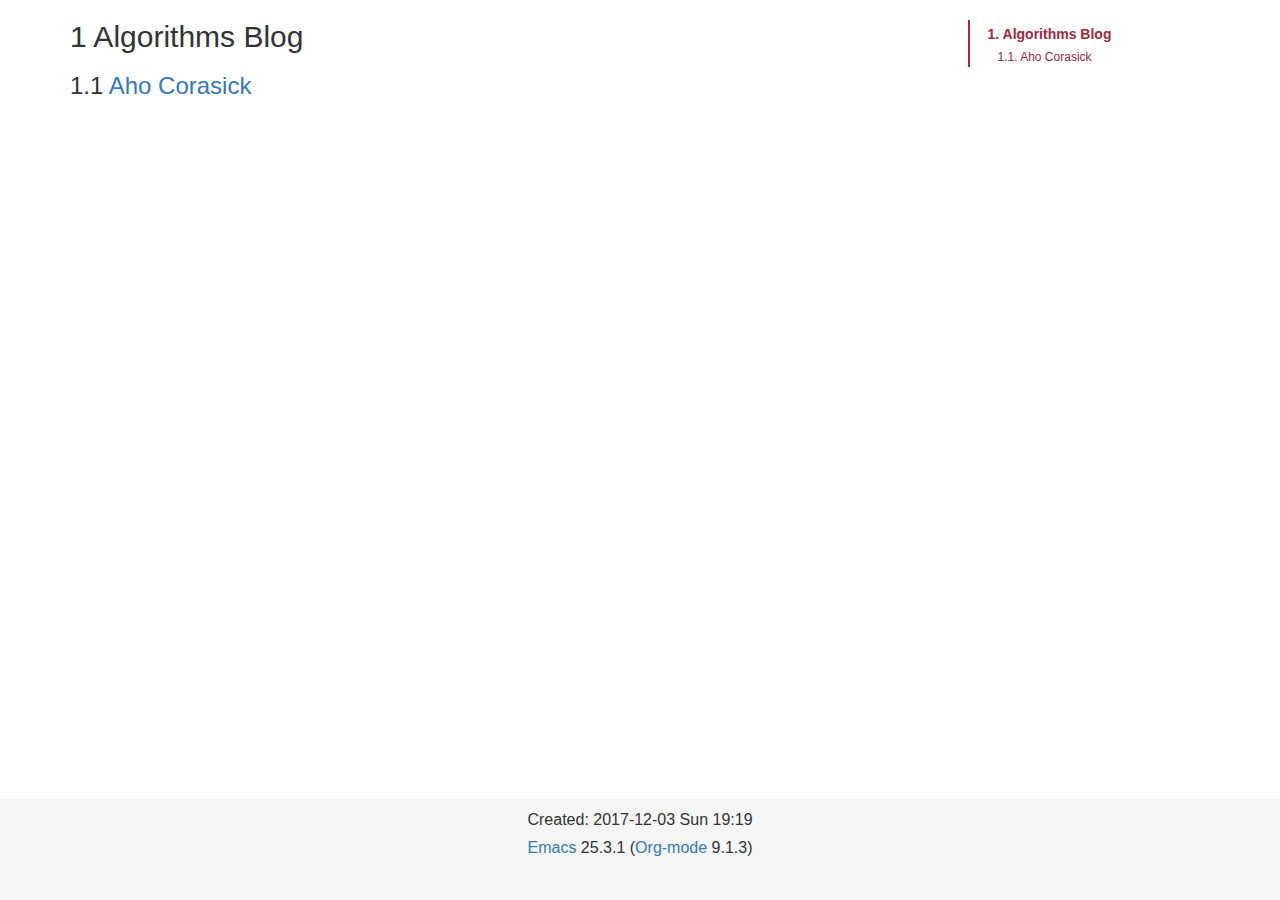
<file: Algorithms/index.html>
<!doctype html>
<html lang="en">
<head>
<title></title>
<!-- 2017-12-03 Sun 19:19 -->
<meta charset="utf-8">
<meta name="viewport" content="width=device-width, initial-scale=1">
<meta name="generator" content="Org-mode">

<link  href="https://cdnjs.cloudflare.com/ajax/libs/twitter-bootstrap/3.3.5/css/bootstrap.min.css" rel="stylesheet">
<script src="https://cdnjs.cloudflare.com/ajax/libs/jquery/1.11.3/jquery.min.js"></script>
<script src="https://cdnjs.cloudflare.com/ajax/libs/twitter-bootstrap/3.3.5/js/bootstrap.min.js"></script>
<style type="text/css">
/* org mode styles on top of twbs */

html {
    position: relative;
    min-height: 100%;
}

body {
    font-size: 18px;
    margin-bottom: 105px;
}

footer {
    position: absolute;
    bottom: 0;
    width: 100%;
    height: 101px;
    background-color: #f5f5f5;
}

footer > div {
    padding: 10px;
}

footer p {
    margin: 0 0 5px;
    text-align: center;
    font-size: 16px;
}

#table-of-contents {
    margin-top: 20px;
    margin-bottom: 20px;
}

blockquote p {
    font-size: 18px;
}

pre {
    font-size: 16px;
}

.footpara {
    display: inline-block;
}

figcaption {
  font-size: 16px;
  color: #666;
  font-style: italic;
  padding-bottom: 15px;
}

/* from twbs docs */

.bs-docs-sidebar.affix {
    position: static;
}
@media (min-width: 768px) {
    .bs-docs-sidebar {
        padding-left: 20px;
    }
}

/* All levels of nav */
.bs-docs-sidebar .nav > li > a {
    display: block;
    padding: 4px 20px;
    font-size: 14px;
    font-weight: 500;
    color: #999;
}
.bs-docs-sidebar .nav > li > a:hover,
.bs-docs-sidebar .nav > li > a:focus {
    padding-left: 19px;
    color: #A1283B;
    text-decoration: none;
    background-color: transparent;
    border-left: 1px solid #A1283B;
}
.bs-docs-sidebar .nav > .active > a,
.bs-docs-sidebar .nav > .active:hover > a,
.bs-docs-sidebar .nav > .active:focus > a {
    padding-left: 18px;
    font-weight: bold;
    color: #A1283B;
    background-color: transparent;
    border-left: 2px solid #A1283B;
}

/* Nav: second level (shown on .active) */
.bs-docs-sidebar .nav .nav {
    display: none; /* Hide by default, but at >768px, show it */
    padding-bottom: 10px;
}
.bs-docs-sidebar .nav .nav > li > a {
    padding-top: 1px;
    padding-bottom: 1px;
    padding-left: 30px;
    font-size: 12px;
    font-weight: normal;
}
.bs-docs-sidebar .nav .nav > li > a:hover,
.bs-docs-sidebar .nav .nav > li > a:focus {
    padding-left: 29px;
}
.bs-docs-sidebar .nav .nav > .active > a,
.bs-docs-sidebar .nav .nav > .active:hover > a,
.bs-docs-sidebar .nav .nav > .active:focus > a {
    padding-left: 28px;
    font-weight: 500;
}

/* Nav: third level (shown on .active) */
.bs-docs-sidebar .nav .nav .nav {
    padding-bottom: 10px;
}
.bs-docs-sidebar .nav .nav .nav > li > a {
    padding-top: 1px;
    padding-bottom: 1px;
    padding-left: 40px;
    font-size: 12px;
    font-weight: normal;
}
.bs-docs-sidebar .nav .nav .nav > li > a:hover,
.bs-docs-sidebar .nav .nav .nav > li > a:focus {
    padding-left: 39px;
}
.bs-docs-sidebar .nav .nav .nav > .active > a,
.bs-docs-sidebar .nav .nav .nav > .active:hover > a,
.bs-docs-sidebar .nav .nav .nav > .active:focus > a {
    padding-left: 38px;
    font-weight: 500;
}

/* Show and affix the side nav when space allows it */
@media (min-width: 992px) {
    .bs-docs-sidebar .nav > .active > ul {
        display: block;
    }
    /* Widen the fixed sidebar */
    .bs-docs-sidebar.affix,
    .bs-docs-sidebar.affix-bottom {
        width: 213px;
    }
    .bs-docs-sidebar.affix {
        position: fixed; /* Undo the static from mobile first approach */
        top: 20px;
    }
    .bs-docs-sidebar.affix-bottom {
        position: absolute; /* Undo the static from mobile first approach */
    }
    .bs-docs-sidebar.affix .bs-docs-sidenav,.bs-docs-sidebar.affix-bottom .bs-docs-sidenav {
        margin-top: 0;
        margin-bottom: 0
    }
}
@media (min-width: 1200px) {
    /* Widen the fixed sidebar again */
    .bs-docs-sidebar.affix-bottom,
    .bs-docs-sidebar.affix {
        width: 263px;
    }
}
</style>
<script type="text/javascript">
$(function() {
    'use strict';

    $('.bs-docs-sidebar li').first().addClass('active');

    $(document.body).scrollspy({target: '.bs-docs-sidebar'});

    $('.bs-docs-sidebar').affix();
});
</script>
</head>
<body>
<div id="content" class="container">
<div class="row"><div class="col-md-9"><h1 class="title"></h1>
<div id="outline-container-sec-1" class="outline-2">
<h2 id="sec-1"><span class="section-number-2">1</span> Algorithms Blog</h2>
<div class="outline-text-2" id="text-1">
</div><div id="outline-container-sec-1-1" class="outline-3">
<h3 id="sec-1-1"><span class="section-number-3">1.1</span> <a href="AhoCorasick/index.html">Aho Corasick</a></h3>
</div>
</div>
</div><div class="col-md-3"><nav id="table-of-contents">
<div id="text-table-of-contents" class="bs-docs-sidebar">
<ul class="nav">
<li><a href="#sec-1">1. Algorithms Blog</a>
<ul class="nav">
<li><a href="#sec-1-1">1.1. Aho Corasick</a></li>
</ul>
</li>
</ul>
</div>
</nav>
</div></div></div>
<footer id="postamble" class="">
<div><p class="date">Created: 2017-12-03 Sun 19:19</p>
<p class="creator"><a href="http://www.gnu.org/software/emacs/">Emacs</a> 25.3.1 (<a href="http://orgmode.org">Org-mode</a> 9.1.3)</p>
</div>
</footer>
</body>
</html>
</file>
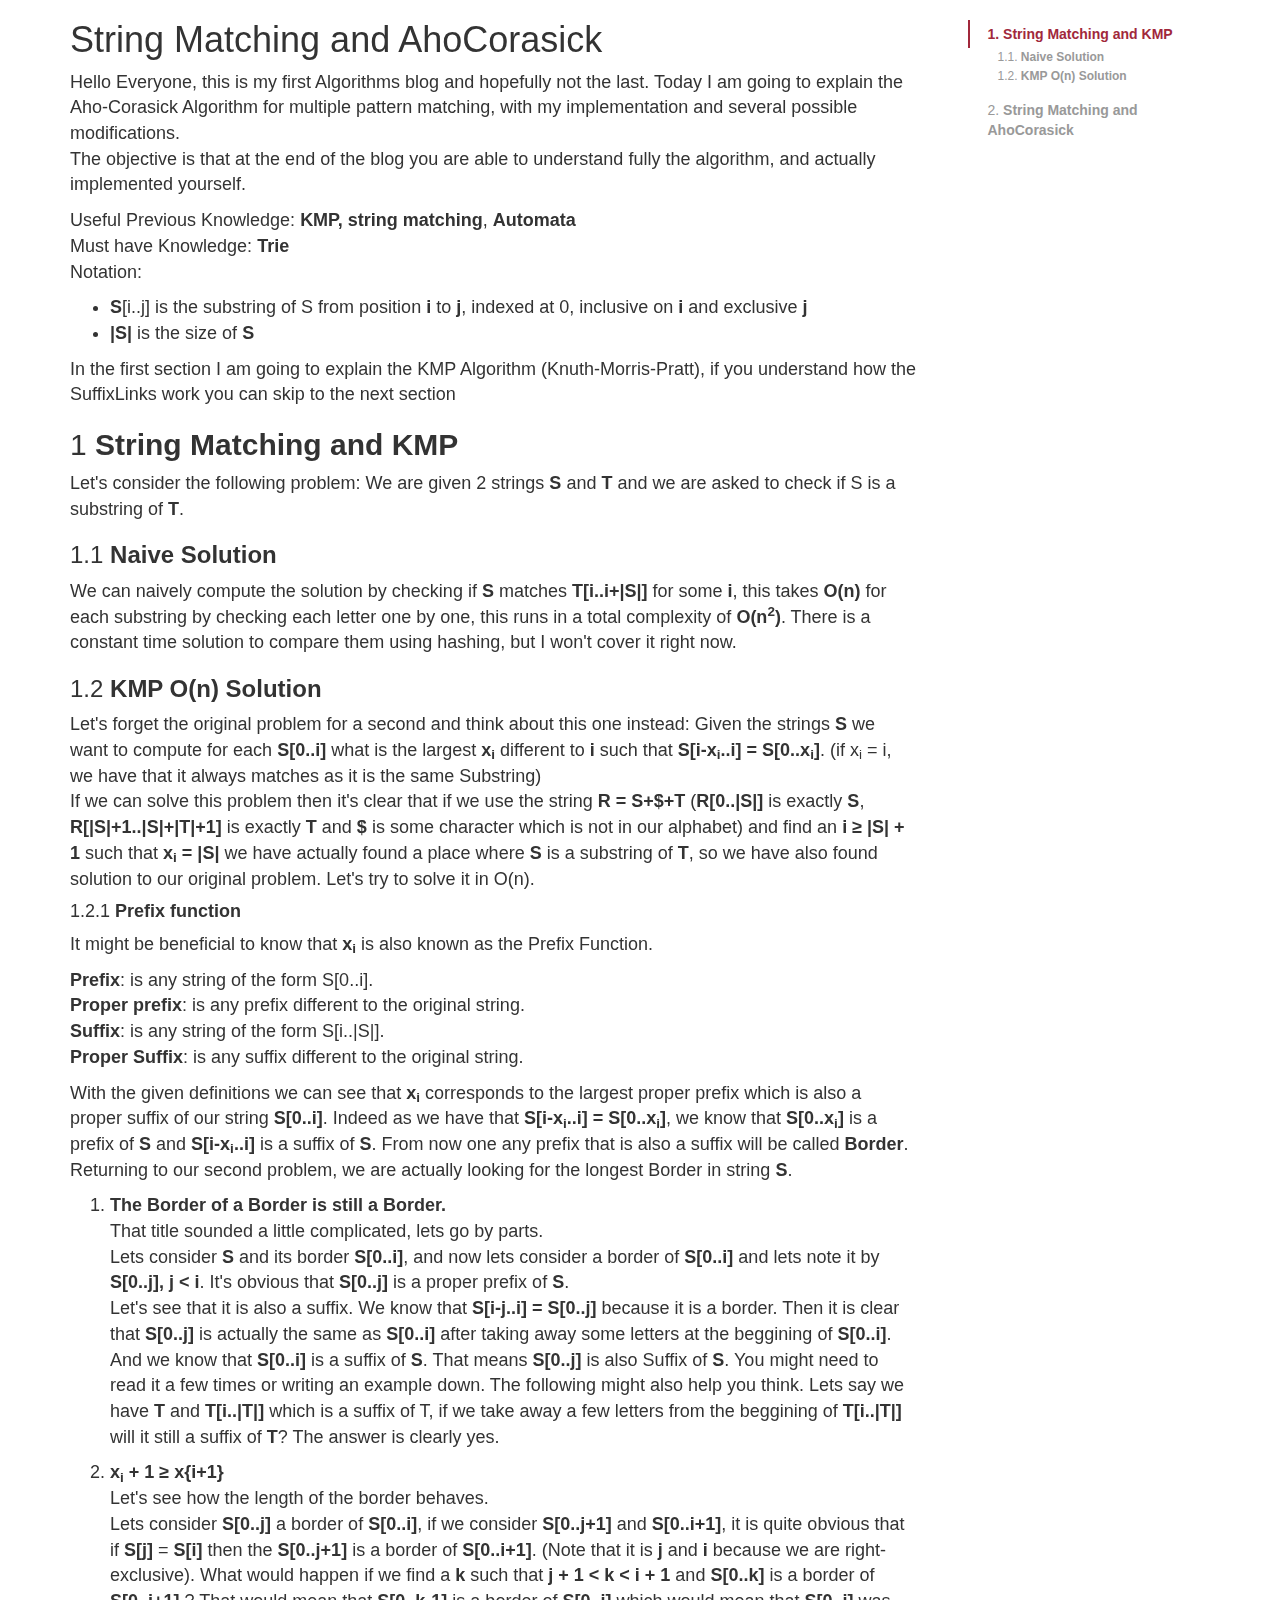
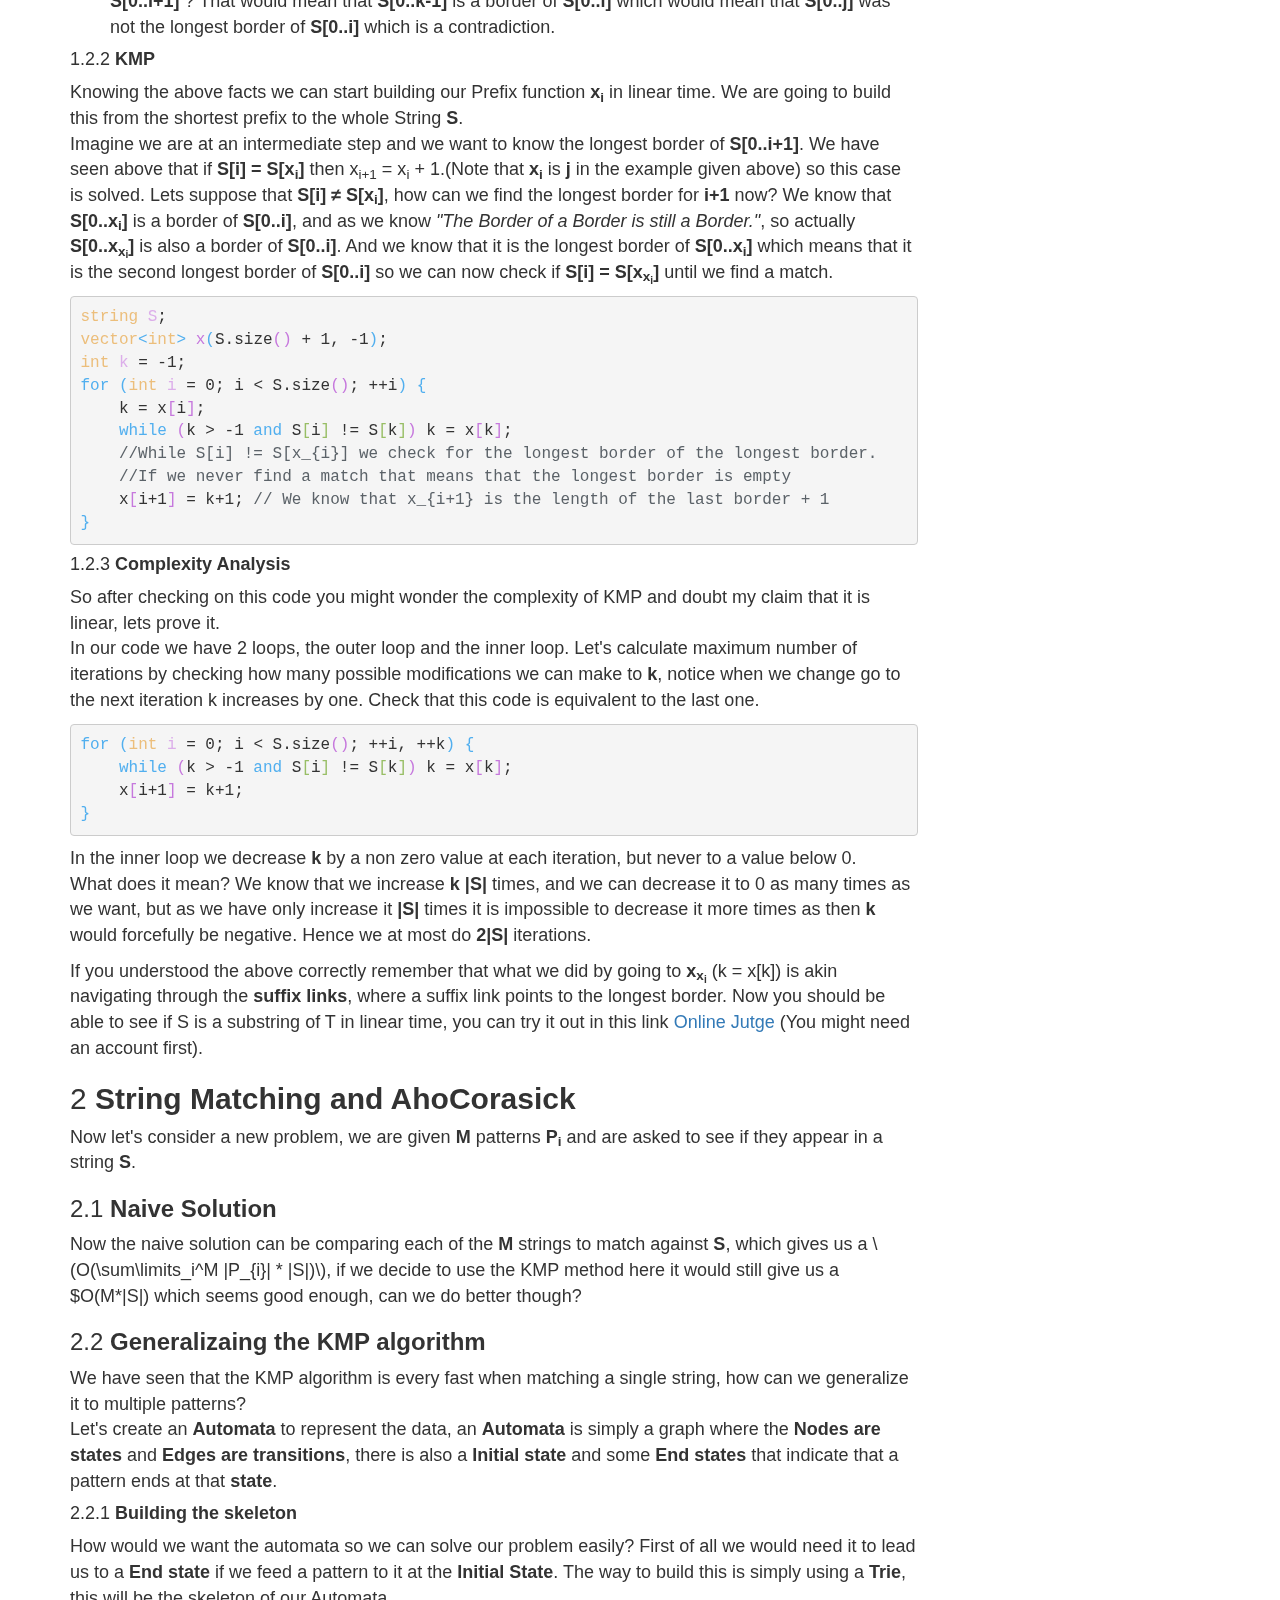
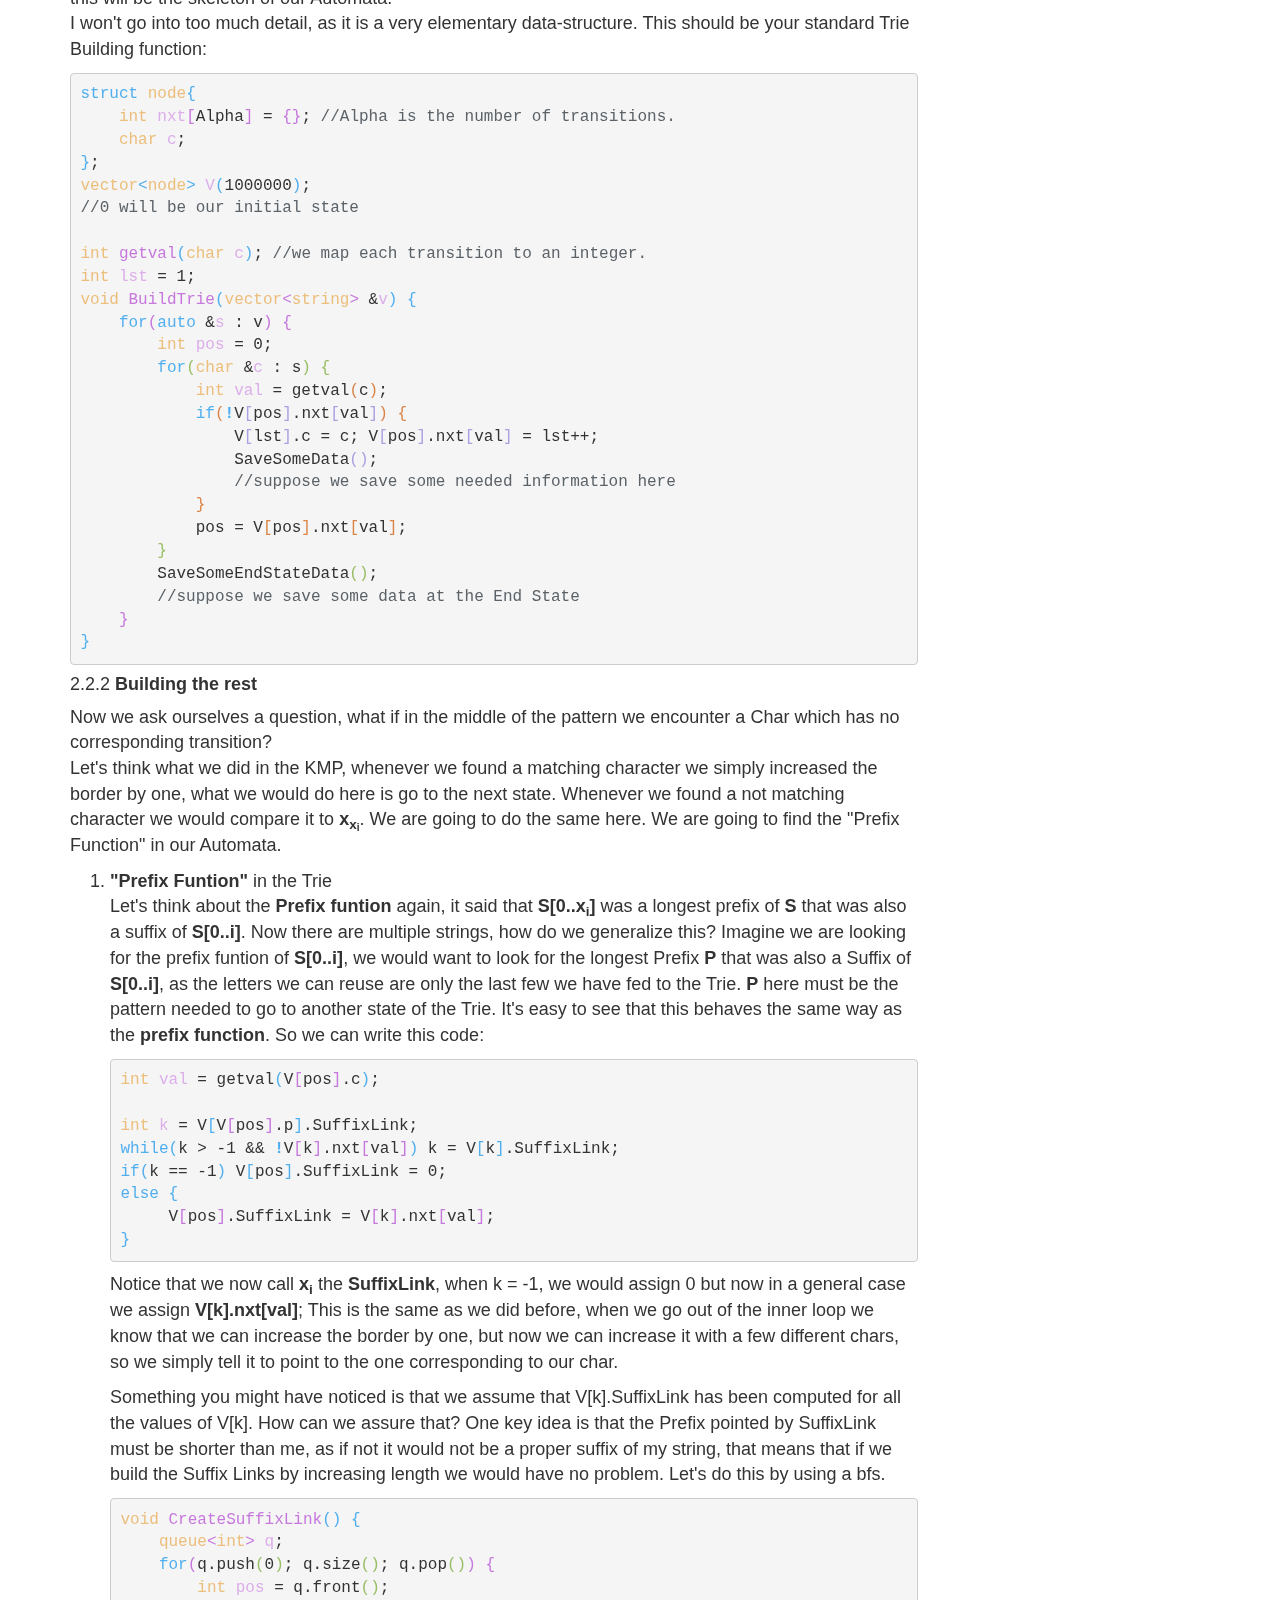
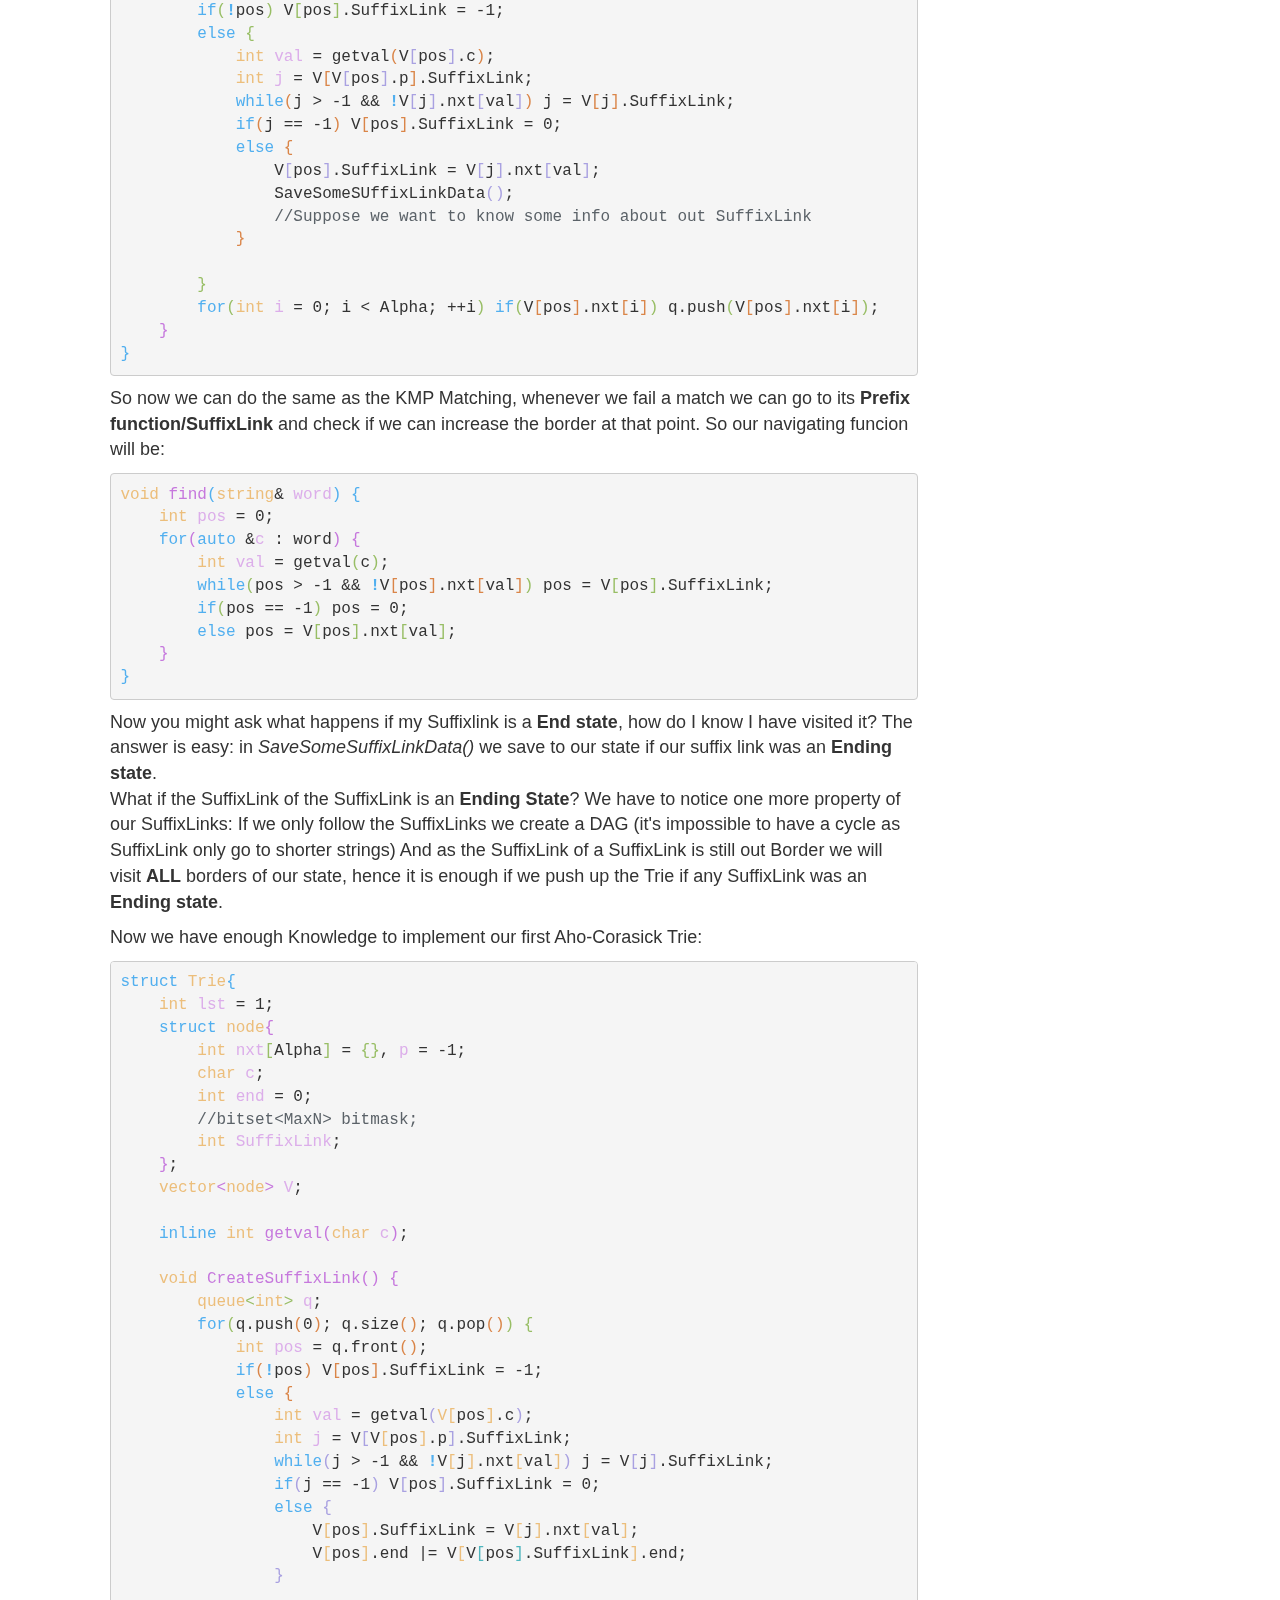
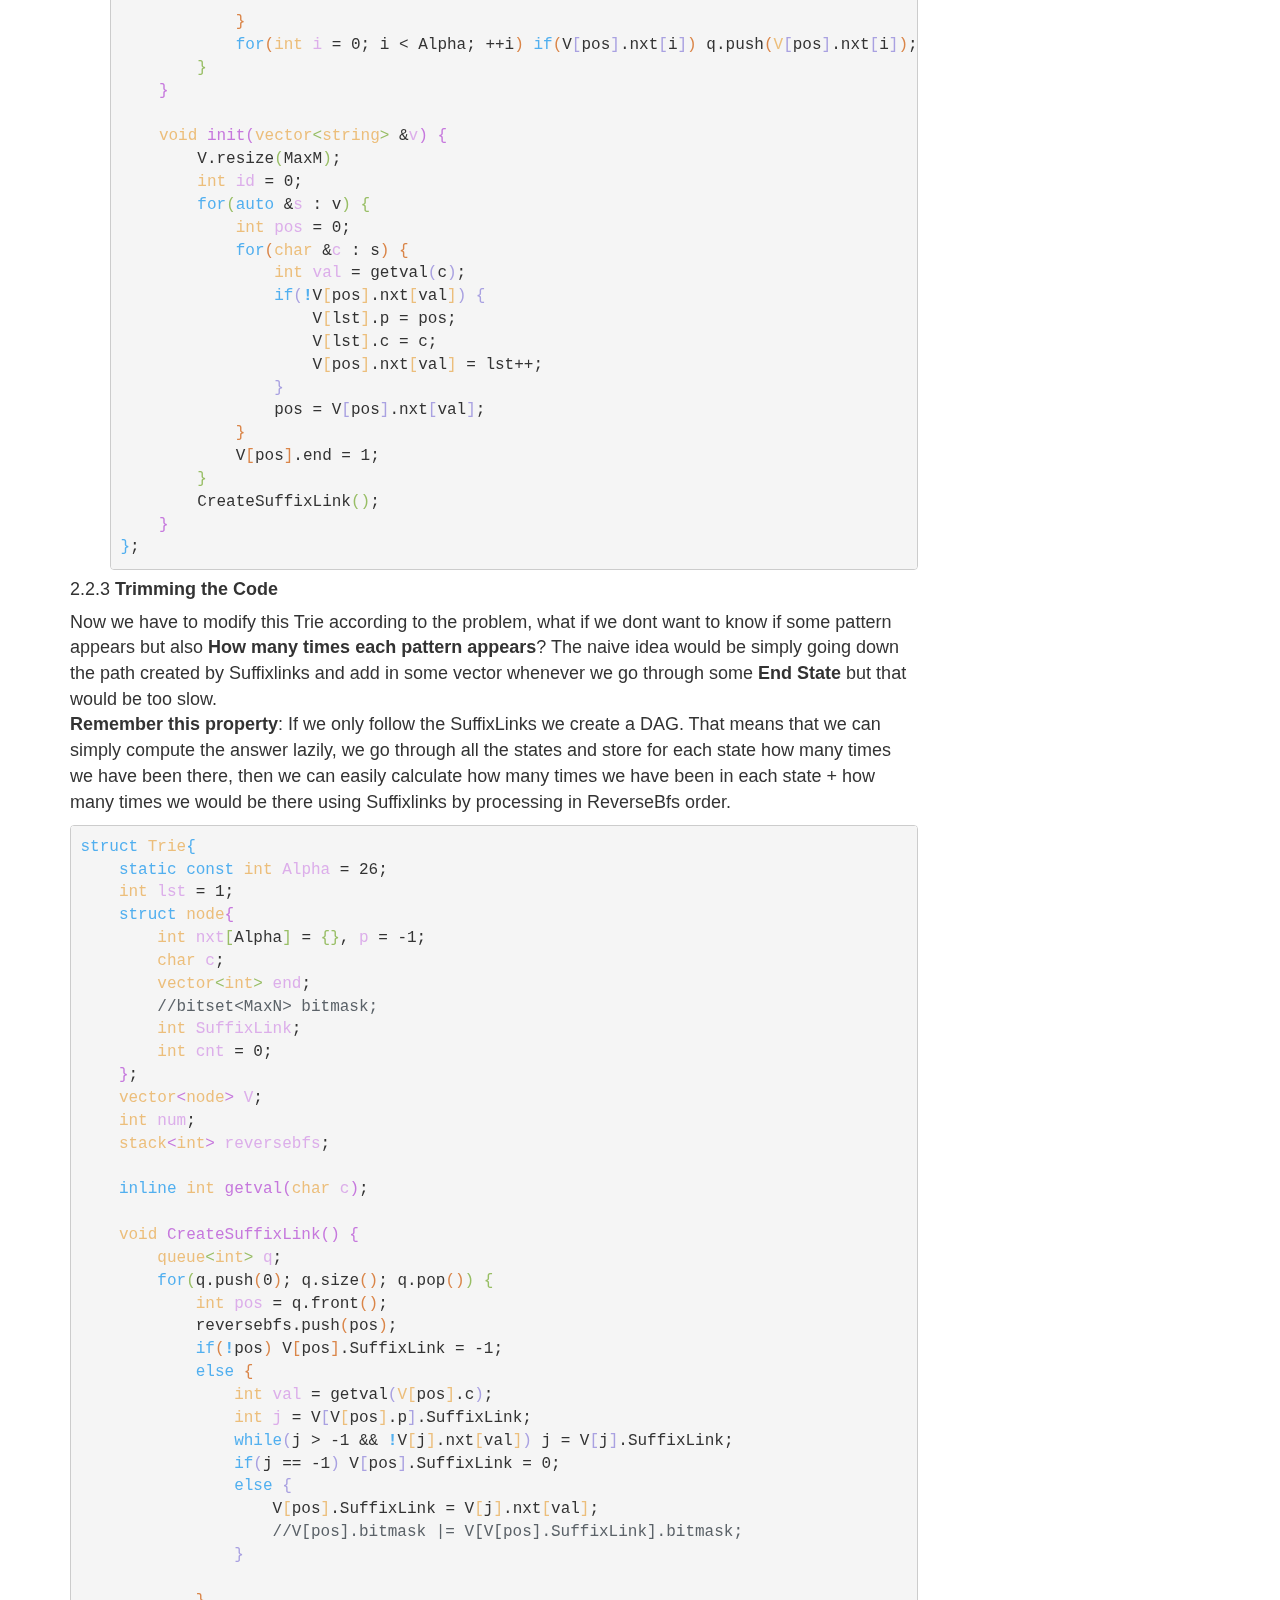
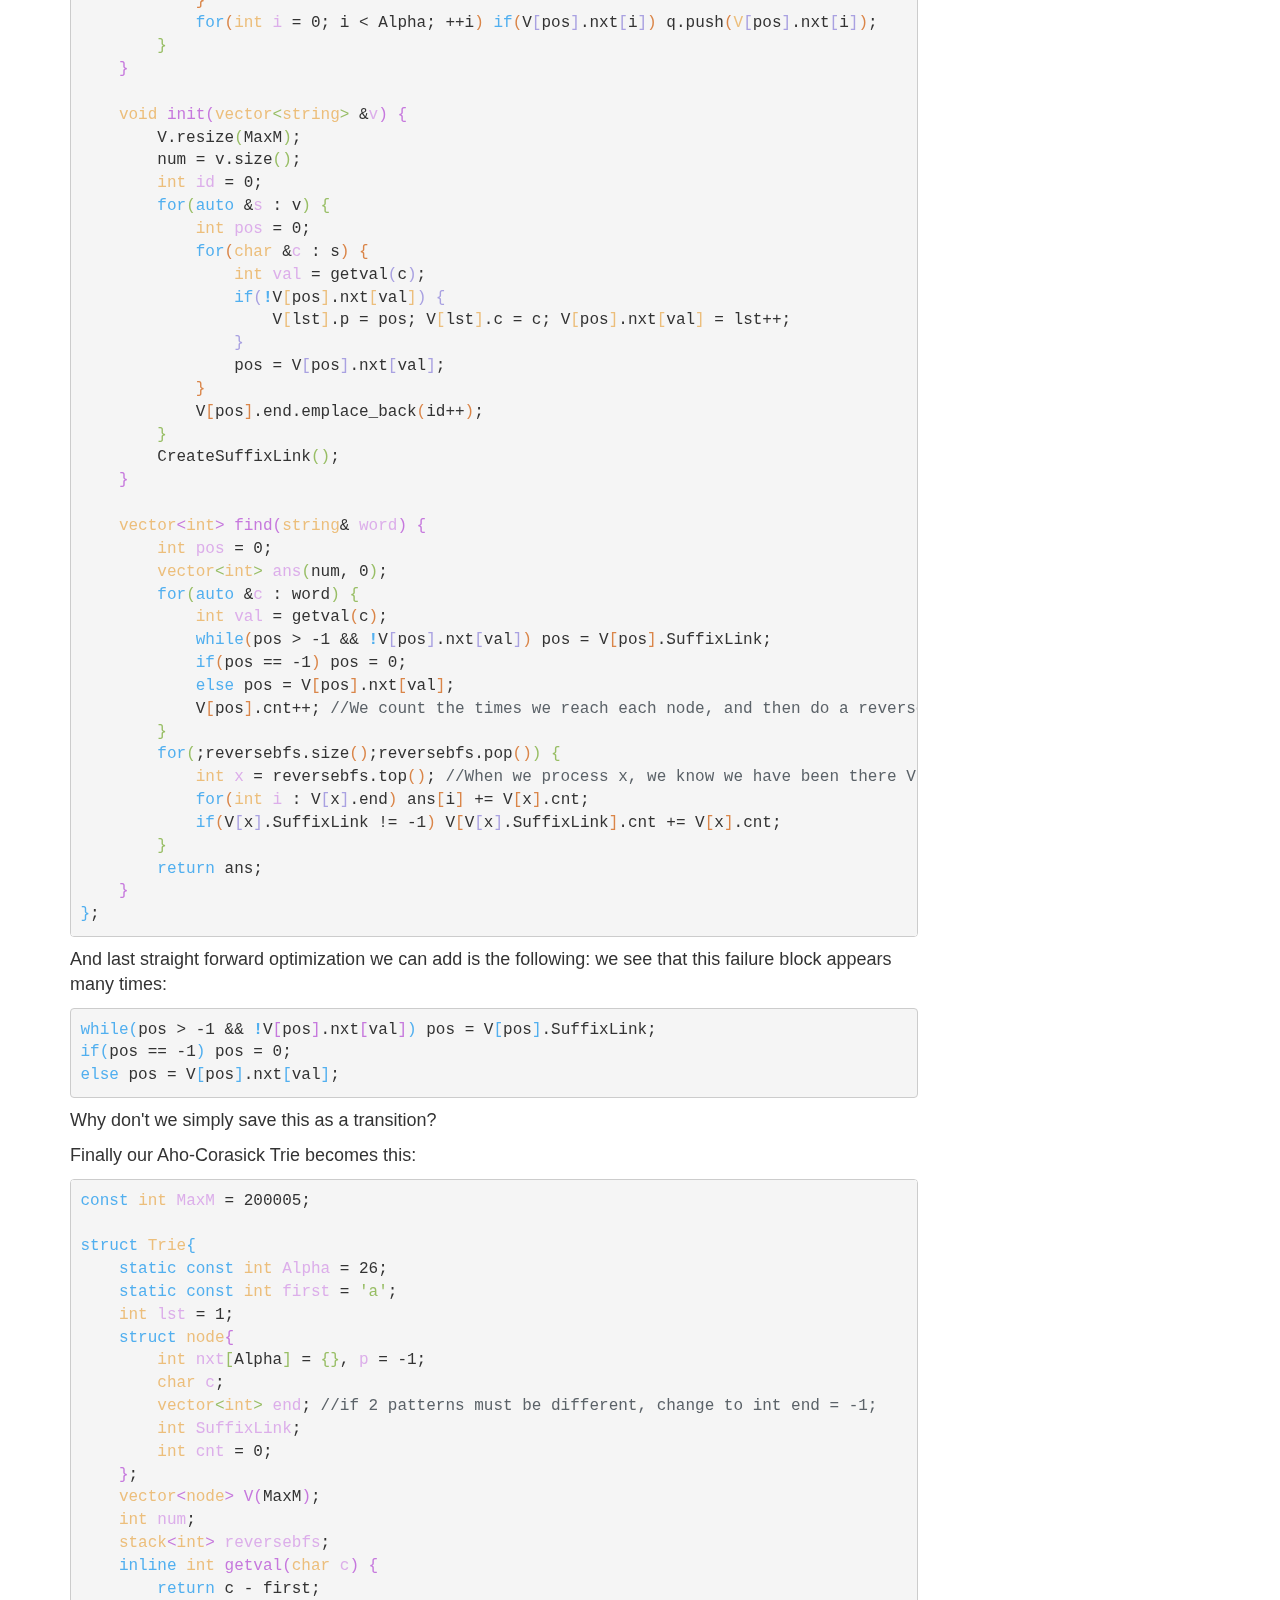
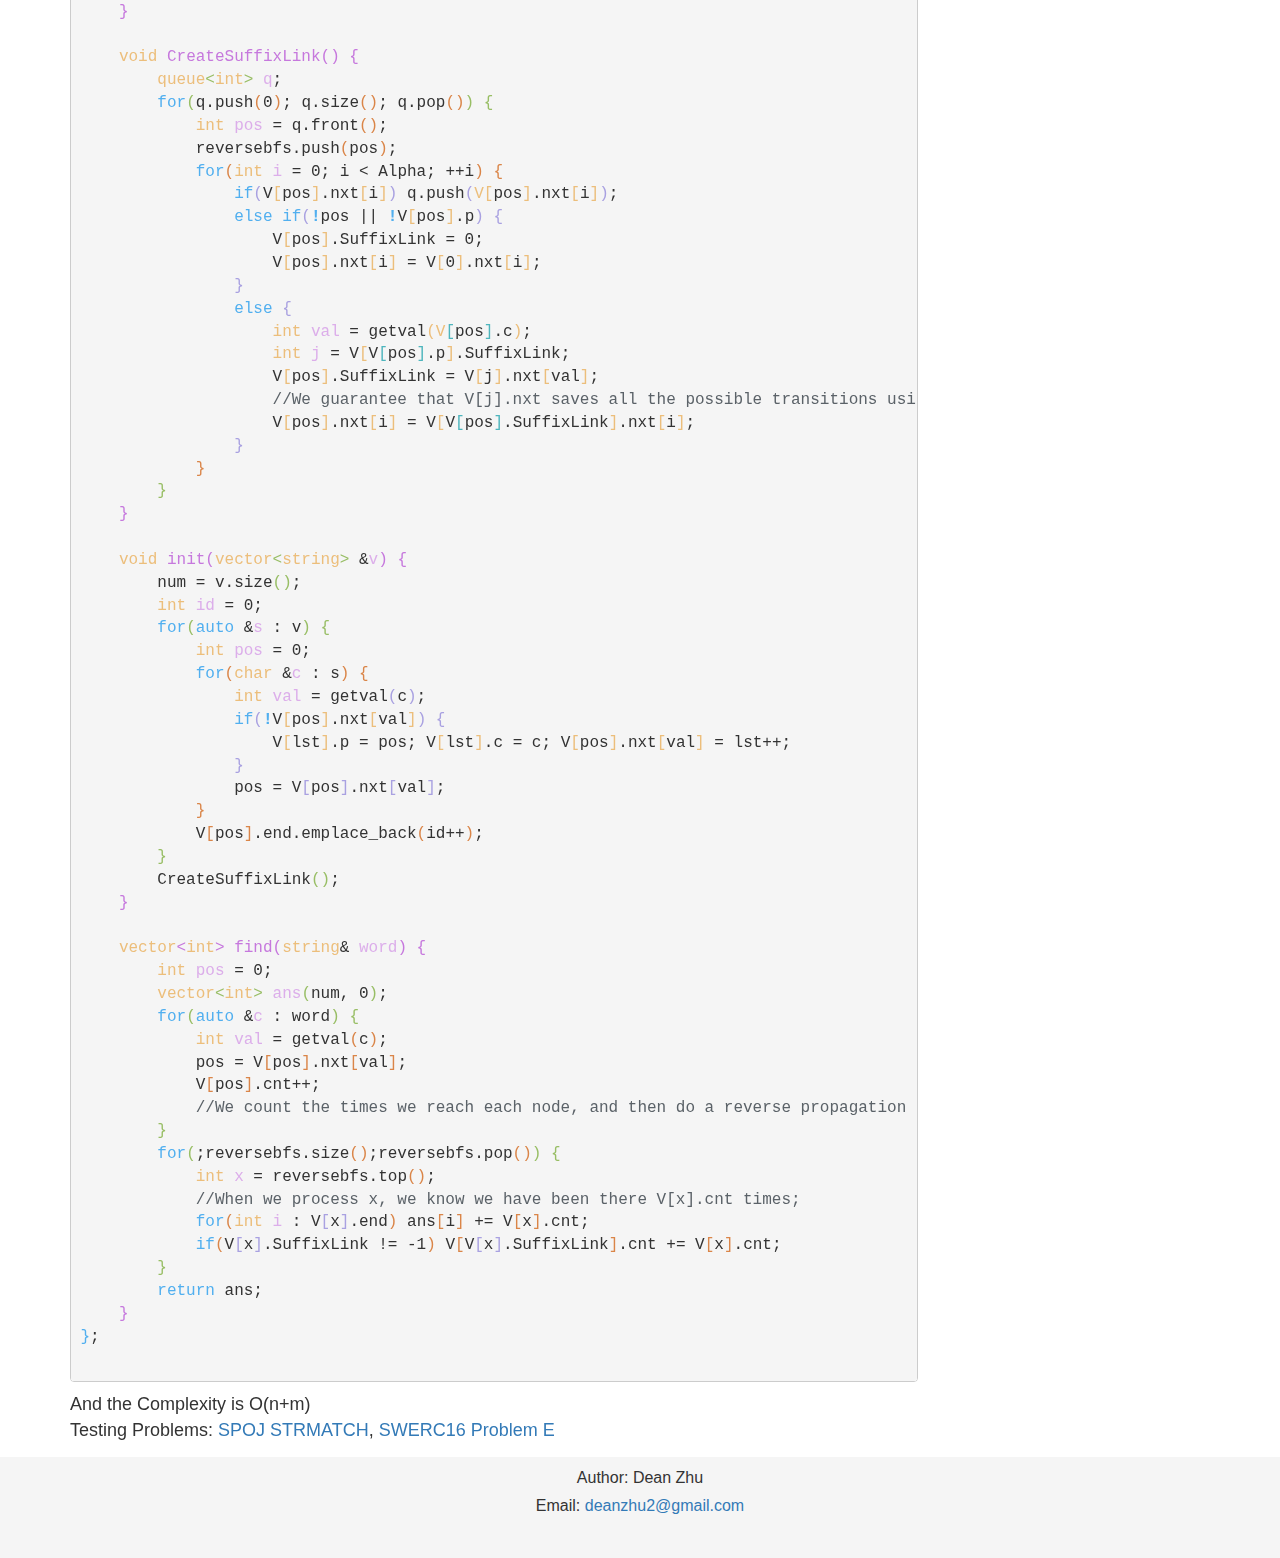
<file: Algorithms/AhoCorasick/index.html>
<!doctype html>
<html lang="en">
<head>
<title>String Matching and AhoCorasick</title>
<meta charset="utf-8">
<meta name="viewport" content="width=device-width, initial-scale=1">
<meta name="generator" content="Org-mode">
<meta name="author" content="Dean Zhu">

<link  href="https://cdnjs.cloudflare.com/ajax/libs/twitter-bootstrap/3.3.5/css/bootstrap.min.css" rel="stylesheet">
<script src="https://cdnjs.cloudflare.com/ajax/libs/jquery/1.11.3/jquery.min.js"></script>
<script src="https://cdnjs.cloudflare.com/ajax/libs/twitter-bootstrap/3.3.5/js/bootstrap.min.js"></script>
<style type="text/css">
/* org mode styles on top of twbs */

html {
    position: relative;
    min-height: 100%;
}

body {
    font-size: 18px;
    margin-bottom: 105px;
}

footer {
    position: absolute;
    bottom: 0;
    width: 100%;
    height: 101px;
    background-color: #f5f5f5;
}

footer > div {
    padding: 10px;
}

footer p {
    margin: 0 0 5px;
    text-align: center;
    font-size: 16px;
}

#table-of-contents {
    margin-top: 20px;
    margin-bottom: 20px;
}

blockquote p {
    font-size: 18px;
}

pre {
    font-size: 16px;
}

.footpara {
    display: inline-block;
}

figcaption {
  font-size: 16px;
  color: #666;
  font-style: italic;
  padding-bottom: 15px;
}

/* from twbs docs */

.bs-docs-sidebar.affix {
    position: static;
}
@media (min-width: 768px) {
    .bs-docs-sidebar {
        padding-left: 20px;
    }
}

/* All levels of nav */
.bs-docs-sidebar .nav > li > a {
    display: block;
    padding: 4px 20px;
    font-size: 14px;
    font-weight: 500;
    color: #999;
}
.bs-docs-sidebar .nav > li > a:hover,
.bs-docs-sidebar .nav > li > a:focus {
    padding-left: 19px;
    color: #A1283B;
    text-decoration: none;
    background-color: transparent;
    border-left: 1px solid #A1283B;
}
.bs-docs-sidebar .nav > .active > a,
.bs-docs-sidebar .nav > .active:hover > a,
.bs-docs-sidebar .nav > .active:focus > a {
    padding-left: 18px;
    font-weight: bold;
    color: #A1283B;
    background-color: transparent;
    border-left: 2px solid #A1283B;
}

/* Nav: second level (shown on .active) */
.bs-docs-sidebar .nav .nav {
    display: none; /* Hide by default, but at >768px, show it */
    padding-bottom: 10px;
}
.bs-docs-sidebar .nav .nav > li > a {
    padding-top: 1px;
    padding-bottom: 1px;
    padding-left: 30px;
    font-size: 12px;
    font-weight: normal;
}
.bs-docs-sidebar .nav .nav > li > a:hover,
.bs-docs-sidebar .nav .nav > li > a:focus {
    padding-left: 29px;
}
.bs-docs-sidebar .nav .nav > .active > a,
.bs-docs-sidebar .nav .nav > .active:hover > a,
.bs-docs-sidebar .nav .nav > .active:focus > a {
    padding-left: 28px;
    font-weight: 500;
}

/* Nav: third level (shown on .active) */
.bs-docs-sidebar .nav .nav .nav {
    padding-bottom: 10px;
}
.bs-docs-sidebar .nav .nav .nav > li > a {
    padding-top: 1px;
    padding-bottom: 1px;
    padding-left: 40px;
    font-size: 12px;
    font-weight: normal;
}
.bs-docs-sidebar .nav .nav .nav > li > a:hover,
.bs-docs-sidebar .nav .nav .nav > li > a:focus {
    padding-left: 39px;
}
.bs-docs-sidebar .nav .nav .nav > .active > a,
.bs-docs-sidebar .nav .nav .nav > .active:hover > a,
.bs-docs-sidebar .nav .nav .nav > .active:focus > a {
    padding-left: 38px;
    font-weight: 500;
}

/* Show and affix the side nav when space allows it */
@media (min-width: 992px) {
    .bs-docs-sidebar .nav > .active > ul {
        display: block;
    }
    /* Widen the fixed sidebar */
    .bs-docs-sidebar.affix,
    .bs-docs-sidebar.affix-bottom {
        width: 213px;
    }
    .bs-docs-sidebar.affix {
        position: fixed; /* Undo the static from mobile first approach */
        top: 20px;
    }
    .bs-docs-sidebar.affix-bottom {
        position: absolute; /* Undo the static from mobile first approach */
    }
    .bs-docs-sidebar.affix .bs-docs-sidenav,.bs-docs-sidebar.affix-bottom .bs-docs-sidenav {
        margin-top: 0;
        margin-bottom: 0
    }
}
@media (min-width: 1200px) {
    /* Widen the fixed sidebar again */
    .bs-docs-sidebar.affix-bottom,
    .bs-docs-sidebar.affix {
        width: 263px;
    }
}
</style>
<script type="text/javascript">
$(function() {
    'use strict';

    $('.bs-docs-sidebar li').first().addClass('active');

    $(document.body).scrollspy({target: '.bs-docs-sidebar'});

    $('.bs-docs-sidebar').affix();
});
</script>

<script type="text/x-mathjax-config">
MathJax.Hub.Config({
  displayAlign: "center",
  displayIndent: "2em",
  messageStyle: "none",
  "HTML-CSS": {
    scale: 100,
    styles: {
      ".MathJax_Display": {
        "font-size": "100%"
      }
    }
  },
  "SVG": {
    scale: 100,
    styles: {
      ".MathJax_SVG_Display": {
        "font-size": "100%",
        "margin-left": "-2.281em"
      }
    }
  }
});
</script>
<script type="text/javascript" src="https://cdn.mathjax.org/mathjax/latest/MathJax.js?config=TeX-AMS_SVG"></script>
</head>
<body>
<div id="content" class="container">
<div class="row"><div class="col-md-9"><h1 class="title">String Matching and AhoCorasick</h1>
<p>
Hello Everyone, this is my first Algorithms blog and hopefully not the last.
Today I am going to explain the Aho-Corasick Algorithm for multiple pattern matching, with my implementation and several possible modifications. <br >
The objective is that at the end of the blog you are able to understand fully the algorithm, and actually implemented yourself.
</p>

<p>
Useful Previous Knowledge: <b>KMP, string matching</b>, <b>Automata</b><br >
Must have Knowledge: <b>Trie</b><br >
Notation:
</p>
<ul class="org-ul">
<li><b>S</b>[i..j] is the substring of S from position <b>i</b> to <b>j</b>, indexed at 0, inclusive on <b>i</b> and exclusive <b>j</b>
</li>
<li><b>|S|</b> is the size of <b>S</b>
</li>
</ul>

<p>
In the first section I am going to explain the KMP Algorithm (Knuth-Morris-Pratt), if you understand how the SuffixLinks work you can skip to the next section
</p>

<div id="outline-container-sec-1" class="outline-2">
<h2 id="sec-1"><span class="section-number-2">1</span> <b>String Matching and KMP</b></h2>
<div class="outline-text-2" id="text-1">
<p>
Let's consider the following problem: We are given 2 strings <b>S</b> and <b>T</b> and we are asked to check if S is a substring of <b>T</b>.
</p>
</div>



<div id="outline-container-sec-1-1" class="outline-3">
<h3 id="sec-1-1"><span class="section-number-3">1.1</span> <b>Naive Solution</b></h3>
<div class="outline-text-3" id="text-1-1">
<p>
We can naively compute the solution by checking if <b>S</b> matches
<b>T[i..i+|S|]</b> for some <b>i</b>, this takes <b>O(n)</b> for each substring by
checking each letter one by one, this runs in a total complexity of
<b>O(n<sup>2</sup>)</b>.  There is a constant time solution to compare them using
hashing, but I won't cover it right now.
</p>
</div>
</div>

<div id="outline-container-sec-1-2" class="outline-3">
<h3 id="sec-1-2"><span class="section-number-3">1.2</span> <b>KMP O(n) Solution</b></h3>
<div class="outline-text-3" id="text-1-2">
<p>
Let's forget the original problem for a second and think about this
one instead: Given the strings <b>S</b> we want to compute for each
<b>S[0..i]</b> what is the largest <b>x<sub>i</sub></b> different to <b>i</b> such that
<b>S[i-x<sub>i</sub>..i] = S[0..x<sub>i</sub>]</b>. (if x<sub>i</sub> = i, we have that it always
matches as it is the same Substring) <br >
If we can solve this problem then it's clear that if we use the string
<b>R = S+$+T</b> (<b>R[0..|S|]</b> is exactly <b>S</b>, <b>R[|S|+1..|S|+|T|+1]</b> is
exactly <b>T</b> and <b>$</b> is some character which is not in our alphabet)
and find an <b>i &ge; |S| + 1</b> such that <b>x<sub>i</sub> = |S|</b> we have actually
found a place where <b>S</b> is a substring of <b>T</b>, so we have also found
solution to our original problem. Let's try to solve it in O(n).
</p>
</div>

<div id="outline-container-sec-1-2-1" class="outline-4">
<h4 id="sec-1-2-1"><span class="section-number-4">1.2.1</span> <b>Prefix function</b></h4>
<div class="outline-text-4" id="text-1-2-1">
<p>
It might be beneficial to know that <b>x<sub>i</sub></b> is also known as the Prefix
Function.
</p>

<p>
<b>Prefix</b>: is any string of the form S[0..i]. <br >
<b>Proper prefix</b>: is any prefix different to the original string. <br >
<b>Suffix</b>: is any string of the form S[i..|S|]. <br >
<b>Proper Suffix</b>: is any suffix different to the original string. <br >
</p>

<p>
With the given definitions we can see that <b>x<sub>i</sub></b> corresponds to the
largest proper prefix which is also a proper suffix of our string
<b>S[0..i]</b>. Indeed as we have that <b>S[i-x<sub>i</sub>..i] = S[0..x<sub>i</sub>]</b>, we
know that <b>S[0..x<sub>i</sub>]</b> is a prefix of <b>S</b> and <b>S[i-x<sub>i</sub>..i]</b> is a
suffix of <b>S</b>. From now one any prefix that is also a suffix will be
called <b>Border</b>.<br >
Returning to our second problem, we are actually looking for the
longest Border in string <b>S</b>.
</p>
</div>

<ol class="org-ol"><li><a id="sec-1-2-1-1" name="sec-1-2-1-1"></a><b>The Border of a Border is still a Border.</b><br ><div class="outline-text-5" id="text-1-2-1-1">
<p>
That title sounded a little complicated, lets go by parts.<br >
Lets consider <b>S</b> and its border <b>S[0..i]</b>, and now lets consider a
border of <b>S[0..i]</b> and lets note it by <b>S[0..j], j &lt; i</b>.  It's
obvious that <b>S[0..j]</b> is a proper prefix of <b>S</b>. <br >
Let's see that it is also a suffix. We know that <b>S[i-j..i] = S[0..j]</b>
because it is a border. Then it is clear that <b>S[0..j]</b> is actually
the same as <b>S[0..i]</b> after taking away some letters at the beggining
of <b>S[0..i]</b>. And we know that <b>S[0..i]</b> is a suffix of <b>S</b>. That
means <b>S[0..j]</b> is also Suffix of <b>S</b>. You might need to read it a few
times or writing an example down. The following might also help you
think. Lets say we have <b>T</b> and <b>T[i..|T|]</b> which is a suffix of T, if
we take away a few letters from the beggining of <b>T[i..|T|]</b> will it
still a suffix of <b>T</b>? The answer is clearly yes.
</p>
</div>
</li>

<li><a id="sec-1-2-1-2" name="sec-1-2-1-2"></a><b>x<sub>i</sub> + 1 &ge; x{i+1}</b><br ><div class="outline-text-5" id="text-1-2-1-2">
<p>
Let's see how the length of the border behaves. <br >
Lets consider <b>S[0..j]</b> a border of <b>S[0..i]</b>, if we consider
<b>S[0..j+1]</b> and <b>S[0..i+1]</b>, it is quite obvious that if <b>S[j]</b> =
<b>S[i]</b> then the <b>S[0..j+1]</b> is a border of <b>S[0..i+1]</b>. (Note that it
is <b>j</b> and <b>i</b> because we are right-exclusive). What would happen if
we find a <b>k</b> such that <b>j + 1 &lt; k &lt; i + 1</b> and <b>S[0..k]</b> is a border
of <b>S[0..i+1]</b> ? That would mean that <b>S[0..k-1]</b> is a border of
<b>S[0..i]</b> which would mean that <b>S[0..j]</b> was not the longest border
of <b>S[0..i]</b> which is a contradiction.
</p>
</div>
</li></ol>
</div>

<div id="outline-container-sec-1-2-2" class="outline-4">
<h4 id="sec-1-2-2"><span class="section-number-4">1.2.2</span> <b>KMP</b></h4>
<div class="outline-text-4" id="text-1-2-2">
<p>
Knowing the above facts we can start building our Prefix function
<b>x<sub>i</sub></b> in linear time. We are going to build this from the shortest
prefix to the whole String <b>S</b>. <br >
Imagine we are at an intermediate step and we want to know the
longest border of <b>S[0..i+1]</b>. We have seen above that if <b>S[i] =
S[x<sub>i</sub>]</b> then x<sub>i+1</sub> = x<sub>i</sub> + 1.(Note that <b>x<sub>i</sub></b> is <b>j</b> in the
example given above) so this case is solved. Lets suppose that <b>S[i]
&ne; S[x<sub>i</sub>]</b>, how can we find the longest border for <b>i+1</b> now? We
know that <b>S[0..x<sub>i</sub>]</b> is a border of <b>S[0..i]</b>, and as we know
<i>"The Border of a Border is still a Border."</i>, so actually
<b>S[0..x<sub>x<sub>i</sub></sub>]</b> is also a border of <b>S[0..i]</b>. And we know that it
is the longest border of <b>S[0..x<sub>i</sub>]</b> which means that it is the
second longest border of <b>S[0..i]</b> so we can now check if <b>S[i] =
S[x<sub>x<sub>i</sub></sub>]</b> until we find a match.
</p>

<div class="org-src-container">

<pre class="src src-cpp"><span style="color: #ECBE7B;">string</span> <span style="color: #dcaeea;">S</span>;
<span style="color: #ECBE7B;">vector</span><span style="color: #51afef;">&lt;</span><span style="color: #ECBE7B;">int</span><span style="color: #51afef;">&gt;</span> <span style="color: #c678dd;">x</span><span style="color: #51afef;">(</span>S.size<span style="color: #c678dd;">()</span> + 1, -1<span style="color: #51afef;">)</span>;
<span style="color: #ECBE7B;">int</span> <span style="color: #dcaeea;">k</span> = -1;
<span style="color: #51afef;">for</span> <span style="color: #51afef;">(</span><span style="color: #ECBE7B;">int</span> <span style="color: #dcaeea;">i</span> = 0; i &lt; S.size<span style="color: #c678dd;">()</span>; ++i<span style="color: #51afef;">)</span> <span style="color: #51afef;">{</span>
    k = x<span style="color: #c678dd;">[</span>i<span style="color: #c678dd;">]</span>;
    <span style="color: #51afef;">while</span> <span style="color: #c678dd;">(</span>k &gt; -1 <span style="color: #51afef;">and</span> S<span style="color: #98be65;">[</span>i<span style="color: #98be65;">]</span> != S<span style="color: #98be65;">[</span>k<span style="color: #98be65;">]</span><span style="color: #c678dd;">)</span> k = x<span style="color: #c678dd;">[</span>k<span style="color: #c678dd;">]</span>;
    <span style="color: #5B6268;">//</span><span style="color: #5B6268;">While S[i] != S[x_{i}] we check for the longest border of the longest border.</span>
    <span style="color: #5B6268;">//</span><span style="color: #5B6268;">If we never find a match that means that the longest border is empty</span>
    x<span style="color: #c678dd;">[</span>i+1<span style="color: #c678dd;">]</span> = k+1; <span style="color: #5B6268;">// </span><span style="color: #5B6268;">We know that x_{i+1} is the length of the last border + 1</span>
<span style="color: #51afef;">}</span>
</pre>
</div>
</div>
</div>
<div id="outline-container-sec-1-2-3" class="outline-4">
<h4 id="sec-1-2-3"><span class="section-number-4">1.2.3</span> <b>Complexity Analysis</b></h4>
<div class="outline-text-4" id="text-1-2-3">
<p>
So after checking on this code you might wonder the complexity of KMP
and doubt my claim that it is linear, lets prove it.<br >
In our code we have 2 loops, the outer loop and the inner loop. Let's
calculate maximum number of iterations by checking how many possible
modifications we can make to <b>k</b>, notice when we change go to the next
iteration k increases by one. Check that this code is equivalent to
the last one.
</p>

<div class="org-src-container">

<pre class="src src-cpp"><span style="color: #51afef;">for</span> <span style="color: #51afef;">(</span><span style="color: #ECBE7B;">int</span> <span style="color: #dcaeea;">i</span> = 0; i &lt; S.size<span style="color: #c678dd;">()</span>; ++i, ++k<span style="color: #51afef;">)</span> <span style="color: #51afef;">{</span>
    <span style="color: #51afef;">while</span> <span style="color: #c678dd;">(</span>k &gt; -1 <span style="color: #51afef;">and</span> S<span style="color: #98be65;">[</span>i<span style="color: #98be65;">]</span> != S<span style="color: #98be65;">[</span>k<span style="color: #98be65;">]</span><span style="color: #c678dd;">)</span> k = x<span style="color: #c678dd;">[</span>k<span style="color: #c678dd;">]</span>;
    x<span style="color: #c678dd;">[</span>i+1<span style="color: #c678dd;">]</span> = k+1;
<span style="color: #51afef;">}</span>
</pre>
</div>

<p>
In the inner loop we decrease <b>k</b> by a non zero value at each iteration,
but never to a value below 0. <br >
What does it mean? We know that we increase <b>k |S|</b> times, and we can
decrease it to 0 as many times as we want, but as we have only
increase it <b>|S|</b> times it is impossible to decrease it more times as
then <b>k</b> would forcefully be negative. Hence we at most do <b>2|S|</b>
iterations.
</p>

<p>
If you understood the above correctly remember that what we did by
going to <b>x<sub>x<sub>i</sub></sub></b> (k = x[k]) is akin navigating through the
<b>suffix links</b>, where a suffix link points to the longest border.  Now
you should be able to see if S is a substring of T in linear time, you
can try it out in this link <a href="https://jutge.org/problems/P33597_en">Online Jutge</a> (You might need an account
first).
</p>
</div>
</div>
</div>
</div>



<div id="outline-container-sec-2" class="outline-2">
<h2 id="sec-2"><span class="section-number-2">2</span> <b>String Matching and AhoCorasick</b></h2>
<div class="outline-text-2" id="text-2">
<p>
Now let's consider a new problem, we are given <b>M</b> patterns <b>P<sub>i</sub></b> and are asked to see if they appear in a string <b>S</b>.
</p>
</div>

<div id="outline-container-sec-2-1" class="outline-3">
<h3 id="sec-2-1"><span class="section-number-3">2.1</span> <b>Naive Solution</b></h3>
<div class="outline-text-3" id="text-2-1">
<p>
Now the naive solution can be comparing each of the <b>M</b> strings to
match against <b>S</b>, which gives us a
\(O(\sum\limits_i^M |P_{i}| * |S|)\), if we decide to use the KMP
method here it would still give us a $O(M*|S|) which seems good
enough, can we do better though?
</p>
</div>
</div>

<div id="outline-container-sec-2-2" class="outline-3">
<h3 id="sec-2-2"><span class="section-number-3">2.2</span> <b>Generalizaing the KMP algorithm</b></h3>
<div class="outline-text-3" id="text-2-2">
<p>
We have seen that the KMP algorithm is every fast when matching a
single string, how can we generalize it to multiple patterns? <br >
Let's create an <b>Automata</b> to represent the data, an <b>Automata</b> is
simply a graph where the <b>Nodes are states</b> and <b>Edges are
transitions</b>, there is also a <b>Initial state</b> and some <b>End
states</b> that indicate that a pattern ends at that <b>state</b>. <br >
</p>
</div>

<div id="outline-container-sec-2-2-1" class="outline-4">
<h4 id="sec-2-2-1"><span class="section-number-4">2.2.1</span> <b>Building the skeleton</b></h4>
<div class="outline-text-4" id="text-2-2-1">
<p>
How would we want the automata so we can solve our problem easily?
First of all we would need it to lead us to a <b>End state</b> if we
feed a pattern to it at the <b>Initial State</b>. The way to build this
is simply using a <b>Trie</b>, this will be the skeleton of our Automata. <br >
I won't go into too much detail, as it is a very elementary data-structure.
This should be your standard Trie Building function:
</p>
<div class="org-src-container">

<pre class="src src-cpp"><span style="color: #51afef;">struct</span> <span style="color: #ECBE7B;">node</span><span style="color: #51afef;">{</span>
    <span style="color: #ECBE7B;">int</span> <span style="color: #dcaeea;">nxt</span><span style="color: #c678dd;">[</span>Alpha<span style="color: #c678dd;">]</span> = <span style="color: #c678dd;">{}</span>; <span style="color: #5B6268;">//</span><span style="color: #5B6268;">Alpha is the number of transitions.</span>
    <span style="color: #ECBE7B;">char</span> <span style="color: #dcaeea;">c</span>;
<span style="color: #51afef;">}</span>;
<span style="color: #ECBE7B;">vector</span><span style="color: #51afef;">&lt;</span><span style="color: #ECBE7B;">node</span><span style="color: #51afef;">&gt;</span> <span style="color: #dcaeea;">V</span><span style="color: #51afef;">(</span>1000000<span style="color: #51afef;">)</span>;
<span style="color: #5B6268;">//</span><span style="color: #5B6268;">0 will be our initial state</span>

<span style="color: #ECBE7B;">int</span> <span style="color: #c678dd;">getval</span><span style="color: #51afef;">(</span><span style="color: #ECBE7B;">char</span> <span style="color: #dcaeea;">c</span><span style="color: #51afef;">)</span>; <span style="color: #5B6268;">//</span><span style="color: #5B6268;">we map each transition to an integer.</span>
<span style="color: #ECBE7B;">int</span> <span style="color: #dcaeea;">lst</span> = 1;
<span style="color: #ECBE7B;">void</span> <span style="color: #c678dd;">BuildTrie</span><span style="color: #51afef;">(</span><span style="color: #ECBE7B;">vector</span><span style="color: #c678dd;">&lt;</span><span style="color: #ECBE7B;">string</span><span style="color: #c678dd;">&gt;</span> &amp;<span style="color: #dcaeea;">v</span><span style="color: #51afef;">)</span> <span style="color: #51afef;">{</span>
    <span style="color: #51afef;">for</span><span style="color: #c678dd;">(</span><span style="color: #51afef;">auto</span> &amp;<span style="color: #dcaeea;">s</span> : v<span style="color: #c678dd;">)</span> <span style="color: #c678dd;">{</span>
        <span style="color: #ECBE7B;">int</span> <span style="color: #dcaeea;">pos</span> = 0;
        <span style="color: #51afef;">for</span><span style="color: #98be65;">(</span><span style="color: #ECBE7B;">char</span> &amp;<span style="color: #dcaeea;">c</span> : s<span style="color: #98be65;">)</span> <span style="color: #98be65;">{</span>
            <span style="color: #ECBE7B;">int</span> <span style="color: #dcaeea;">val</span> = getval<span style="color: #da8548;">(</span>c<span style="color: #da8548;">)</span>;
            <span style="color: #51afef;">if</span><span style="color: #da8548;">(</span><span style="color: #51afef; font-weight: bold;">!</span>V<span style="color: #a9a1e1;">[</span>pos<span style="color: #a9a1e1;">]</span>.nxt<span style="color: #a9a1e1;">[</span>val<span style="color: #a9a1e1;">]</span><span style="color: #da8548;">)</span> <span style="color: #da8548;">{</span>
                V<span style="color: #a9a1e1;">[</span>lst<span style="color: #a9a1e1;">]</span>.c = c; V<span style="color: #a9a1e1;">[</span>pos<span style="color: #a9a1e1;">]</span>.nxt<span style="color: #a9a1e1;">[</span>val<span style="color: #a9a1e1;">]</span> = lst++;
                SaveSomeData<span style="color: #a9a1e1;">()</span>;
                <span style="color: #5B6268;">//</span><span style="color: #5B6268;">suppose we save some needed information here</span>
            <span style="color: #da8548;">}</span>
            pos = V<span style="color: #da8548;">[</span>pos<span style="color: #da8548;">]</span>.nxt<span style="color: #da8548;">[</span>val<span style="color: #da8548;">]</span>;
        <span style="color: #98be65;">}</span>
        SaveSomeEndStateData<span style="color: #98be65;">()</span>;
        <span style="color: #5B6268;">//</span><span style="color: #5B6268;">suppose we save some data at the End State</span>
    <span style="color: #c678dd;">}</span>
<span style="color: #51afef;">}</span>
</pre>
</div>
</div>
</div>

<div id="outline-container-sec-2-2-2" class="outline-4">
<h4 id="sec-2-2-2"><span class="section-number-4">2.2.2</span> <b>Building the rest</b></h4>
<div class="outline-text-4" id="text-2-2-2">
<p>
Now we ask ourselves a question, what if in the middle of the pattern
we encounter a Char which has no corresponding transition? <br >
Let's think what we did in the KMP, whenever we found a matching
character we simply increased the border by one, what we would do here
is go to the next state. Whenever we found a not matching character we
would compare it to <b>x<sub>x<sub>i</sub></sub></b>. We are going to do the same here. We
are going to find the "Prefix Function" in our Automata.
</p>
</div>

<ol class="org-ol"><li><a id="sec-2-2-2-1" name="sec-2-2-2-1"></a><b>"Prefix Funtion"</b> in the Trie<br ><div class="outline-text-5" id="text-2-2-2-1">
<p>
Let's think about the <b>Prefix funtion</b> again, it said that
<b>S[0..x<sub>i</sub>]</b> was a longest prefix of <b>S</b> that was also a suffix of
<b>S[0..i]</b>. Now there are multiple strings, how do we generalize this?
Imagine we are looking for the prefix funtion of <b>S[0..i]</b>, we would
want to look for the longest Prefix <b>P</b> that was also a Suffix
of <b>S[0..i]</b>, as the letters we can reuse are only the last few we have
fed to the Trie. <b>P</b> here must be the pattern needed to go to another
state of the Trie.
It's easy to see that this behaves the same way as the <b>prefix function</b>. So we can write this code:
</p>
<div class="org-src-container">

<pre class="src src-cpp"><span style="color: #ECBE7B;">int</span> <span style="color: #dcaeea;">val</span> = getval<span style="color: #51afef;">(</span>V<span style="color: #c678dd;">[</span>pos<span style="color: #c678dd;">]</span>.c<span style="color: #51afef;">)</span>;

<span style="color: #ECBE7B;">int</span> <span style="color: #dcaeea;">k</span> = V<span style="color: #51afef;">[</span>V<span style="color: #c678dd;">[</span>pos<span style="color: #c678dd;">]</span>.p<span style="color: #51afef;">]</span>.SuffixLink;
<span style="color: #51afef;">while</span><span style="color: #51afef;">(</span>k &gt; -1 &amp;&amp; <span style="color: #51afef; font-weight: bold;">!</span>V<span style="color: #c678dd;">[</span>k<span style="color: #c678dd;">]</span>.nxt<span style="color: #c678dd;">[</span>val<span style="color: #c678dd;">]</span><span style="color: #51afef;">)</span> k = V<span style="color: #51afef;">[</span>k<span style="color: #51afef;">]</span>.SuffixLink;
<span style="color: #51afef;">if</span><span style="color: #51afef;">(</span>k == -1<span style="color: #51afef;">)</span> V<span style="color: #51afef;">[</span>pos<span style="color: #51afef;">]</span>.SuffixLink = 0;
<span style="color: #51afef;">else</span> <span style="color: #51afef;">{</span>
     V<span style="color: #c678dd;">[</span>pos<span style="color: #c678dd;">]</span>.SuffixLink = V<span style="color: #c678dd;">[</span>k<span style="color: #c678dd;">]</span>.nxt<span style="color: #c678dd;">[</span>val<span style="color: #c678dd;">]</span>;
<span style="color: #51afef;">}</span>
</pre>
</div>

<p>
Notice that we now call <b>x<sub>i</sub></b> the <b>SuffixLink</b>, when k = -1, we would
assign 0 but now in a general case we assign <b>V[k].nxt[val]</b>; This is
the same as we did before, when we go out of the inner loop we know
that we can increase the border by one, but now we can increase it
with a few different chars, so we simply tell it to point to the one
corresponding to our char.
</p>

<p>
Something you might have noticed is that we assume that
V[k].SuffixLink has been computed for all the values of V[k]. How can
we assure that? One key idea is that the Prefix pointed by SuffixLink
must be shorter than me, as if not it would not be a proper suffix of
my string, that means that if we build the Suffix Links by increasing
length we would have no problem. Let's do this by using a bfs.
</p>

<div class="org-src-container">

<pre class="src src-cpp"><span style="color: #ECBE7B;">void</span> <span style="color: #c678dd;">CreateSuffixLink</span><span style="color: #51afef;">()</span> <span style="color: #51afef;">{</span>
    <span style="color: #ECBE7B;">queue</span><span style="color: #c678dd;">&lt;</span><span style="color: #ECBE7B;">int</span><span style="color: #c678dd;">&gt;</span> <span style="color: #dcaeea;">q</span>;
    <span style="color: #51afef;">for</span><span style="color: #c678dd;">(</span>q.push<span style="color: #98be65;">(</span>0<span style="color: #98be65;">)</span>; q.size<span style="color: #98be65;">()</span>; q.pop<span style="color: #98be65;">()</span><span style="color: #c678dd;">)</span> <span style="color: #c678dd;">{</span>
        <span style="color: #ECBE7B;">int</span> <span style="color: #dcaeea;">pos</span> = q.front<span style="color: #98be65;">()</span>;
        <span style="color: #51afef;">if</span><span style="color: #98be65;">(</span><span style="color: #51afef; font-weight: bold;">!</span>pos<span style="color: #98be65;">)</span> V<span style="color: #98be65;">[</span>pos<span style="color: #98be65;">]</span>.SuffixLink = -1;
        <span style="color: #51afef;">else</span> <span style="color: #98be65;">{</span>
            <span style="color: #ECBE7B;">int</span> <span style="color: #dcaeea;">val</span> = getval<span style="color: #da8548;">(</span>V<span style="color: #a9a1e1;">[</span>pos<span style="color: #a9a1e1;">]</span>.c<span style="color: #da8548;">)</span>;
            <span style="color: #ECBE7B;">int</span> <span style="color: #dcaeea;">j</span> = V<span style="color: #da8548;">[</span>V<span style="color: #a9a1e1;">[</span>pos<span style="color: #a9a1e1;">]</span>.p<span style="color: #da8548;">]</span>.SuffixLink;
            <span style="color: #51afef;">while</span><span style="color: #da8548;">(</span>j &gt; -1 &amp;&amp; <span style="color: #51afef; font-weight: bold;">!</span>V<span style="color: #a9a1e1;">[</span>j<span style="color: #a9a1e1;">]</span>.nxt<span style="color: #a9a1e1;">[</span>val<span style="color: #a9a1e1;">]</span><span style="color: #da8548;">)</span> j = V<span style="color: #da8548;">[</span>j<span style="color: #da8548;">]</span>.SuffixLink;
            <span style="color: #51afef;">if</span><span style="color: #da8548;">(</span>j == -1<span style="color: #da8548;">)</span> V<span style="color: #da8548;">[</span>pos<span style="color: #da8548;">]</span>.SuffixLink = 0;
            <span style="color: #51afef;">else</span> <span style="color: #da8548;">{</span>
                V<span style="color: #a9a1e1;">[</span>pos<span style="color: #a9a1e1;">]</span>.SuffixLink = V<span style="color: #a9a1e1;">[</span>j<span style="color: #a9a1e1;">]</span>.nxt<span style="color: #a9a1e1;">[</span>val<span style="color: #a9a1e1;">]</span>;
                SaveSomeSUffixLinkData<span style="color: #a9a1e1;">()</span>;
                <span style="color: #5B6268;">//</span><span style="color: #5B6268;">Suppose we want to know some info about out SuffixLink</span>
            <span style="color: #da8548;">}</span>

        <span style="color: #98be65;">}</span>
        <span style="color: #51afef;">for</span><span style="color: #98be65;">(</span><span style="color: #ECBE7B;">int</span> <span style="color: #dcaeea;">i</span> = 0; i &lt; Alpha; ++i<span style="color: #98be65;">)</span> <span style="color: #51afef;">if</span><span style="color: #98be65;">(</span>V<span style="color: #da8548;">[</span>pos<span style="color: #da8548;">]</span>.nxt<span style="color: #da8548;">[</span>i<span style="color: #da8548;">]</span><span style="color: #98be65;">)</span> q.push<span style="color: #98be65;">(</span>V<span style="color: #da8548;">[</span>pos<span style="color: #da8548;">]</span>.nxt<span style="color: #da8548;">[</span>i<span style="color: #da8548;">]</span><span style="color: #98be65;">)</span>;
    <span style="color: #c678dd;">}</span>
<span style="color: #51afef;">}</span>
</pre>
</div>

<p>
So now we can do the same as the KMP Matching, whenever we fail a
match we can go to its <b>Prefix function/SuffixLink</b> and check if we
can increase the border at that point. So our navigating funcion will be:
</p>

<div class="org-src-container">

<pre class="src src-cpp"><span style="color: #ECBE7B;">void</span> <span style="color: #c678dd;">find</span><span style="color: #51afef;">(</span><span style="color: #ECBE7B;">string</span>&amp; <span style="color: #dcaeea;">word</span><span style="color: #51afef;">)</span> <span style="color: #51afef;">{</span>
    <span style="color: #ECBE7B;">int</span> <span style="color: #dcaeea;">pos</span> = 0;
    <span style="color: #51afef;">for</span><span style="color: #c678dd;">(</span><span style="color: #51afef;">auto</span> &amp;<span style="color: #dcaeea;">c</span> : word<span style="color: #c678dd;">)</span> <span style="color: #c678dd;">{</span>
        <span style="color: #ECBE7B;">int</span> <span style="color: #dcaeea;">val</span> = getval<span style="color: #98be65;">(</span>c<span style="color: #98be65;">)</span>;
        <span style="color: #51afef;">while</span><span style="color: #98be65;">(</span>pos &gt; -1 &amp;&amp; <span style="color: #51afef; font-weight: bold;">!</span>V<span style="color: #da8548;">[</span>pos<span style="color: #da8548;">]</span>.nxt<span style="color: #da8548;">[</span>val<span style="color: #da8548;">]</span><span style="color: #98be65;">)</span> pos = V<span style="color: #98be65;">[</span>pos<span style="color: #98be65;">]</span>.SuffixLink;
        <span style="color: #51afef;">if</span><span style="color: #98be65;">(</span>pos == -1<span style="color: #98be65;">)</span> pos = 0;
        <span style="color: #51afef;">else</span> pos = V<span style="color: #98be65;">[</span>pos<span style="color: #98be65;">]</span>.nxt<span style="color: #98be65;">[</span>val<span style="color: #98be65;">]</span>;
    <span style="color: #c678dd;">}</span>
<span style="color: #51afef;">}</span>
</pre>
</div>

<p>
Now you might ask what happens if my Suffixlink is a <b>End state</b>, how
do I know I have visited it? The answer is easy: in
<i>SaveSomeSuffixLinkData()</i> we save to our state if our suffix link was
an <b>Ending state</b>. <br >
What if the SuffixLink of the SuffixLink is an
<b>Ending State</b>? We have to notice one more property of our
SuffixLinks: If we only follow the SuffixLinks we create a DAG (it's
impossible to have a cycle as SuffixLink only go to shorter strings)
And as the SuffixLink of a SuffixLink is still out Border we will
visit <b>ALL</b> borders of our state, hence it is enough if we push up the
Trie if any SuffixLink was an <b>Ending state</b>.
</p>

<p>
Now we have enough Knowledge to implement our first Aho-Corasick Trie:
</p>

<div class="org-src-container">

<pre class="src src-cpp"><span style="color: #51afef;">struct</span> <span style="color: #ECBE7B;">Trie</span><span style="color: #51afef;">{</span>
    <span style="color: #ECBE7B;">int</span> <span style="color: #dcaeea;">lst</span> = 1;
    <span style="color: #51afef;">struct</span> <span style="color: #ECBE7B;">node</span><span style="color: #c678dd;">{</span>
        <span style="color: #ECBE7B;">int</span> <span style="color: #dcaeea;">nxt</span><span style="color: #98be65;">[</span>Alpha<span style="color: #98be65;">]</span> = <span style="color: #98be65;">{}</span>, <span style="color: #dcaeea;">p</span> = -1;
        <span style="color: #ECBE7B;">char</span> <span style="color: #dcaeea;">c</span>;
        <span style="color: #ECBE7B;">int</span> <span style="color: #dcaeea;">end</span> = 0;
        <span style="color: #5B6268;">//</span><span style="color: #5B6268;">bitset&lt;MaxN&gt; bitmask;</span>
        <span style="color: #ECBE7B;">int</span> <span style="color: #dcaeea;">SuffixLink</span>;
    <span style="color: #c678dd;">}</span>;
    <span style="color: #ECBE7B;">vector</span><span style="color: #c678dd;">&lt;</span><span style="color: #ECBE7B;">node</span><span style="color: #c678dd;">&gt;</span> <span style="color: #dcaeea;">V</span>;

    <span style="color: #51afef;">inline</span> <span style="color: #ECBE7B;">int</span> <span style="color: #c678dd;">getval</span><span style="color: #c678dd;">(</span><span style="color: #ECBE7B;">char</span> <span style="color: #dcaeea;">c</span><span style="color: #c678dd;">)</span>;

    <span style="color: #ECBE7B;">void</span> <span style="color: #c678dd;">CreateSuffixLink</span><span style="color: #c678dd;">()</span> <span style="color: #c678dd;">{</span>
        <span style="color: #ECBE7B;">queue</span><span style="color: #98be65;">&lt;</span><span style="color: #ECBE7B;">int</span><span style="color: #98be65;">&gt;</span> <span style="color: #dcaeea;">q</span>;
        <span style="color: #51afef;">for</span><span style="color: #98be65;">(</span>q.push<span style="color: #da8548;">(</span>0<span style="color: #da8548;">)</span>; q.size<span style="color: #da8548;">()</span>; q.pop<span style="color: #da8548;">()</span><span style="color: #98be65;">)</span> <span style="color: #98be65;">{</span>
            <span style="color: #ECBE7B;">int</span> <span style="color: #dcaeea;">pos</span> = q.front<span style="color: #da8548;">()</span>;
            <span style="color: #51afef;">if</span><span style="color: #da8548;">(</span><span style="color: #51afef; font-weight: bold;">!</span>pos<span style="color: #da8548;">)</span> V<span style="color: #da8548;">[</span>pos<span style="color: #da8548;">]</span>.SuffixLink = -1;
            <span style="color: #51afef;">else</span> <span style="color: #da8548;">{</span>
                <span style="color: #ECBE7B;">int</span> <span style="color: #dcaeea;">val</span> = getval<span style="color: #a9a1e1;">(</span><span style="color: #ECBE7B;">V</span><span style="color: #ECBE7B;">[</span>pos<span style="color: #ECBE7B;">]</span>.c<span style="color: #a9a1e1;">)</span>;
                <span style="color: #ECBE7B;">int</span> <span style="color: #dcaeea;">j</span> = V<span style="color: #a9a1e1;">[</span>V<span style="color: #ECBE7B;">[</span>pos<span style="color: #ECBE7B;">]</span>.p<span style="color: #a9a1e1;">]</span>.SuffixLink;
                <span style="color: #51afef;">while</span><span style="color: #a9a1e1;">(</span>j &gt; -1 &amp;&amp; <span style="color: #51afef; font-weight: bold;">!</span>V<span style="color: #ECBE7B;">[</span>j<span style="color: #ECBE7B;">]</span>.nxt<span style="color: #ECBE7B;">[</span>val<span style="color: #ECBE7B;">]</span><span style="color: #a9a1e1;">)</span> j = V<span style="color: #a9a1e1;">[</span>j<span style="color: #a9a1e1;">]</span>.SuffixLink;
                <span style="color: #51afef;">if</span><span style="color: #a9a1e1;">(</span>j == -1<span style="color: #a9a1e1;">)</span> V<span style="color: #a9a1e1;">[</span>pos<span style="color: #a9a1e1;">]</span>.SuffixLink = 0;
                <span style="color: #51afef;">else</span> <span style="color: #a9a1e1;">{</span>
                    V<span style="color: #ECBE7B;">[</span>pos<span style="color: #ECBE7B;">]</span>.SuffixLink = V<span style="color: #ECBE7B;">[</span>j<span style="color: #ECBE7B;">]</span>.nxt<span style="color: #ECBE7B;">[</span>val<span style="color: #ECBE7B;">]</span>;
                    V<span style="color: #ECBE7B;">[</span>pos<span style="color: #ECBE7B;">]</span>.end |= V<span style="color: #ECBE7B;">[</span>V<span style="color: #4db5bd;">[</span>pos<span style="color: #4db5bd;">]</span>.SuffixLink<span style="color: #ECBE7B;">]</span>.end;
                <span style="color: #a9a1e1;">}</span>

            <span style="color: #da8548;">}</span>
            <span style="color: #51afef;">for</span><span style="color: #da8548;">(</span><span style="color: #ECBE7B;">int</span> <span style="color: #dcaeea;">i</span> = 0; i &lt; Alpha; ++i<span style="color: #da8548;">)</span> <span style="color: #51afef;">if</span><span style="color: #da8548;">(</span>V<span style="color: #a9a1e1;">[</span>pos<span style="color: #a9a1e1;">]</span>.nxt<span style="color: #a9a1e1;">[</span>i<span style="color: #a9a1e1;">]</span><span style="color: #da8548;">)</span> q.push<span style="color: #da8548;">(</span><span style="color: #ECBE7B;">V</span><span style="color: #a9a1e1;">[</span>pos<span style="color: #a9a1e1;">]</span>.nxt<span style="color: #a9a1e1;">[</span>i<span style="color: #a9a1e1;">]</span><span style="color: #da8548;">)</span>;
        <span style="color: #98be65;">}</span>
    <span style="color: #c678dd;">}</span>

    <span style="color: #ECBE7B;">void</span> <span style="color: #c678dd;">init</span><span style="color: #c678dd;">(</span><span style="color: #ECBE7B;">vector</span><span style="color: #98be65;">&lt;</span><span style="color: #ECBE7B;">string</span><span style="color: #98be65;">&gt;</span> &amp;<span style="color: #dcaeea;">v</span><span style="color: #c678dd;">)</span> <span style="color: #c678dd;">{</span>
        V.resize<span style="color: #98be65;">(</span>MaxM<span style="color: #98be65;">)</span>;
        <span style="color: #ECBE7B;">int</span> <span style="color: #dcaeea;">id</span> = 0;
        <span style="color: #51afef;">for</span><span style="color: #98be65;">(</span><span style="color: #51afef;">auto</span> &amp;<span style="color: #dcaeea;">s</span> : v<span style="color: #98be65;">)</span> <span style="color: #98be65;">{</span>
            <span style="color: #ECBE7B;">int</span> <span style="color: #dcaeea;">pos</span> = 0;
            <span style="color: #51afef;">for</span><span style="color: #da8548;">(</span><span style="color: #ECBE7B;">char</span> &amp;<span style="color: #dcaeea;">c</span> : s<span style="color: #da8548;">)</span> <span style="color: #da8548;">{</span>
                <span style="color: #ECBE7B;">int</span> <span style="color: #dcaeea;">val</span> = getval<span style="color: #a9a1e1;">(</span>c<span style="color: #a9a1e1;">)</span>;
                <span style="color: #51afef;">if</span><span style="color: #a9a1e1;">(</span><span style="color: #51afef; font-weight: bold;">!</span>V<span style="color: #ECBE7B;">[</span>pos<span style="color: #ECBE7B;">]</span>.nxt<span style="color: #ECBE7B;">[</span>val<span style="color: #ECBE7B;">]</span><span style="color: #a9a1e1;">)</span> <span style="color: #a9a1e1;">{</span>
                    V<span style="color: #ECBE7B;">[</span>lst<span style="color: #ECBE7B;">]</span>.p = pos;
                    V<span style="color: #ECBE7B;">[</span>lst<span style="color: #ECBE7B;">]</span>.c = c;
                    V<span style="color: #ECBE7B;">[</span>pos<span style="color: #ECBE7B;">]</span>.nxt<span style="color: #ECBE7B;">[</span>val<span style="color: #ECBE7B;">]</span> = lst++;
                <span style="color: #a9a1e1;">}</span>
                pos = V<span style="color: #a9a1e1;">[</span>pos<span style="color: #a9a1e1;">]</span>.nxt<span style="color: #a9a1e1;">[</span>val<span style="color: #a9a1e1;">]</span>;
            <span style="color: #da8548;">}</span>
            V<span style="color: #da8548;">[</span>pos<span style="color: #da8548;">]</span>.end = 1;
        <span style="color: #98be65;">}</span>
        CreateSuffixLink<span style="color: #98be65;">()</span>;
    <span style="color: #c678dd;">}</span>
<span style="color: #51afef;">}</span>;
</pre>
</div>
</div>
</li></ol>
</div>

<div id="outline-container-sec-2-2-3" class="outline-4">
<h4 id="sec-2-2-3"><span class="section-number-4">2.2.3</span> <b>Trimming the Code</b></h4>
<div class="outline-text-4" id="text-2-2-3">
<p>
Now we have to modify this Trie according to the problem, what if we
dont want to know if some pattern appears but also <b>How many times
each pattern appears</b>? The naive idea would be simply going down the
path created by Suffixlinks and add in some vector whenever we go
through some <b>End State</b> but that would be too slow. <br >
<b>Remember this property</b>: If we only follow the SuffixLinks we create a DAG. That
means that we can simply compute the answer lazily, we go through all
the states and store for each state how many times we have been there,
then we can easily calculate how many times we have been in each
state + how many times we would be there using Suffixlinks by
processing in ReverseBfs order.
</p>

<div class="org-src-container">

<pre class="src src-cpp"><span style="color: #51afef;">struct</span> <span style="color: #ECBE7B;">Trie</span><span style="color: #51afef;">{</span>
    <span style="color: #51afef;">static</span> <span style="color: #51afef;">const</span> <span style="color: #ECBE7B;">int</span> <span style="color: #dcaeea;">Alpha</span> = 26;
    <span style="color: #ECBE7B;">int</span> <span style="color: #dcaeea;">lst</span> = 1;
    <span style="color: #51afef;">struct</span> <span style="color: #ECBE7B;">node</span><span style="color: #c678dd;">{</span>
        <span style="color: #ECBE7B;">int</span> <span style="color: #dcaeea;">nxt</span><span style="color: #98be65;">[</span>Alpha<span style="color: #98be65;">]</span> = <span style="color: #98be65;">{}</span>, <span style="color: #dcaeea;">p</span> = -1;
        <span style="color: #ECBE7B;">char</span> <span style="color: #dcaeea;">c</span>;
        <span style="color: #ECBE7B;">vector</span><span style="color: #98be65;">&lt;</span><span style="color: #ECBE7B;">int</span><span style="color: #98be65;">&gt;</span> <span style="color: #dcaeea;">end</span>;
        <span style="color: #5B6268;">//</span><span style="color: #5B6268;">bitset&lt;MaxN&gt; bitmask;</span>
        <span style="color: #ECBE7B;">int</span> <span style="color: #dcaeea;">SuffixLink</span>;
        <span style="color: #ECBE7B;">int</span> <span style="color: #dcaeea;">cnt</span> = 0;
    <span style="color: #c678dd;">}</span>;
    <span style="color: #ECBE7B;">vector</span><span style="color: #c678dd;">&lt;</span><span style="color: #ECBE7B;">node</span><span style="color: #c678dd;">&gt;</span> <span style="color: #dcaeea;">V</span>;
    <span style="color: #ECBE7B;">int</span> <span style="color: #dcaeea;">num</span>;
    <span style="color: #ECBE7B;">stack</span><span style="color: #c678dd;">&lt;</span><span style="color: #ECBE7B;">int</span><span style="color: #c678dd;">&gt;</span> <span style="color: #dcaeea;">reversebfs</span>;

    <span style="color: #51afef;">inline</span> <span style="color: #ECBE7B;">int</span> <span style="color: #c678dd;">getval</span><span style="color: #c678dd;">(</span><span style="color: #ECBE7B;">char</span> <span style="color: #dcaeea;">c</span><span style="color: #c678dd;">)</span>;

    <span style="color: #ECBE7B;">void</span> <span style="color: #c678dd;">CreateSuffixLink</span><span style="color: #c678dd;">()</span> <span style="color: #c678dd;">{</span>
        <span style="color: #ECBE7B;">queue</span><span style="color: #98be65;">&lt;</span><span style="color: #ECBE7B;">int</span><span style="color: #98be65;">&gt;</span> <span style="color: #dcaeea;">q</span>;
        <span style="color: #51afef;">for</span><span style="color: #98be65;">(</span>q.push<span style="color: #da8548;">(</span>0<span style="color: #da8548;">)</span>; q.size<span style="color: #da8548;">()</span>; q.pop<span style="color: #da8548;">()</span><span style="color: #98be65;">)</span> <span style="color: #98be65;">{</span>
            <span style="color: #ECBE7B;">int</span> <span style="color: #dcaeea;">pos</span> = q.front<span style="color: #da8548;">()</span>;
            reversebfs.push<span style="color: #da8548;">(</span>pos<span style="color: #da8548;">)</span>;
            <span style="color: #51afef;">if</span><span style="color: #da8548;">(</span><span style="color: #51afef; font-weight: bold;">!</span>pos<span style="color: #da8548;">)</span> V<span style="color: #da8548;">[</span>pos<span style="color: #da8548;">]</span>.SuffixLink = -1;
            <span style="color: #51afef;">else</span> <span style="color: #da8548;">{</span>
                <span style="color: #ECBE7B;">int</span> <span style="color: #dcaeea;">val</span> = getval<span style="color: #a9a1e1;">(</span><span style="color: #ECBE7B;">V</span><span style="color: #ECBE7B;">[</span>pos<span style="color: #ECBE7B;">]</span>.c<span style="color: #a9a1e1;">)</span>;
                <span style="color: #ECBE7B;">int</span> <span style="color: #dcaeea;">j</span> = V<span style="color: #a9a1e1;">[</span>V<span style="color: #ECBE7B;">[</span>pos<span style="color: #ECBE7B;">]</span>.p<span style="color: #a9a1e1;">]</span>.SuffixLink;
                <span style="color: #51afef;">while</span><span style="color: #a9a1e1;">(</span>j &gt; -1 &amp;&amp; <span style="color: #51afef; font-weight: bold;">!</span>V<span style="color: #ECBE7B;">[</span>j<span style="color: #ECBE7B;">]</span>.nxt<span style="color: #ECBE7B;">[</span>val<span style="color: #ECBE7B;">]</span><span style="color: #a9a1e1;">)</span> j = V<span style="color: #a9a1e1;">[</span>j<span style="color: #a9a1e1;">]</span>.SuffixLink;
                <span style="color: #51afef;">if</span><span style="color: #a9a1e1;">(</span>j == -1<span style="color: #a9a1e1;">)</span> V<span style="color: #a9a1e1;">[</span>pos<span style="color: #a9a1e1;">]</span>.SuffixLink = 0;
                <span style="color: #51afef;">else</span> <span style="color: #a9a1e1;">{</span>
                    V<span style="color: #ECBE7B;">[</span>pos<span style="color: #ECBE7B;">]</span>.SuffixLink = V<span style="color: #ECBE7B;">[</span>j<span style="color: #ECBE7B;">]</span>.nxt<span style="color: #ECBE7B;">[</span>val<span style="color: #ECBE7B;">]</span>;
                    <span style="color: #5B6268;">//</span><span style="color: #5B6268;">V[pos].bitmask |= V[V[pos].SuffixLink].bitmask;</span>
                <span style="color: #a9a1e1;">}</span>

            <span style="color: #da8548;">}</span>
            <span style="color: #51afef;">for</span><span style="color: #da8548;">(</span><span style="color: #ECBE7B;">int</span> <span style="color: #dcaeea;">i</span> = 0; i &lt; Alpha; ++i<span style="color: #da8548;">)</span> <span style="color: #51afef;">if</span><span style="color: #da8548;">(</span>V<span style="color: #a9a1e1;">[</span>pos<span style="color: #a9a1e1;">]</span>.nxt<span style="color: #a9a1e1;">[</span>i<span style="color: #a9a1e1;">]</span><span style="color: #da8548;">)</span> q.push<span style="color: #da8548;">(</span><span style="color: #ECBE7B;">V</span><span style="color: #a9a1e1;">[</span>pos<span style="color: #a9a1e1;">]</span>.nxt<span style="color: #a9a1e1;">[</span>i<span style="color: #a9a1e1;">]</span><span style="color: #da8548;">)</span>;
        <span style="color: #98be65;">}</span>
    <span style="color: #c678dd;">}</span>

    <span style="color: #ECBE7B;">void</span> <span style="color: #c678dd;">init</span><span style="color: #c678dd;">(</span><span style="color: #ECBE7B;">vector</span><span style="color: #98be65;">&lt;</span><span style="color: #ECBE7B;">string</span><span style="color: #98be65;">&gt;</span> &amp;<span style="color: #dcaeea;">v</span><span style="color: #c678dd;">)</span> <span style="color: #c678dd;">{</span>
        V.resize<span style="color: #98be65;">(</span>MaxM<span style="color: #98be65;">)</span>;
        num = v.size<span style="color: #98be65;">()</span>;
        <span style="color: #ECBE7B;">int</span> <span style="color: #dcaeea;">id</span> = 0;
        <span style="color: #51afef;">for</span><span style="color: #98be65;">(</span><span style="color: #51afef;">auto</span> &amp;<span style="color: #dcaeea;">s</span> : v<span style="color: #98be65;">)</span> <span style="color: #98be65;">{</span>
            <span style="color: #ECBE7B;">int</span> <span style="color: #dcaeea;">pos</span> = 0;
            <span style="color: #51afef;">for</span><span style="color: #da8548;">(</span><span style="color: #ECBE7B;">char</span> &amp;<span style="color: #dcaeea;">c</span> : s<span style="color: #da8548;">)</span> <span style="color: #da8548;">{</span>
                <span style="color: #ECBE7B;">int</span> <span style="color: #dcaeea;">val</span> = getval<span style="color: #a9a1e1;">(</span>c<span style="color: #a9a1e1;">)</span>;
                <span style="color: #51afef;">if</span><span style="color: #a9a1e1;">(</span><span style="color: #51afef; font-weight: bold;">!</span>V<span style="color: #ECBE7B;">[</span>pos<span style="color: #ECBE7B;">]</span>.nxt<span style="color: #ECBE7B;">[</span>val<span style="color: #ECBE7B;">]</span><span style="color: #a9a1e1;">)</span> <span style="color: #a9a1e1;">{</span>
                    V<span style="color: #ECBE7B;">[</span>lst<span style="color: #ECBE7B;">]</span>.p = pos; V<span style="color: #ECBE7B;">[</span>lst<span style="color: #ECBE7B;">]</span>.c = c; V<span style="color: #ECBE7B;">[</span>pos<span style="color: #ECBE7B;">]</span>.nxt<span style="color: #ECBE7B;">[</span>val<span style="color: #ECBE7B;">]</span> = lst++;
                <span style="color: #a9a1e1;">}</span>
                pos = V<span style="color: #a9a1e1;">[</span>pos<span style="color: #a9a1e1;">]</span>.nxt<span style="color: #a9a1e1;">[</span>val<span style="color: #a9a1e1;">]</span>;
            <span style="color: #da8548;">}</span>
            V<span style="color: #da8548;">[</span>pos<span style="color: #da8548;">]</span>.end.emplace_back<span style="color: #da8548;">(</span>id++<span style="color: #da8548;">)</span>;
        <span style="color: #98be65;">}</span>
        CreateSuffixLink<span style="color: #98be65;">()</span>;
    <span style="color: #c678dd;">}</span>

    <span style="color: #ECBE7B;">vector</span><span style="color: #c678dd;">&lt;</span><span style="color: #ECBE7B;">int</span><span style="color: #c678dd;">&gt;</span> <span style="color: #c678dd;">find</span><span style="color: #c678dd;">(</span><span style="color: #ECBE7B;">string</span>&amp; <span style="color: #dcaeea;">word</span><span style="color: #c678dd;">)</span> <span style="color: #c678dd;">{</span>
        <span style="color: #ECBE7B;">int</span> <span style="color: #dcaeea;">pos</span> = 0;
        <span style="color: #ECBE7B;">vector</span><span style="color: #98be65;">&lt;</span><span style="color: #ECBE7B;">int</span><span style="color: #98be65;">&gt;</span> <span style="color: #dcaeea;">ans</span><span style="color: #98be65;">(</span>num, 0<span style="color: #98be65;">)</span>;
        <span style="color: #51afef;">for</span><span style="color: #98be65;">(</span><span style="color: #51afef;">auto</span> &amp;<span style="color: #dcaeea;">c</span> : word<span style="color: #98be65;">)</span> <span style="color: #98be65;">{</span>
            <span style="color: #ECBE7B;">int</span> <span style="color: #dcaeea;">val</span> = getval<span style="color: #da8548;">(</span>c<span style="color: #da8548;">)</span>;
            <span style="color: #51afef;">while</span><span style="color: #da8548;">(</span>pos &gt; -1 &amp;&amp; <span style="color: #51afef; font-weight: bold;">!</span>V<span style="color: #a9a1e1;">[</span>pos<span style="color: #a9a1e1;">]</span>.nxt<span style="color: #a9a1e1;">[</span>val<span style="color: #a9a1e1;">]</span><span style="color: #da8548;">)</span> pos = V<span style="color: #da8548;">[</span>pos<span style="color: #da8548;">]</span>.SuffixLink;
            <span style="color: #51afef;">if</span><span style="color: #da8548;">(</span>pos == -1<span style="color: #da8548;">)</span> pos = 0;
            <span style="color: #51afef;">else</span> pos = V<span style="color: #da8548;">[</span>pos<span style="color: #da8548;">]</span>.nxt<span style="color: #da8548;">[</span>val<span style="color: #da8548;">]</span>;
            V<span style="color: #da8548;">[</span>pos<span style="color: #da8548;">]</span>.cnt++; <span style="color: #5B6268;">//</span><span style="color: #5B6268;">We count the times we reach each node, and then do a reverse propagation</span>
        <span style="color: #98be65;">}</span>
        <span style="color: #51afef;">for</span><span style="color: #98be65;">(</span>;reversebfs.size<span style="color: #da8548;">()</span>;reversebfs.pop<span style="color: #da8548;">()</span><span style="color: #98be65;">)</span> <span style="color: #98be65;">{</span>
            <span style="color: #ECBE7B;">int</span> <span style="color: #dcaeea;">x</span> = reversebfs.top<span style="color: #da8548;">()</span>; <span style="color: #5B6268;">//</span><span style="color: #5B6268;">When we process x, we know we have been there V[x].cnt times;</span>
            <span style="color: #51afef;">for</span><span style="color: #da8548;">(</span><span style="color: #ECBE7B;">int</span> <span style="color: #dcaeea;">i</span> : V<span style="color: #a9a1e1;">[</span>x<span style="color: #a9a1e1;">]</span>.end<span style="color: #da8548;">)</span> ans<span style="color: #da8548;">[</span>i<span style="color: #da8548;">]</span> += V<span style="color: #da8548;">[</span>x<span style="color: #da8548;">]</span>.cnt;
            <span style="color: #51afef;">if</span><span style="color: #da8548;">(</span>V<span style="color: #a9a1e1;">[</span>x<span style="color: #a9a1e1;">]</span>.SuffixLink != -1<span style="color: #da8548;">)</span> V<span style="color: #da8548;">[</span>V<span style="color: #a9a1e1;">[</span>x<span style="color: #a9a1e1;">]</span>.SuffixLink<span style="color: #da8548;">]</span>.cnt += V<span style="color: #da8548;">[</span>x<span style="color: #da8548;">]</span>.cnt;
        <span style="color: #98be65;">}</span>
        <span style="color: #51afef;">return</span> ans;
    <span style="color: #c678dd;">}</span>
<span style="color: #51afef;">}</span>;
</pre>
</div>

<p>
And last straight forward optimization we can add is the following: we see that this failure block appears many times:
</p>
<div class="org-src-container">

<pre class="src src-cpp"><span style="color: #51afef;">while</span><span style="color: #51afef;">(</span>pos &gt; -1 &amp;&amp; <span style="color: #51afef; font-weight: bold;">!</span>V<span style="color: #c678dd;">[</span>pos<span style="color: #c678dd;">]</span>.nxt<span style="color: #c678dd;">[</span>val<span style="color: #c678dd;">]</span><span style="color: #51afef;">)</span> pos = V<span style="color: #51afef;">[</span>pos<span style="color: #51afef;">]</span>.SuffixLink;
<span style="color: #51afef;">if</span><span style="color: #51afef;">(</span>pos == -1<span style="color: #51afef;">)</span> pos = 0;
<span style="color: #51afef;">else</span> pos = V<span style="color: #51afef;">[</span>pos<span style="color: #51afef;">]</span>.nxt<span style="color: #51afef;">[</span>val<span style="color: #51afef;">]</span>;
</pre>
</div>

<p>
Why don't we simply save this as a transition?
</p>

<p>
Finally our Aho-Corasick Trie becomes this:
</p>

<div class="org-src-container">

<pre class="src src-cpp"><span style="color: #51afef;">const</span> <span style="color: #ECBE7B;">int</span> <span style="color: #dcaeea;">MaxM</span> = 200005;

<span style="color: #51afef;">struct</span> <span style="color: #ECBE7B;">Trie</span><span style="color: #51afef;">{</span>
    <span style="color: #51afef;">static</span> <span style="color: #51afef;">const</span> <span style="color: #ECBE7B;">int</span> <span style="color: #dcaeea;">Alpha</span> = 26;
    <span style="color: #51afef;">static</span> <span style="color: #51afef;">const</span> <span style="color: #ECBE7B;">int</span> <span style="color: #dcaeea;">first</span> = <span style="color: #98be65;">'a'</span>;
    <span style="color: #ECBE7B;">int</span> <span style="color: #dcaeea;">lst</span> = 1;
    <span style="color: #51afef;">struct</span> <span style="color: #ECBE7B;">node</span><span style="color: #c678dd;">{</span>
        <span style="color: #ECBE7B;">int</span> <span style="color: #dcaeea;">nxt</span><span style="color: #98be65;">[</span>Alpha<span style="color: #98be65;">]</span> = <span style="color: #98be65;">{}</span>, <span style="color: #dcaeea;">p</span> = -1;
        <span style="color: #ECBE7B;">char</span> <span style="color: #dcaeea;">c</span>;
        <span style="color: #ECBE7B;">vector</span><span style="color: #98be65;">&lt;</span><span style="color: #ECBE7B;">int</span><span style="color: #98be65;">&gt;</span> <span style="color: #dcaeea;">end</span>; <span style="color: #5B6268;">//</span><span style="color: #5B6268;">if 2 patterns must be different, change to int end = -1;</span>
        <span style="color: #ECBE7B;">int</span> <span style="color: #dcaeea;">SuffixLink</span>;
        <span style="color: #ECBE7B;">int</span> <span style="color: #dcaeea;">cnt</span> = 0;
    <span style="color: #c678dd;">}</span>;
    <span style="color: #ECBE7B;">vector</span><span style="color: #c678dd;">&lt;</span><span style="color: #ECBE7B;">node</span><span style="color: #c678dd;">&gt;</span> <span style="color: #c678dd;">V</span><span style="color: #c678dd;">(</span>MaxM<span style="color: #c678dd;">)</span>;
    <span style="color: #ECBE7B;">int</span> <span style="color: #dcaeea;">num</span>;
    <span style="color: #ECBE7B;">stack</span><span style="color: #c678dd;">&lt;</span><span style="color: #ECBE7B;">int</span><span style="color: #c678dd;">&gt;</span> <span style="color: #dcaeea;">reversebfs</span>;
    <span style="color: #51afef;">inline</span> <span style="color: #ECBE7B;">int</span> <span style="color: #c678dd;">getval</span><span style="color: #c678dd;">(</span><span style="color: #ECBE7B;">char</span> <span style="color: #dcaeea;">c</span><span style="color: #c678dd;">)</span> <span style="color: #c678dd;">{</span>
        <span style="color: #51afef;">return</span> c - first;
    <span style="color: #c678dd;">}</span>

    <span style="color: #ECBE7B;">void</span> <span style="color: #c678dd;">CreateSuffixLink</span><span style="color: #c678dd;">()</span> <span style="color: #c678dd;">{</span>
        <span style="color: #ECBE7B;">queue</span><span style="color: #98be65;">&lt;</span><span style="color: #ECBE7B;">int</span><span style="color: #98be65;">&gt;</span> <span style="color: #dcaeea;">q</span>;
        <span style="color: #51afef;">for</span><span style="color: #98be65;">(</span>q.push<span style="color: #da8548;">(</span>0<span style="color: #da8548;">)</span>; q.size<span style="color: #da8548;">()</span>; q.pop<span style="color: #da8548;">()</span><span style="color: #98be65;">)</span> <span style="color: #98be65;">{</span>
            <span style="color: #ECBE7B;">int</span> <span style="color: #dcaeea;">pos</span> = q.front<span style="color: #da8548;">()</span>;
            reversebfs.push<span style="color: #da8548;">(</span>pos<span style="color: #da8548;">)</span>;
            <span style="color: #51afef;">for</span><span style="color: #da8548;">(</span><span style="color: #ECBE7B;">int</span> <span style="color: #dcaeea;">i</span> = 0; i &lt; Alpha; ++i<span style="color: #da8548;">)</span> <span style="color: #da8548;">{</span>
                <span style="color: #51afef;">if</span><span style="color: #a9a1e1;">(</span>V<span style="color: #ECBE7B;">[</span>pos<span style="color: #ECBE7B;">]</span>.nxt<span style="color: #ECBE7B;">[</span>i<span style="color: #ECBE7B;">]</span><span style="color: #a9a1e1;">)</span> q.push<span style="color: #a9a1e1;">(</span><span style="color: #ECBE7B;">V</span><span style="color: #ECBE7B;">[</span>pos<span style="color: #ECBE7B;">]</span>.nxt<span style="color: #ECBE7B;">[</span>i<span style="color: #ECBE7B;">]</span><span style="color: #a9a1e1;">)</span>;
                <span style="color: #51afef;">else</span> <span style="color: #51afef;">if</span><span style="color: #a9a1e1;">(</span><span style="color: #51afef; font-weight: bold;">!</span>pos || <span style="color: #51afef; font-weight: bold;">!</span>V<span style="color: #ECBE7B;">[</span>pos<span style="color: #ECBE7B;">]</span>.p<span style="color: #a9a1e1;">)</span> <span style="color: #a9a1e1;">{</span>
                    V<span style="color: #ECBE7B;">[</span>pos<span style="color: #ECBE7B;">]</span>.SuffixLink = 0;
                    V<span style="color: #ECBE7B;">[</span>pos<span style="color: #ECBE7B;">]</span>.nxt<span style="color: #ECBE7B;">[</span>i<span style="color: #ECBE7B;">]</span> = V<span style="color: #ECBE7B;">[</span>0<span style="color: #ECBE7B;">]</span>.nxt<span style="color: #ECBE7B;">[</span>i<span style="color: #ECBE7B;">]</span>;
                <span style="color: #a9a1e1;">}</span>
                <span style="color: #51afef;">else</span> <span style="color: #a9a1e1;">{</span>
                    <span style="color: #ECBE7B;">int</span> <span style="color: #dcaeea;">val</span> = getval<span style="color: #ECBE7B;">(</span><span style="color: #ECBE7B;">V</span><span style="color: #4db5bd;">[</span>pos<span style="color: #4db5bd;">]</span>.c<span style="color: #ECBE7B;">)</span>;
                    <span style="color: #ECBE7B;">int</span> <span style="color: #dcaeea;">j</span> = V<span style="color: #ECBE7B;">[</span>V<span style="color: #4db5bd;">[</span>pos<span style="color: #4db5bd;">]</span>.p<span style="color: #ECBE7B;">]</span>.SuffixLink;
                    V<span style="color: #ECBE7B;">[</span>pos<span style="color: #ECBE7B;">]</span>.SuffixLink = V<span style="color: #ECBE7B;">[</span>j<span style="color: #ECBE7B;">]</span>.nxt<span style="color: #ECBE7B;">[</span>val<span style="color: #ECBE7B;">]</span>;
                    <span style="color: #5B6268;">//</span><span style="color: #5B6268;">We guarantee that V[j].nxt saves all the possible transitions using SuffixLinks</span>
                    V<span style="color: #ECBE7B;">[</span>pos<span style="color: #ECBE7B;">]</span>.nxt<span style="color: #ECBE7B;">[</span>i<span style="color: #ECBE7B;">]</span> = V<span style="color: #ECBE7B;">[</span>V<span style="color: #4db5bd;">[</span>pos<span style="color: #4db5bd;">]</span>.SuffixLink<span style="color: #ECBE7B;">]</span>.nxt<span style="color: #ECBE7B;">[</span>i<span style="color: #ECBE7B;">]</span>;
                <span style="color: #a9a1e1;">}</span>
            <span style="color: #da8548;">}</span>
        <span style="color: #98be65;">}</span>
    <span style="color: #c678dd;">}</span>

    <span style="color: #ECBE7B;">void</span> <span style="color: #c678dd;">init</span><span style="color: #c678dd;">(</span><span style="color: #ECBE7B;">vector</span><span style="color: #98be65;">&lt;</span><span style="color: #ECBE7B;">string</span><span style="color: #98be65;">&gt;</span> &amp;<span style="color: #dcaeea;">v</span><span style="color: #c678dd;">)</span> <span style="color: #c678dd;">{</span>
        num = v.size<span style="color: #98be65;">()</span>;
        <span style="color: #ECBE7B;">int</span> <span style="color: #dcaeea;">id</span> = 0;
        <span style="color: #51afef;">for</span><span style="color: #98be65;">(</span><span style="color: #51afef;">auto</span> &amp;<span style="color: #dcaeea;">s</span> : v<span style="color: #98be65;">)</span> <span style="color: #98be65;">{</span>
            <span style="color: #ECBE7B;">int</span> <span style="color: #dcaeea;">pos</span> = 0;
            <span style="color: #51afef;">for</span><span style="color: #da8548;">(</span><span style="color: #ECBE7B;">char</span> &amp;<span style="color: #dcaeea;">c</span> : s<span style="color: #da8548;">)</span> <span style="color: #da8548;">{</span>
                <span style="color: #ECBE7B;">int</span> <span style="color: #dcaeea;">val</span> = getval<span style="color: #a9a1e1;">(</span>c<span style="color: #a9a1e1;">)</span>;
                <span style="color: #51afef;">if</span><span style="color: #a9a1e1;">(</span><span style="color: #51afef; font-weight: bold;">!</span>V<span style="color: #ECBE7B;">[</span>pos<span style="color: #ECBE7B;">]</span>.nxt<span style="color: #ECBE7B;">[</span>val<span style="color: #ECBE7B;">]</span><span style="color: #a9a1e1;">)</span> <span style="color: #a9a1e1;">{</span>
                    V<span style="color: #ECBE7B;">[</span>lst<span style="color: #ECBE7B;">]</span>.p = pos; V<span style="color: #ECBE7B;">[</span>lst<span style="color: #ECBE7B;">]</span>.c = c; V<span style="color: #ECBE7B;">[</span>pos<span style="color: #ECBE7B;">]</span>.nxt<span style="color: #ECBE7B;">[</span>val<span style="color: #ECBE7B;">]</span> = lst++;
                <span style="color: #a9a1e1;">}</span>
                pos = V<span style="color: #a9a1e1;">[</span>pos<span style="color: #a9a1e1;">]</span>.nxt<span style="color: #a9a1e1;">[</span>val<span style="color: #a9a1e1;">]</span>;
            <span style="color: #da8548;">}</span>
            V<span style="color: #da8548;">[</span>pos<span style="color: #da8548;">]</span>.end.emplace_back<span style="color: #da8548;">(</span>id++<span style="color: #da8548;">)</span>;
        <span style="color: #98be65;">}</span>
        CreateSuffixLink<span style="color: #98be65;">()</span>;
    <span style="color: #c678dd;">}</span>

    <span style="color: #ECBE7B;">vector</span><span style="color: #c678dd;">&lt;</span><span style="color: #ECBE7B;">int</span><span style="color: #c678dd;">&gt;</span> <span style="color: #c678dd;">find</span><span style="color: #c678dd;">(</span><span style="color: #ECBE7B;">string</span>&amp; <span style="color: #dcaeea;">word</span><span style="color: #c678dd;">)</span> <span style="color: #c678dd;">{</span>
        <span style="color: #ECBE7B;">int</span> <span style="color: #dcaeea;">pos</span> = 0;
        <span style="color: #ECBE7B;">vector</span><span style="color: #98be65;">&lt;</span><span style="color: #ECBE7B;">int</span><span style="color: #98be65;">&gt;</span> <span style="color: #dcaeea;">ans</span><span style="color: #98be65;">(</span>num, 0<span style="color: #98be65;">)</span>;
        <span style="color: #51afef;">for</span><span style="color: #98be65;">(</span><span style="color: #51afef;">auto</span> &amp;<span style="color: #dcaeea;">c</span> : word<span style="color: #98be65;">)</span> <span style="color: #98be65;">{</span>
            <span style="color: #ECBE7B;">int</span> <span style="color: #dcaeea;">val</span> = getval<span style="color: #da8548;">(</span>c<span style="color: #da8548;">)</span>;
            pos = V<span style="color: #da8548;">[</span>pos<span style="color: #da8548;">]</span>.nxt<span style="color: #da8548;">[</span>val<span style="color: #da8548;">]</span>;
            V<span style="color: #da8548;">[</span>pos<span style="color: #da8548;">]</span>.cnt++;
            <span style="color: #5B6268;">//</span><span style="color: #5B6268;">We count the times we reach each node, and then do a reverse propagation</span>
        <span style="color: #98be65;">}</span>
        <span style="color: #51afef;">for</span><span style="color: #98be65;">(</span>;reversebfs.size<span style="color: #da8548;">()</span>;reversebfs.pop<span style="color: #da8548;">()</span><span style="color: #98be65;">)</span> <span style="color: #98be65;">{</span>
            <span style="color: #ECBE7B;">int</span> <span style="color: #dcaeea;">x</span> = reversebfs.top<span style="color: #da8548;">()</span>;
            <span style="color: #5B6268;">//</span><span style="color: #5B6268;">When we process x, we know we have been there V[x].cnt times;</span>
            <span style="color: #51afef;">for</span><span style="color: #da8548;">(</span><span style="color: #ECBE7B;">int</span> <span style="color: #dcaeea;">i</span> : V<span style="color: #a9a1e1;">[</span>x<span style="color: #a9a1e1;">]</span>.end<span style="color: #da8548;">)</span> ans<span style="color: #da8548;">[</span>i<span style="color: #da8548;">]</span> += V<span style="color: #da8548;">[</span>x<span style="color: #da8548;">]</span>.cnt;
            <span style="color: #51afef;">if</span><span style="color: #da8548;">(</span>V<span style="color: #a9a1e1;">[</span>x<span style="color: #a9a1e1;">]</span>.SuffixLink != -1<span style="color: #da8548;">)</span> V<span style="color: #da8548;">[</span>V<span style="color: #a9a1e1;">[</span>x<span style="color: #a9a1e1;">]</span>.SuffixLink<span style="color: #da8548;">]</span>.cnt += V<span style="color: #da8548;">[</span>x<span style="color: #da8548;">]</span>.cnt;
        <span style="color: #98be65;">}</span>
        <span style="color: #51afef;">return</span> ans;
    <span style="color: #c678dd;">}</span>
<span style="color: #51afef;">}</span>;

</pre>
</div>
<p>
And the Complexity is O(n+m) <br >
Testing Problems: <a href="http://www.spoj.com/problems/STRMATCH/">SPOJ STRMATCH</a>, <a href="http://codeforces.com/gym/101174">SWERC16 Problem E</a>
</p>
</div>
</div>
</div>
</div>
</div><div class="col-md-3"><nav id="table-of-contents">
<div id="text-table-of-contents" class="bs-docs-sidebar">
<ul class="nav">
<li><a href="#sec-1">1. <b>String Matching and KMP</b></a>
<ul class="nav">
<li><a href="#sec-1-1">1.1. <b>Naive Solution</b></a></li>
<li><a href="#sec-1-2">1.2. <b>KMP O(n) Solution</b></a>
<ul class="nav">
<li><a href="#sec-1-2-1">1.2.1. <b>Prefix function</b></a></li>
<li><a href="#sec-1-2-2">1.2.2. <b>KMP</b></a></li>
<li><a href="#sec-1-2-3">1.2.3. <b>Complexity Analysis</b></a></li>
</ul>
</li>
</ul>
</li>
<li><a href="#sec-2">2. <b>String Matching and AhoCorasick</b></a>
<ul class="nav">
<li><a href="#sec-2-1">2.1. <b>Naive Solution</b></a></li>
<li><a href="#sec-2-2">2.2. <b>Generalizaing the KMP algorithm</b></a>
<ul class="nav">
<li><a href="#sec-2-2-1">2.2.1. <b>Building the skeleton</b></a></li>
<li><a href="#sec-2-2-2">2.2.2. <b>Building the rest</b></a></li>
<li><a href="#sec-2-2-3">2.2.3. <b>Trimming the Code</b></a></li>
</ul>
</li>
</ul>
</li>
</ul>
</div>
</nav>
</div></div></div>
<footer id="postamble" class="">
<div><p class="author">Author: Dean Zhu</p>
<p class="email">Email: <a href="mailto:deanzhu2@gmail.com">deanzhu2@gmail.com</a></p>
</div>
</footer>
</body>
</html>
</file>
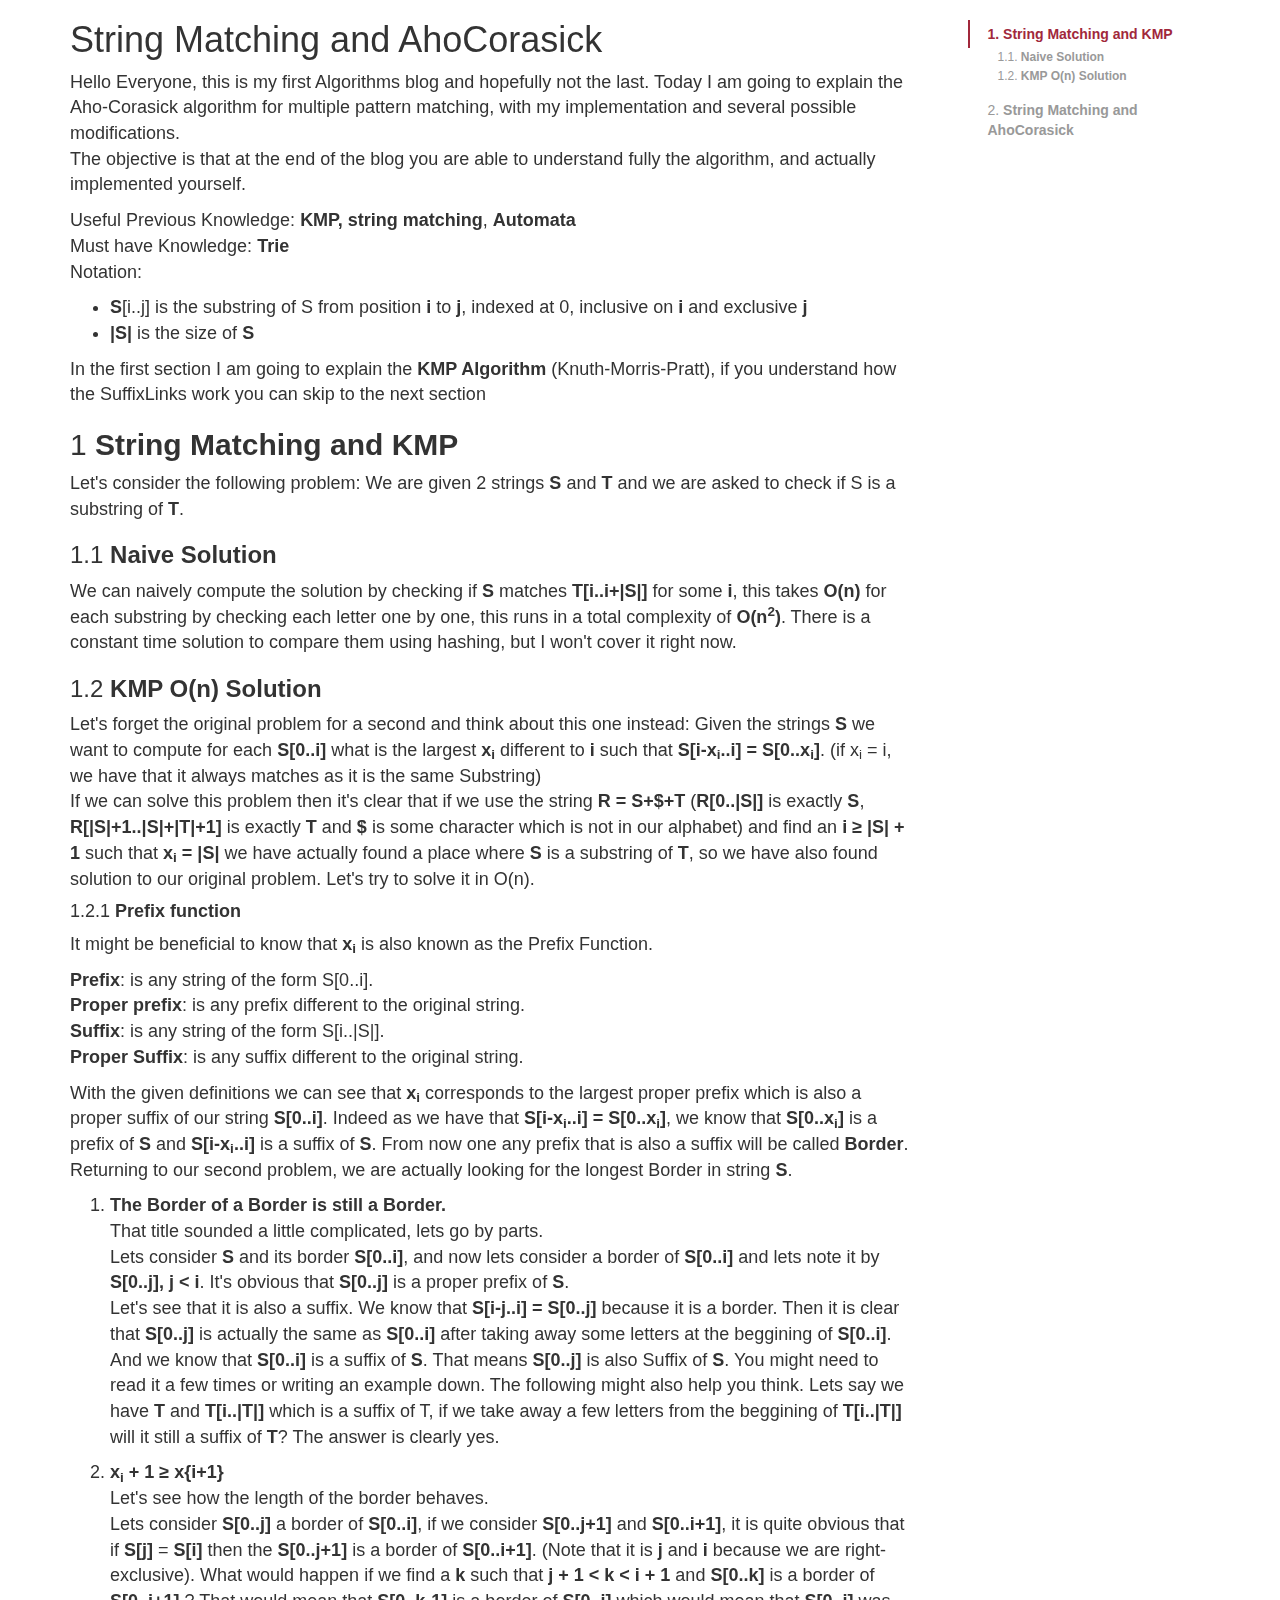
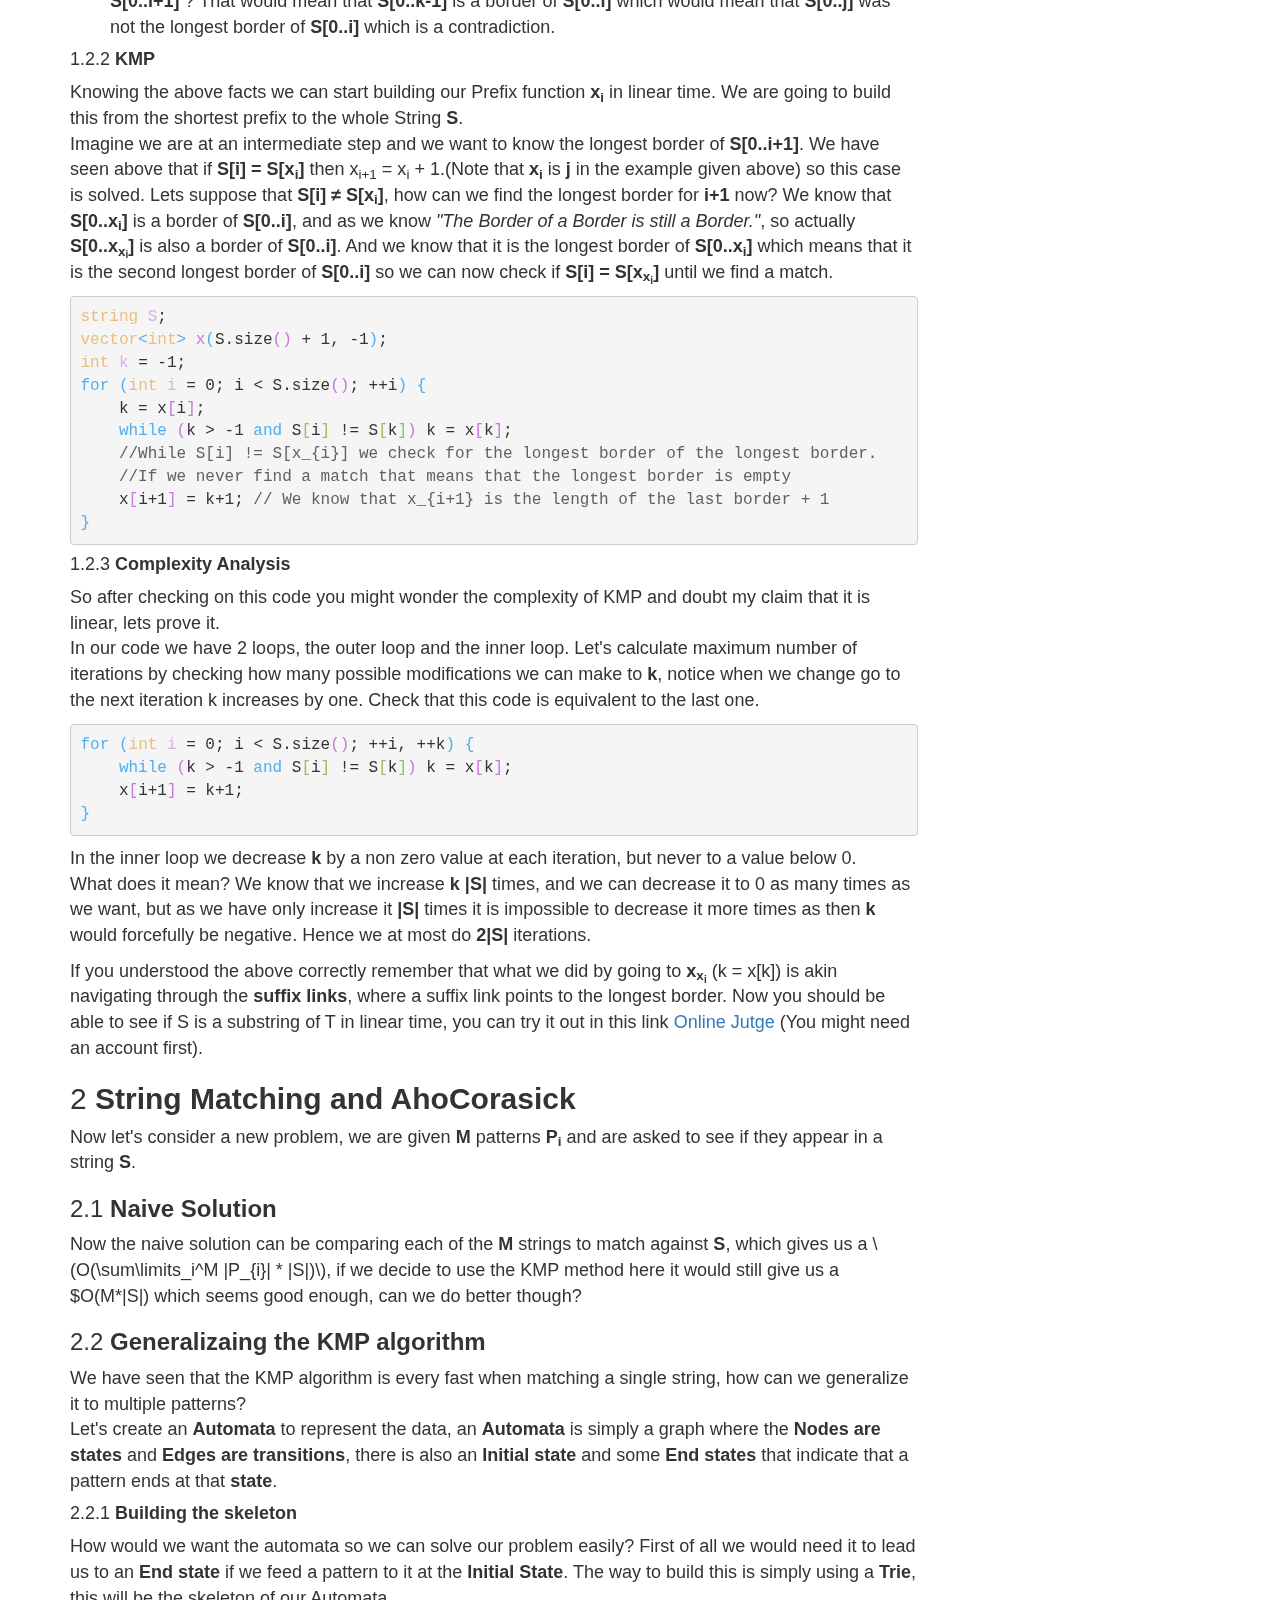
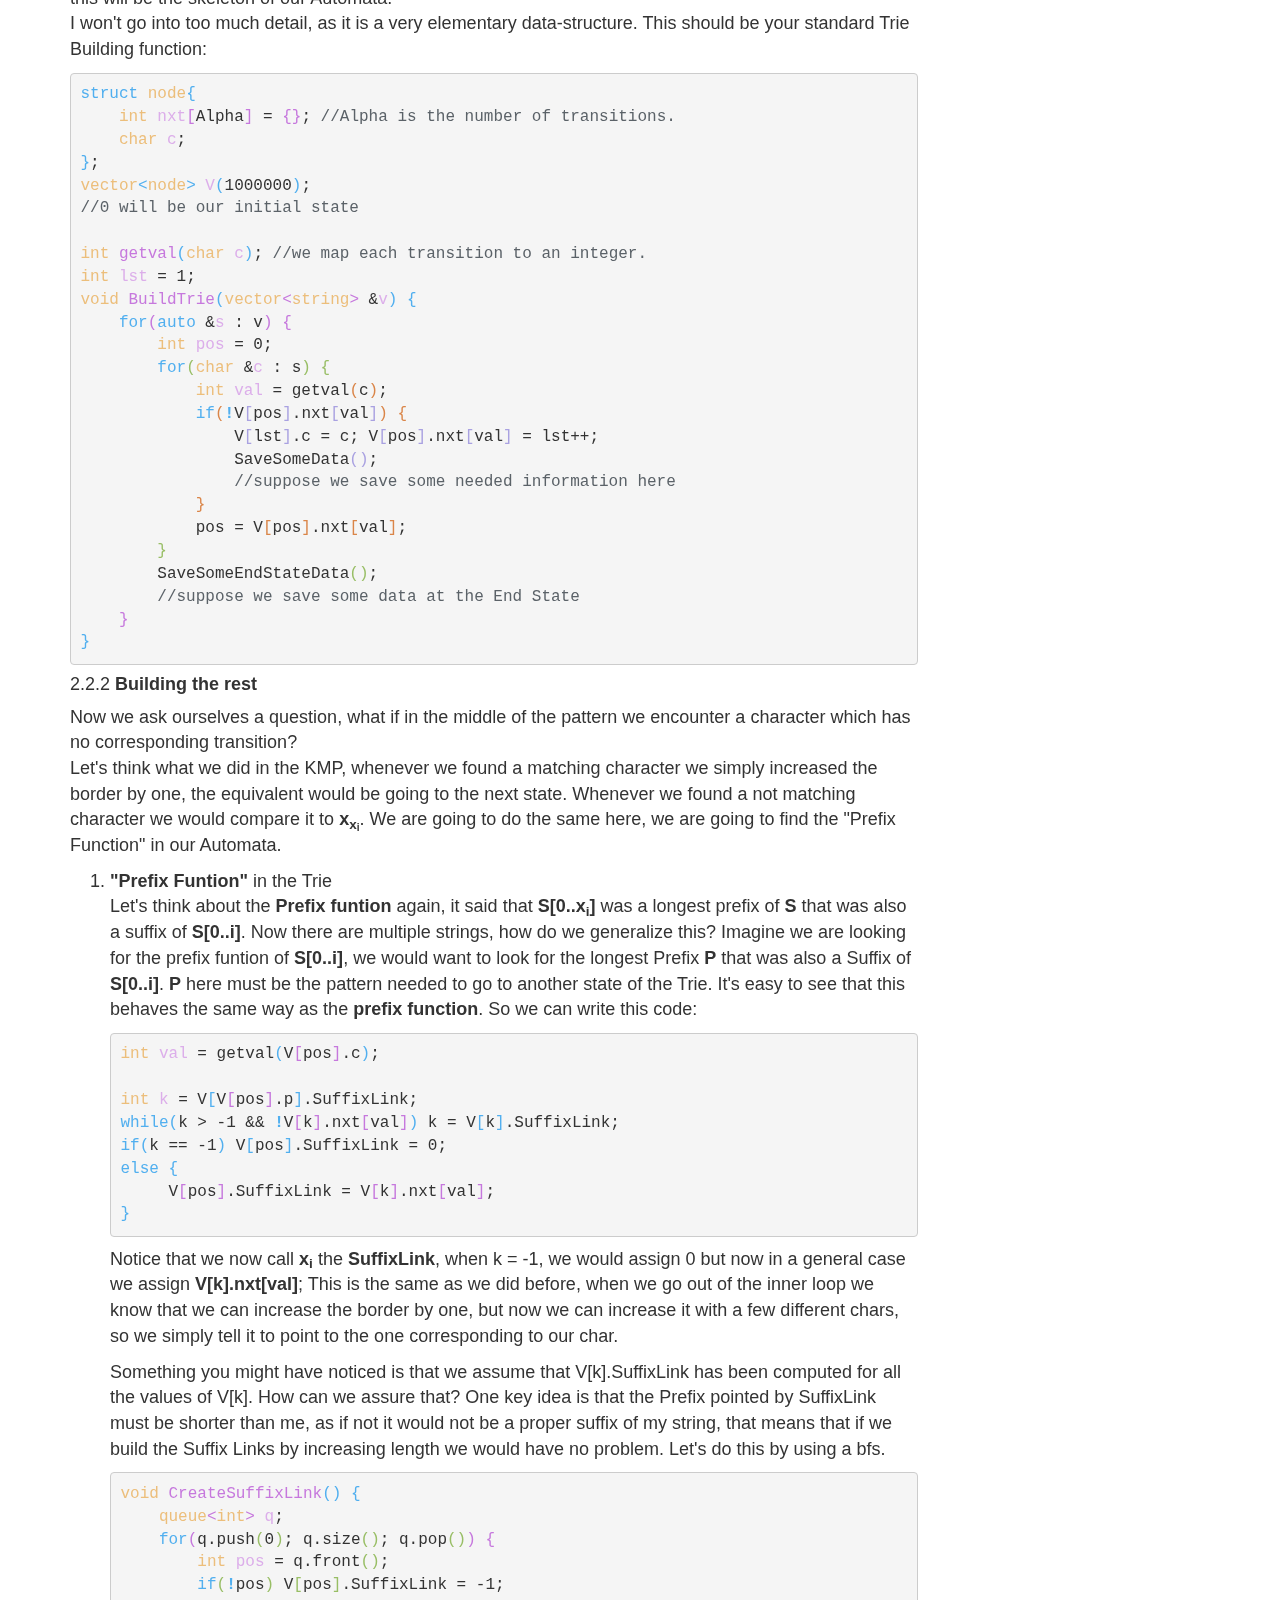
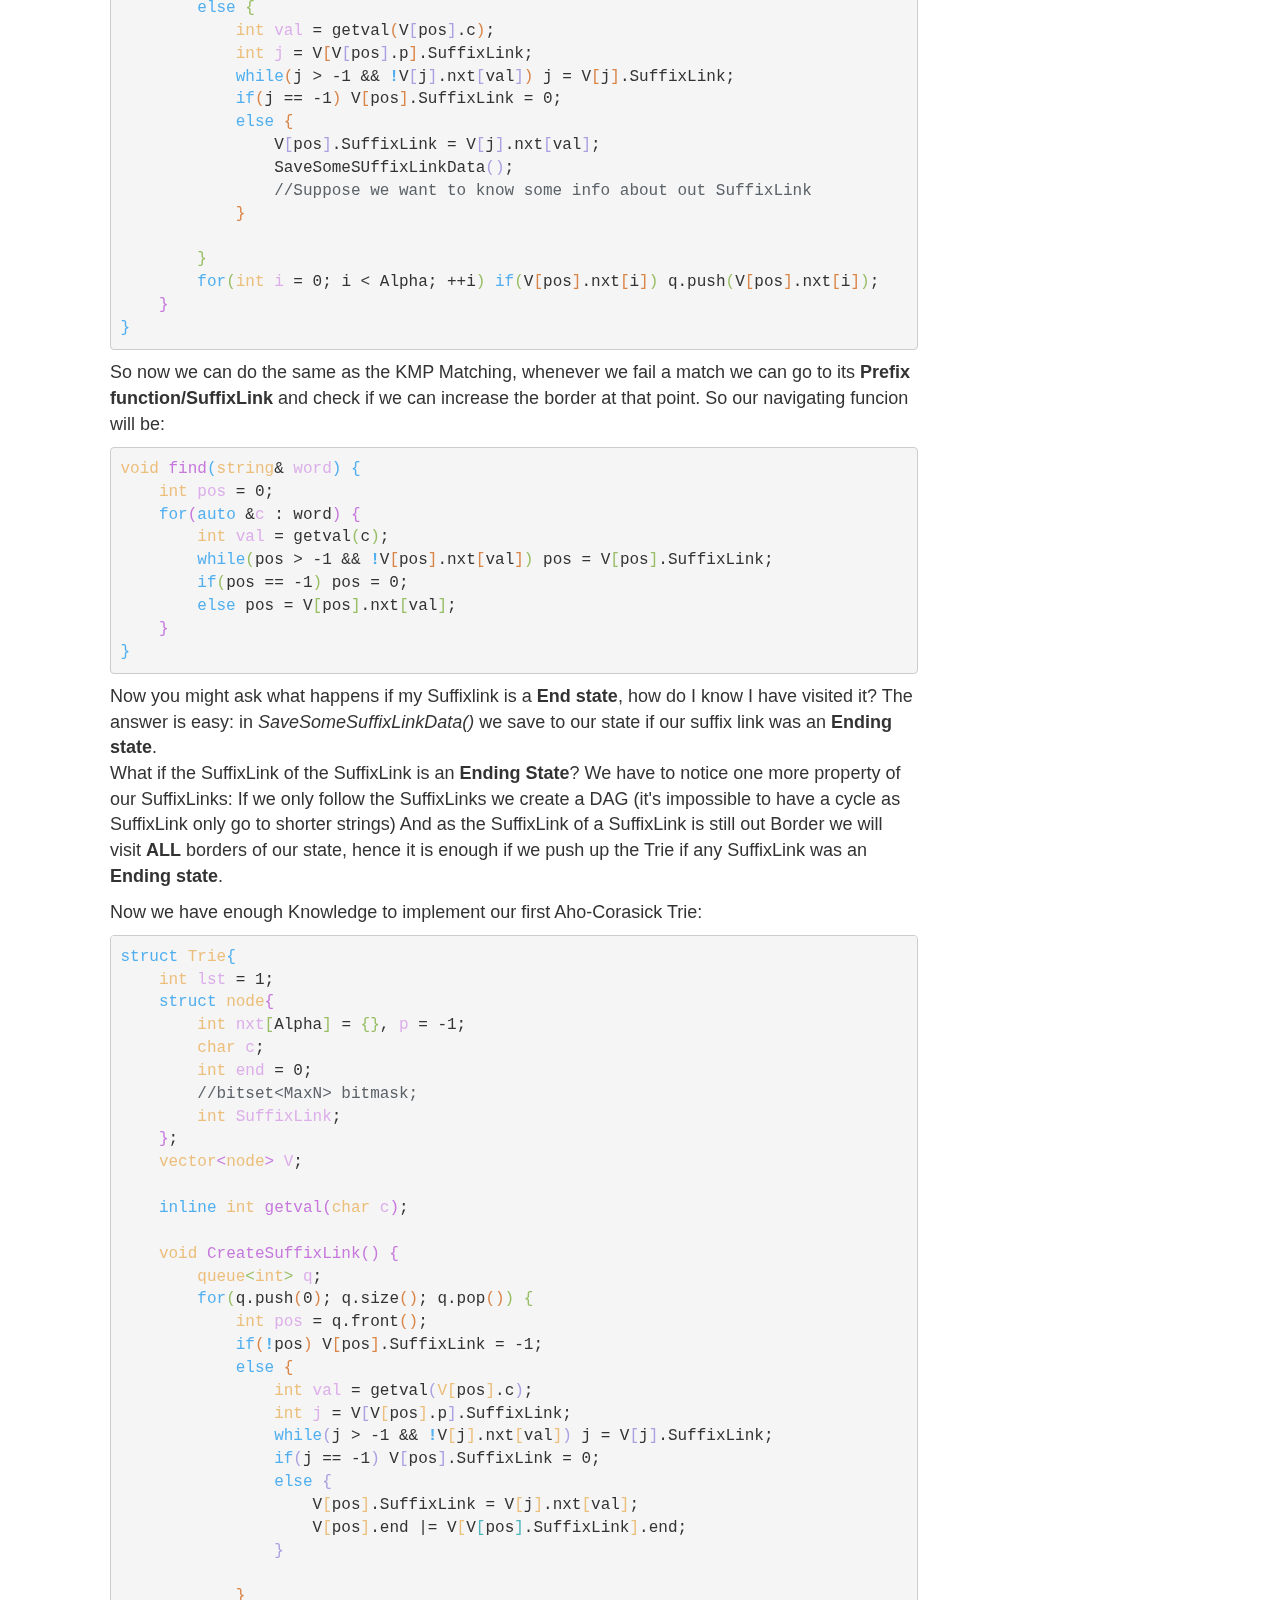
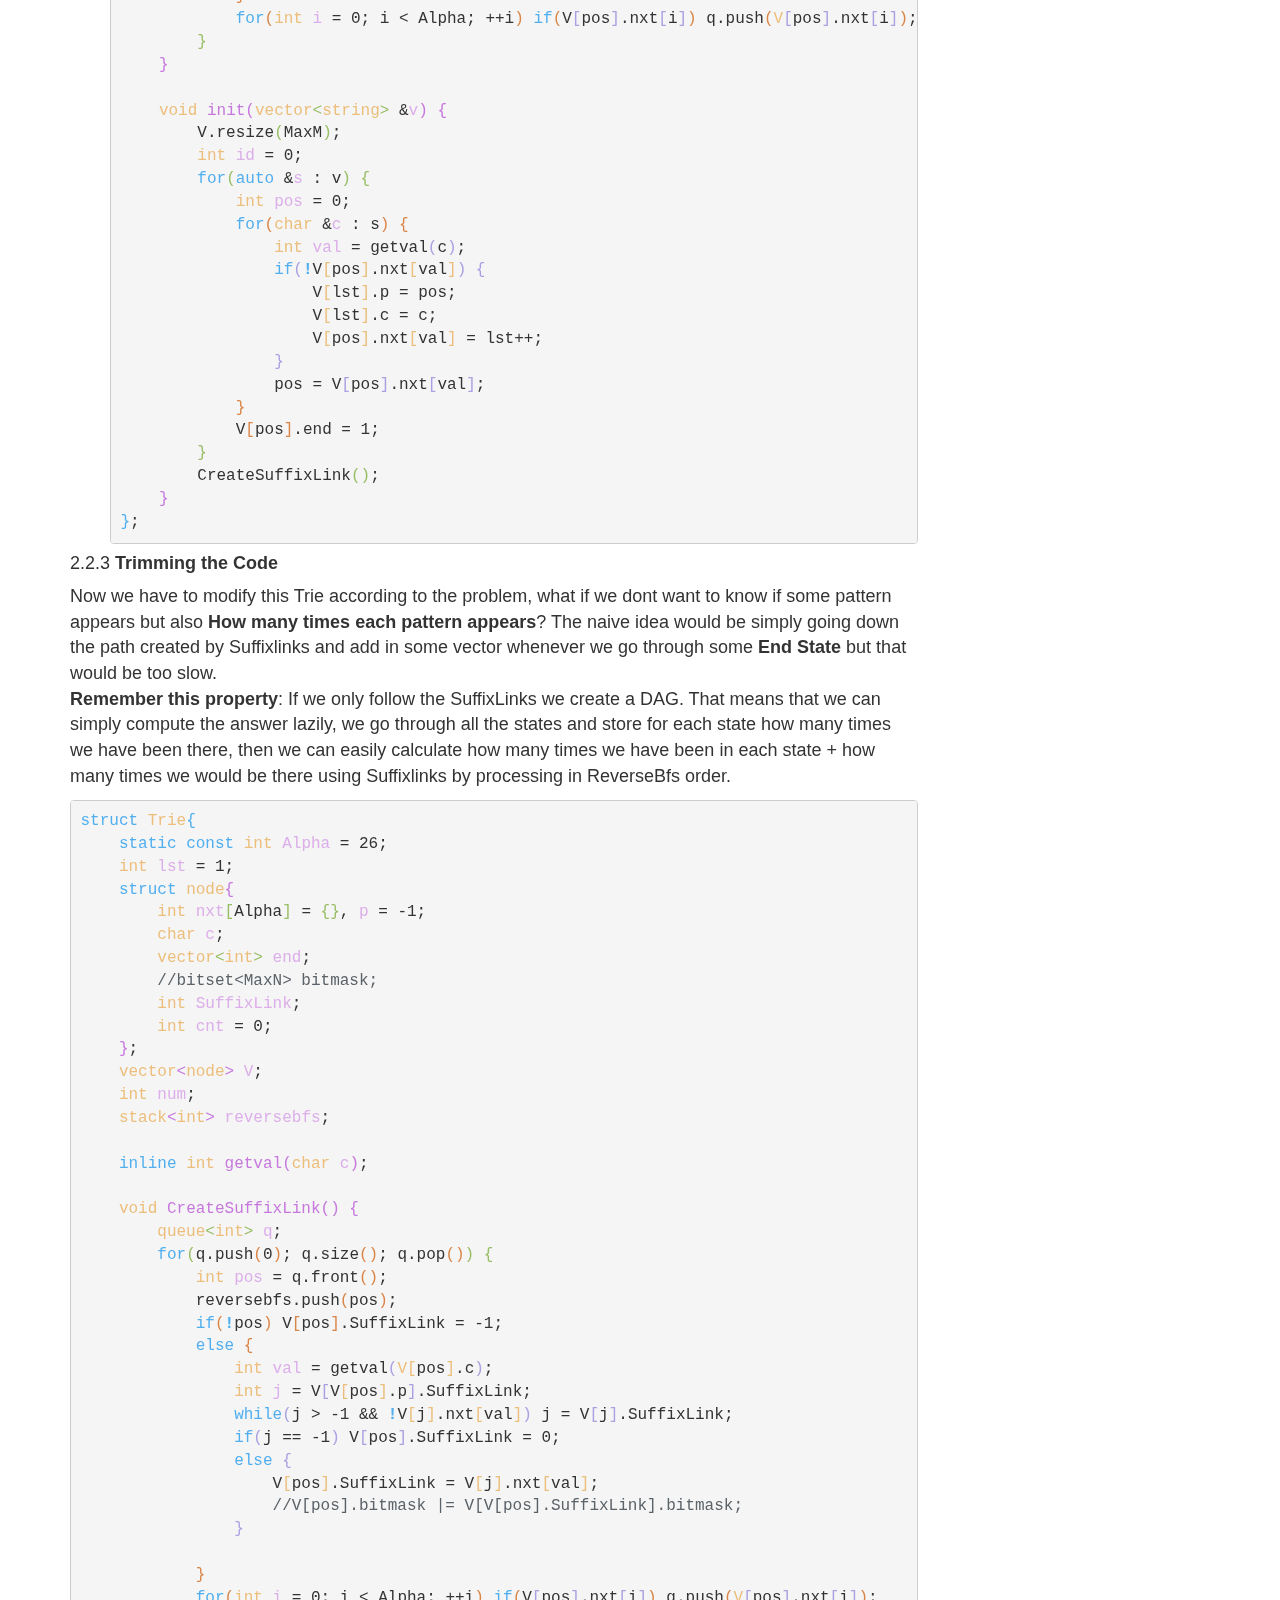
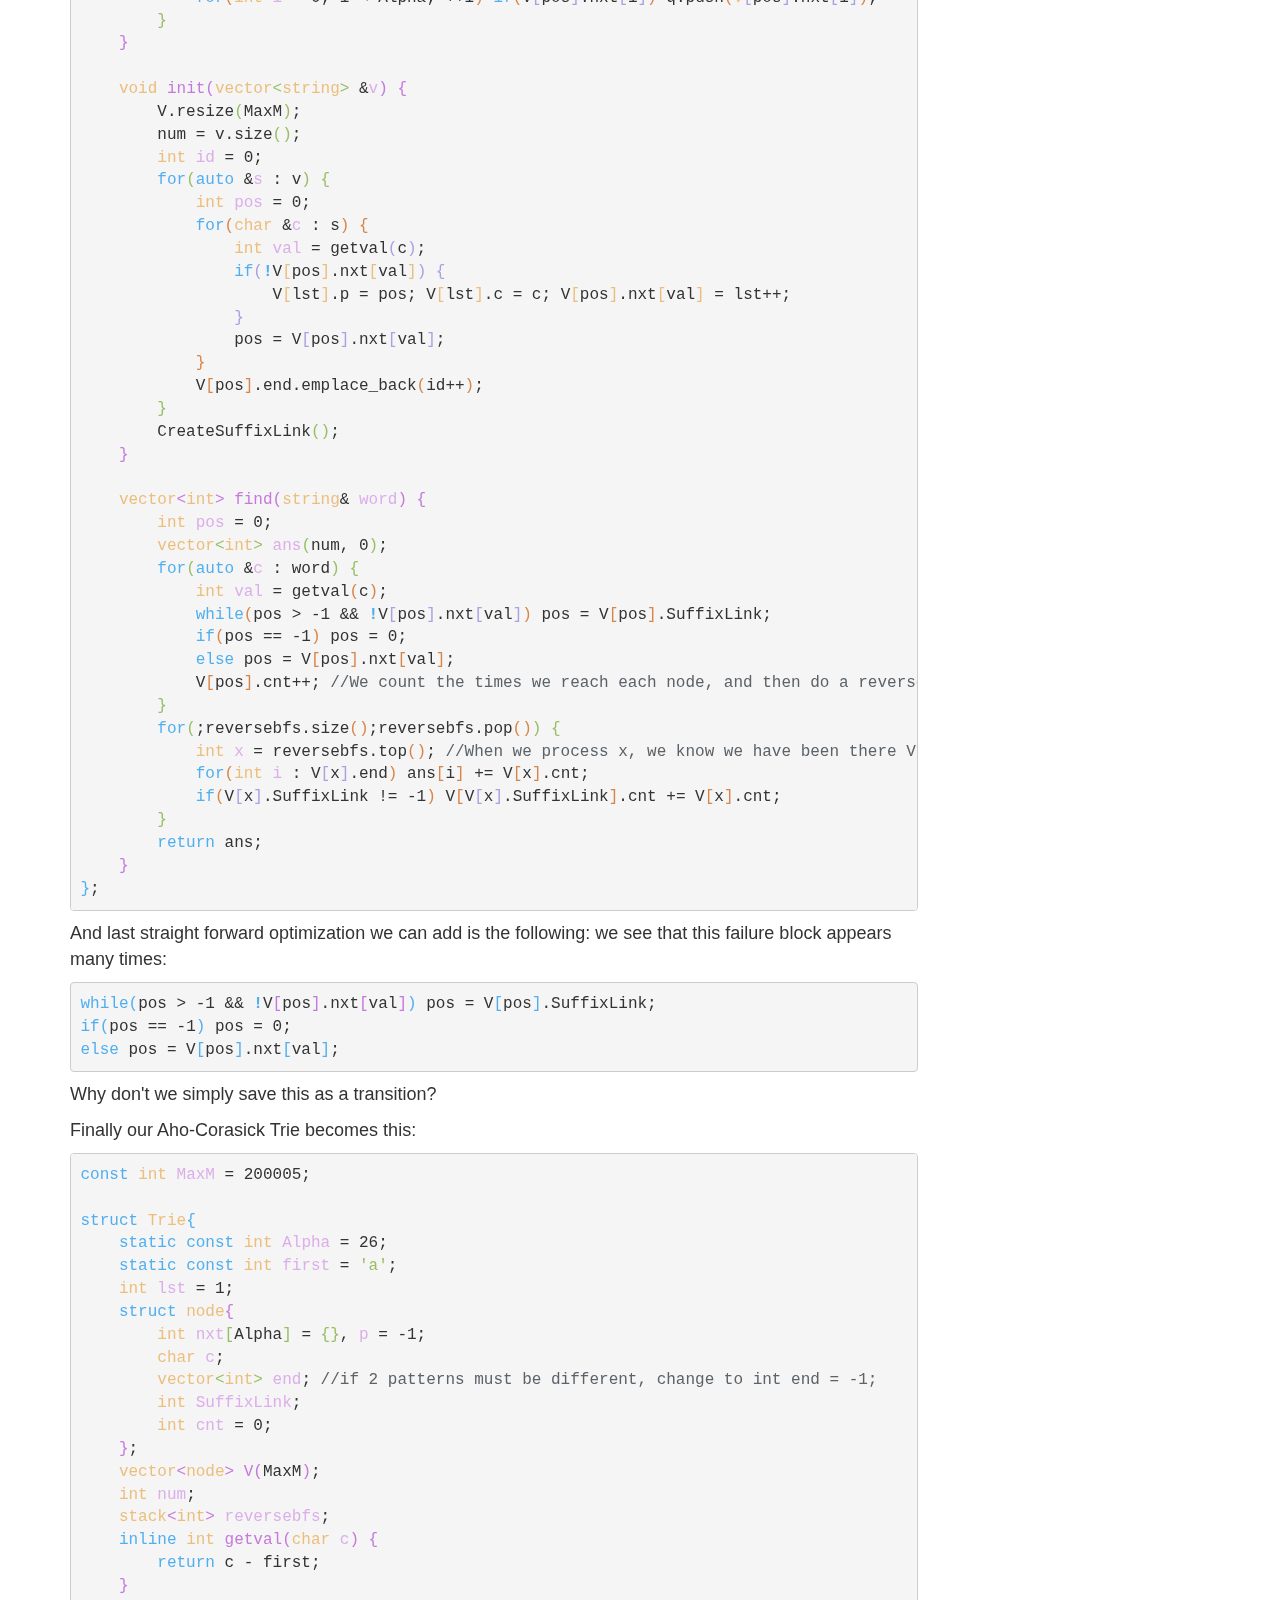
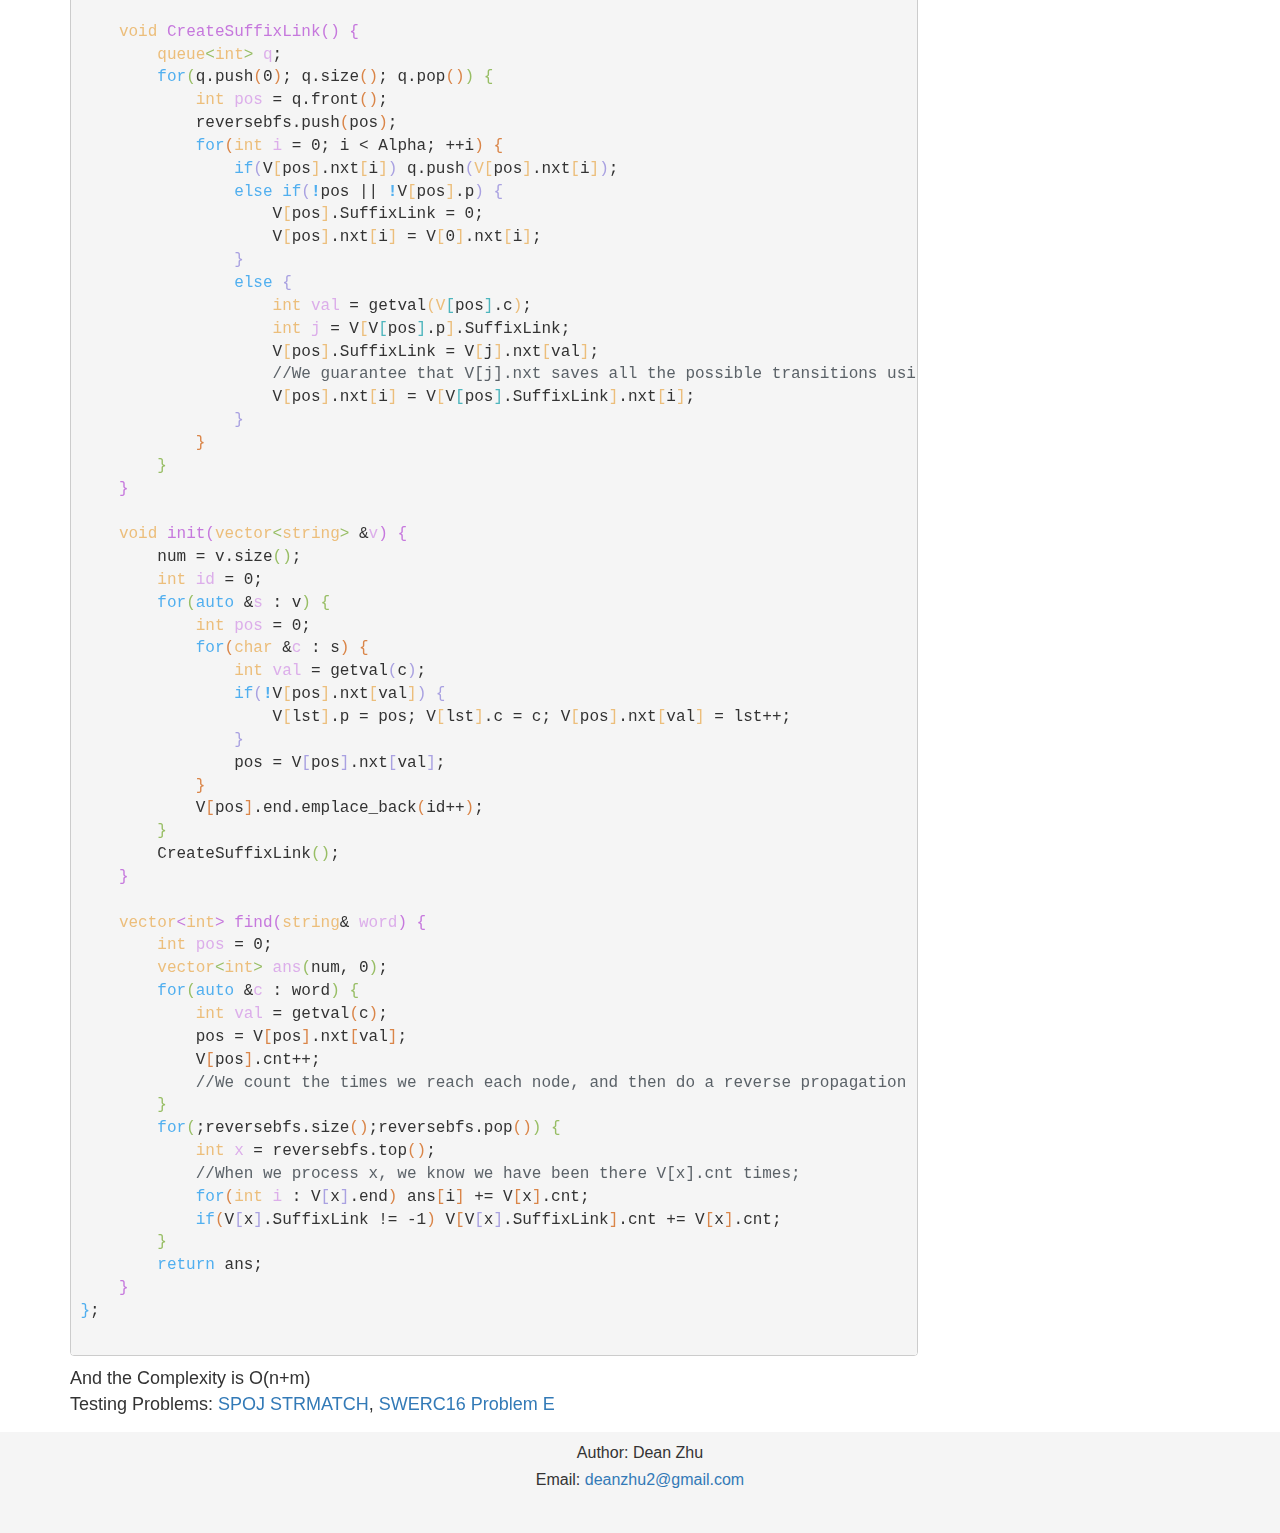
<file: Algorithms/AhoCorasick/Blog.html>
<!doctype html>
<html lang="en">
<head>
<title>String Matching and AhoCorasick</title>
<meta charset="utf-8">
<meta name="viewport" content="width=device-width, initial-scale=1">
<meta name="generator" content="Org-mode">
<meta name="author" content="Dean Zhu">

<link  href="https://cdnjs.cloudflare.com/ajax/libs/twitter-bootstrap/3.3.5/css/bootstrap.min.css" rel="stylesheet">
<script src="https://cdnjs.cloudflare.com/ajax/libs/jquery/1.11.3/jquery.min.js"></script>
<script src="https://cdnjs.cloudflare.com/ajax/libs/twitter-bootstrap/3.3.5/js/bootstrap.min.js"></script>
<style type="text/css">
/* org mode styles on top of twbs */

html {
    position: relative;
    min-height: 100%;
}

body {
    font-size: 18px;
    margin-bottom: 105px;
}

footer {
    position: absolute;
    bottom: 0;
    width: 100%;
    height: 101px;
    background-color: #f5f5f5;
}

footer > div {
    padding: 10px;
}

footer p {
    margin: 0 0 5px;
    text-align: center;
    font-size: 16px;
}

#table-of-contents {
    margin-top: 20px;
    margin-bottom: 20px;
}

blockquote p {
    font-size: 18px;
}

pre {
    font-size: 16px;
}

.footpara {
    display: inline-block;
}

figcaption {
  font-size: 16px;
  color: #666;
  font-style: italic;
  padding-bottom: 15px;
}

/* from twbs docs */

.bs-docs-sidebar.affix {
    position: static;
}
@media (min-width: 768px) {
    .bs-docs-sidebar {
        padding-left: 20px;
    }
}

/* All levels of nav */
.bs-docs-sidebar .nav > li > a {
    display: block;
    padding: 4px 20px;
    font-size: 14px;
    font-weight: 500;
    color: #999;
}
.bs-docs-sidebar .nav > li > a:hover,
.bs-docs-sidebar .nav > li > a:focus {
    padding-left: 19px;
    color: #A1283B;
    text-decoration: none;
    background-color: transparent;
    border-left: 1px solid #A1283B;
}
.bs-docs-sidebar .nav > .active > a,
.bs-docs-sidebar .nav > .active:hover > a,
.bs-docs-sidebar .nav > .active:focus > a {
    padding-left: 18px;
    font-weight: bold;
    color: #A1283B;
    background-color: transparent;
    border-left: 2px solid #A1283B;
}

/* Nav: second level (shown on .active) */
.bs-docs-sidebar .nav .nav {
    display: none; /* Hide by default, but at >768px, show it */
    padding-bottom: 10px;
}
.bs-docs-sidebar .nav .nav > li > a {
    padding-top: 1px;
    padding-bottom: 1px;
    padding-left: 30px;
    font-size: 12px;
    font-weight: normal;
}
.bs-docs-sidebar .nav .nav > li > a:hover,
.bs-docs-sidebar .nav .nav > li > a:focus {
    padding-left: 29px;
}
.bs-docs-sidebar .nav .nav > .active > a,
.bs-docs-sidebar .nav .nav > .active:hover > a,
.bs-docs-sidebar .nav .nav > .active:focus > a {
    padding-left: 28px;
    font-weight: 500;
}

/* Nav: third level (shown on .active) */
.bs-docs-sidebar .nav .nav .nav {
    padding-bottom: 10px;
}
.bs-docs-sidebar .nav .nav .nav > li > a {
    padding-top: 1px;
    padding-bottom: 1px;
    padding-left: 40px;
    font-size: 12px;
    font-weight: normal;
}
.bs-docs-sidebar .nav .nav .nav > li > a:hover,
.bs-docs-sidebar .nav .nav .nav > li > a:focus {
    padding-left: 39px;
}
.bs-docs-sidebar .nav .nav .nav > .active > a,
.bs-docs-sidebar .nav .nav .nav > .active:hover > a,
.bs-docs-sidebar .nav .nav .nav > .active:focus > a {
    padding-left: 38px;
    font-weight: 500;
}

/* Show and affix the side nav when space allows it */
@media (min-width: 992px) {
    .bs-docs-sidebar .nav > .active > ul {
        display: block;
    }
    /* Widen the fixed sidebar */
    .bs-docs-sidebar.affix,
    .bs-docs-sidebar.affix-bottom {
        width: 213px;
    }
    .bs-docs-sidebar.affix {
        position: fixed; /* Undo the static from mobile first approach */
        top: 20px;
    }
    .bs-docs-sidebar.affix-bottom {
        position: absolute; /* Undo the static from mobile first approach */
    }
    .bs-docs-sidebar.affix .bs-docs-sidenav,.bs-docs-sidebar.affix-bottom .bs-docs-sidenav {
        margin-top: 0;
        margin-bottom: 0
    }
}
@media (min-width: 1200px) {
    /* Widen the fixed sidebar again */
    .bs-docs-sidebar.affix-bottom,
    .bs-docs-sidebar.affix {
        width: 263px;
    }
}
</style>
<script type="text/javascript">
$(function() {
    'use strict';

    $('.bs-docs-sidebar li').first().addClass('active');

    $(document.body).scrollspy({target: '.bs-docs-sidebar'});

    $('.bs-docs-sidebar').affix();
});
</script>

<script type="text/x-mathjax-config">
MathJax.Hub.Config({
  displayAlign: "center",
  displayIndent: "2em",
  messageStyle: "none",
  "HTML-CSS": {
    scale: 100,
    styles: {
      ".MathJax_Display": {
        "font-size": "100%"
      }
    }
  },
  "SVG": {
    scale: 100,
    styles: {
      ".MathJax_SVG_Display": {
        "font-size": "100%",
        "margin-left": "-2.281em"
      }
    }
  }
});
</script>
<script type="text/javascript" src="https://cdn.mathjax.org/mathjax/latest/MathJax.js?config=TeX-AMS_SVG"></script>
</head>
<body>
<div id="content" class="container">
<div class="row"><div class="col-md-9"><h1 class="title">String Matching and AhoCorasick</h1>
<p>
Hello Everyone, this is my first Algorithms blog and hopefully not the last.
Today I am going to explain the Aho-Corasick algorithm for multiple pattern matching, with my implementation and several possible modifications. <br >
The objective is that at the end of the blog you are able to understand fully the algorithm, and actually implemented yourself.
</p>

<p>
Useful Previous Knowledge: <b>KMP, string matching</b>, <b>Automata</b><br >
Must have Knowledge: <b>Trie</b><br >
Notation:
</p>
<ul class="org-ul">
<li><b>S</b>[i..j] is the substring of S from position <b>i</b> to <b>j</b>, indexed at 0, inclusive on <b>i</b> and exclusive <b>j</b>
</li>
<li><b>|S|</b> is the size of <b>S</b>
</li>
</ul>

<p>
In the first section I am going to explain the <b>KMP Algorithm</b> (Knuth-Morris-Pratt), if you understand how the SuffixLinks work you can skip to the next section
</p>

<div id="outline-container-sec-1" class="outline-2">
<h2 id="sec-1"><span class="section-number-2">1</span> <b>String Matching and KMP</b></h2>
<div class="outline-text-2" id="text-1">
<p>
Let's consider the following problem: We are given 2 strings <b>S</b> and <b>T</b> and we are asked to check if S is a substring of <b>T</b>.
</p>
</div>



<div id="outline-container-sec-1-1" class="outline-3">
<h3 id="sec-1-1"><span class="section-number-3">1.1</span> <b>Naive Solution</b></h3>
<div class="outline-text-3" id="text-1-1">
<p>
We can naively compute the solution by checking if <b>S</b> matches
<b>T[i..i+|S|]</b> for some <b>i</b>, this takes <b>O(n)</b> for each substring by
checking each letter one by one, this runs in a total complexity of
<b>O(n<sup>2</sup>)</b>.  There is a constant time solution to compare them using
hashing, but I won't cover it right now.
</p>
</div>
</div>

<div id="outline-container-sec-1-2" class="outline-3">
<h3 id="sec-1-2"><span class="section-number-3">1.2</span> <b>KMP O(n) Solution</b></h3>
<div class="outline-text-3" id="text-1-2">
<p>
Let's forget the original problem for a second and think about this
one instead: Given the strings <b>S</b> we want to compute for each
<b>S[0..i]</b> what is the largest <b>x<sub>i</sub></b> different to <b>i</b> such that
<b>S[i-x<sub>i</sub>..i] = S[0..x<sub>i</sub>]</b>. (if x<sub>i</sub> = i, we have that it always
matches as it is the same Substring) <br >
If we can solve this problem then it's clear that if we use the string
<b>R = S+$+T</b> (<b>R[0..|S|]</b> is exactly <b>S</b>, <b>R[|S|+1..|S|+|T|+1]</b> is
exactly <b>T</b> and <b>$</b> is some character which is not in our alphabet)
and find an <b>i &ge; |S| + 1</b> such that <b>x<sub>i</sub> = |S|</b> we have actually
found a place where <b>S</b> is a substring of <b>T</b>, so we have also found
solution to our original problem. Let's try to solve it in O(n).
</p>
</div>

<div id="outline-container-sec-1-2-1" class="outline-4">
<h4 id="sec-1-2-1"><span class="section-number-4">1.2.1</span> <b>Prefix function</b></h4>
<div class="outline-text-4" id="text-1-2-1">
<p>
It might be beneficial to know that <b>x<sub>i</sub></b> is also known as the Prefix
Function.
</p>

<p>
<b>Prefix</b>: is any string of the form S[0..i]. <br >
<b>Proper prefix</b>: is any prefix different to the original string. <br >
<b>Suffix</b>: is any string of the form S[i..|S|]. <br >
<b>Proper Suffix</b>: is any suffix different to the original string. <br >
</p>

<p>
With the given definitions we can see that <b>x<sub>i</sub></b> corresponds to the
largest proper prefix which is also a proper suffix of our string
<b>S[0..i]</b>. Indeed as we have that <b>S[i-x<sub>i</sub>..i] = S[0..x<sub>i</sub>]</b>, we
know that <b>S[0..x<sub>i</sub>]</b> is a prefix of <b>S</b> and <b>S[i-x<sub>i</sub>..i]</b> is a
suffix of <b>S</b>. From now one any prefix that is also a suffix will be
called <b>Border</b>.<br >
Returning to our second problem, we are actually looking for the
longest Border in string <b>S</b>.
</p>
</div>

<ol class="org-ol"><li><a id="sec-1-2-1-1" name="sec-1-2-1-1"></a><b>The Border of a Border is still a Border.</b><br ><div class="outline-text-5" id="text-1-2-1-1">
<p>
That title sounded a little complicated, lets go by parts.<br >
Lets consider <b>S</b> and its border <b>S[0..i]</b>, and now lets consider a
border of <b>S[0..i]</b> and lets note it by <b>S[0..j], j &lt; i</b>.  It's
obvious that <b>S[0..j]</b> is a proper prefix of <b>S</b>. <br >
Let's see that it is also a suffix. We know that <b>S[i-j..i] = S[0..j]</b>
because it is a border. Then it is clear that <b>S[0..j]</b> is actually
the same as <b>S[0..i]</b> after taking away some letters at the beggining
of <b>S[0..i]</b>. And we know that <b>S[0..i]</b> is a suffix of <b>S</b>. That
means <b>S[0..j]</b> is also Suffix of <b>S</b>. You might need to read it a few
times or writing an example down. The following might also help you
think. Lets say we have <b>T</b> and <b>T[i..|T|]</b> which is a suffix of T, if
we take away a few letters from the beggining of <b>T[i..|T|]</b> will it
still a suffix of <b>T</b>? The answer is clearly yes.
</p>
</div>
</li>

<li><a id="sec-1-2-1-2" name="sec-1-2-1-2"></a><b>x<sub>i</sub> + 1 &ge; x{i+1}</b><br ><div class="outline-text-5" id="text-1-2-1-2">
<p>
Let's see how the length of the border behaves. <br >
Lets consider <b>S[0..j]</b> a border of <b>S[0..i]</b>, if we consider
<b>S[0..j+1]</b> and <b>S[0..i+1]</b>, it is quite obvious that if <b>S[j]</b> =
<b>S[i]</b> then the <b>S[0..j+1]</b> is a border of <b>S[0..i+1]</b>. (Note that it
is <b>j</b> and <b>i</b> because we are right-exclusive). What would happen if
we find a <b>k</b> such that <b>j + 1 &lt; k &lt; i + 1</b> and <b>S[0..k]</b> is a border
of <b>S[0..i+1]</b> ? That would mean that <b>S[0..k-1]</b> is a border of
<b>S[0..i]</b> which would mean that <b>S[0..j]</b> was not the longest border
of <b>S[0..i]</b> which is a contradiction.
</p>
</div>
</li></ol>
</div>

<div id="outline-container-sec-1-2-2" class="outline-4">
<h4 id="sec-1-2-2"><span class="section-number-4">1.2.2</span> <b>KMP</b></h4>
<div class="outline-text-4" id="text-1-2-2">
<p>
Knowing the above facts we can start building our Prefix function
<b>x<sub>i</sub></b> in linear time. We are going to build this from the shortest
prefix to the whole String <b>S</b>. <br >
Imagine we are at an intermediate step and we want to know the
longest border of <b>S[0..i+1]</b>. We have seen above that if <b>S[i] =
S[x<sub>i</sub>]</b> then x<sub>i+1</sub> = x<sub>i</sub> + 1.(Note that <b>x<sub>i</sub></b> is <b>j</b> in the
example given above) so this case is solved. Lets suppose that <b>S[i]
&ne; S[x<sub>i</sub>]</b>, how can we find the longest border for <b>i+1</b> now? We
know that <b>S[0..x<sub>i</sub>]</b> is a border of <b>S[0..i]</b>, and as we know
<i>"The Border of a Border is still a Border."</i>, so actually
<b>S[0..x<sub>x<sub>i</sub></sub>]</b> is also a border of <b>S[0..i]</b>. And we know that it
is the longest border of <b>S[0..x<sub>i</sub>]</b> which means that it is the
second longest border of <b>S[0..i]</b> so we can now check if <b>S[i] =
S[x<sub>x<sub>i</sub></sub>]</b> until we find a match.
</p>

<div class="org-src-container">

<pre class="src src-cpp"><span style="color: #ECBE7B;">string</span> <span style="color: #dcaeea;">S</span>;
<span style="color: #ECBE7B;">vector</span><span style="color: #51afef;">&lt;</span><span style="color: #ECBE7B;">int</span><span style="color: #51afef;">&gt;</span> <span style="color: #c678dd;">x</span><span style="color: #51afef;">(</span>S.size<span style="color: #c678dd;">()</span> + 1, -1<span style="color: #51afef;">)</span>;
<span style="color: #ECBE7B;">int</span> <span style="color: #dcaeea;">k</span> = -1;
<span style="color: #51afef;">for</span> <span style="color: #51afef;">(</span><span style="color: #ECBE7B;">int</span> <span style="color: #dcaeea;">i</span> = 0; i &lt; S.size<span style="color: #c678dd;">()</span>; ++i<span style="color: #51afef;">)</span> <span style="color: #51afef;">{</span>
    k = x<span style="color: #c678dd;">[</span>i<span style="color: #c678dd;">]</span>;
    <span style="color: #51afef;">while</span> <span style="color: #c678dd;">(</span>k &gt; -1 <span style="color: #51afef;">and</span> S<span style="color: #98be65;">[</span>i<span style="color: #98be65;">]</span> != S<span style="color: #98be65;">[</span>k<span style="color: #98be65;">]</span><span style="color: #c678dd;">)</span> k = x<span style="color: #c678dd;">[</span>k<span style="color: #c678dd;">]</span>;
    <span style="color: #5B6268;">//</span><span style="color: #5B6268;">While S[i] != S[x_{i}] we check for the longest border of the longest border.</span>
    <span style="color: #5B6268;">//</span><span style="color: #5B6268;">If we never find a match that means that the longest border is empty</span>
    x<span style="color: #c678dd;">[</span>i+1<span style="color: #c678dd;">]</span> = k+1; <span style="color: #5B6268;">// </span><span style="color: #5B6268;">We know that x_{i+1} is the length of the last border + 1</span>
<span style="color: #51afef;">}</span>
</pre>
</div>
</div>
</div>
<div id="outline-container-sec-1-2-3" class="outline-4">
<h4 id="sec-1-2-3"><span class="section-number-4">1.2.3</span> <b>Complexity Analysis</b></h4>
<div class="outline-text-4" id="text-1-2-3">
<p>
So after checking on this code you might wonder the complexity of KMP
and doubt my claim that it is linear, lets prove it.<br >
In our code we have 2 loops, the outer loop and the inner loop. Let's
calculate maximum number of iterations by checking how many possible
modifications we can make to <b>k</b>, notice when we change go to the next
iteration k increases by one. Check that this code is equivalent to
the last one.
</p>

<div class="org-src-container">

<pre class="src src-cpp"><span style="color: #51afef;">for</span> <span style="color: #51afef;">(</span><span style="color: #ECBE7B;">int</span> <span style="color: #dcaeea;">i</span> = 0; i &lt; S.size<span style="color: #c678dd;">()</span>; ++i, ++k<span style="color: #51afef;">)</span> <span style="color: #51afef;">{</span>
    <span style="color: #51afef;">while</span> <span style="color: #c678dd;">(</span>k &gt; -1 <span style="color: #51afef;">and</span> S<span style="color: #98be65;">[</span>i<span style="color: #98be65;">]</span> != S<span style="color: #98be65;">[</span>k<span style="color: #98be65;">]</span><span style="color: #c678dd;">)</span> k = x<span style="color: #c678dd;">[</span>k<span style="color: #c678dd;">]</span>;
    x<span style="color: #c678dd;">[</span>i+1<span style="color: #c678dd;">]</span> = k+1;
<span style="color: #51afef;">}</span>
</pre>
</div>

<p>
In the inner loop we decrease <b>k</b> by a non zero value at each iteration,
but never to a value below 0. <br >
What does it mean? We know that we increase <b>k |S|</b> times, and we can
decrease it to 0 as many times as we want, but as we have only
increase it <b>|S|</b> times it is impossible to decrease it more times as
then <b>k</b> would forcefully be negative. Hence we at most do <b>2|S|</b>
iterations.
</p>

<p>
If you understood the above correctly remember that what we did by
going to <b>x<sub>x<sub>i</sub></sub></b> (k = x[k]) is akin navigating through the
<b>suffix links</b>, where a suffix link points to the longest border.  Now
you should be able to see if S is a substring of T in linear time, you
can try it out in this link <a href="https://jutge.org/problems/P33597_en">Online Jutge</a> (You might need an account
first).
</p>
</div>
</div>
</div>
</div>



<div id="outline-container-sec-2" class="outline-2">
<h2 id="sec-2"><span class="section-number-2">2</span> <b>String Matching and AhoCorasick</b></h2>
<div class="outline-text-2" id="text-2">
<p>
Now let's consider a new problem, we are given <b>M</b> patterns <b>P<sub>i</sub></b> and are asked to see if they appear in a string <b>S</b>.
</p>
</div>

<div id="outline-container-sec-2-1" class="outline-3">
<h3 id="sec-2-1"><span class="section-number-3">2.1</span> <b>Naive Solution</b></h3>
<div class="outline-text-3" id="text-2-1">
<p>
Now the naive solution can be comparing each of the <b>M</b> strings to
match against <b>S</b>, which gives us a
\(O(\sum\limits_i^M |P_{i}| * |S|)\), if we decide to use the KMP
method here it would still give us a $O(M*|S|) which seems good
enough, can we do better though?
</p>
</div>
</div>

<div id="outline-container-sec-2-2" class="outline-3">
<h3 id="sec-2-2"><span class="section-number-3">2.2</span> <b>Generalizaing the KMP algorithm</b></h3>
<div class="outline-text-3" id="text-2-2">
<p>
We have seen that the KMP algorithm is every fast when matching a
single string, how can we generalize it to multiple patterns? <br >
Let's create an <b>Automata</b> to represent the data, an <b>Automata</b> is
simply a graph where the <b>Nodes are states</b> and <b>Edges are
transitions</b>, there is also an <b>Initial state</b> and some <b>End
states</b> that indicate that a pattern ends at that <b>state</b>. <br >
</p>
</div>

<div id="outline-container-sec-2-2-1" class="outline-4">
<h4 id="sec-2-2-1"><span class="section-number-4">2.2.1</span> <b>Building the skeleton</b></h4>
<div class="outline-text-4" id="text-2-2-1">
<p>
How would we want the automata so we can solve our problem easily?
First of all we would need it to lead us to an <b>End state</b> if we
feed a pattern to it at the <b>Initial State</b>. The way to build this
is simply using a <b>Trie</b>, this will be the skeleton of our Automata. <br >
I won't go into too much detail, as it is a very elementary data-structure.
This should be your standard Trie Building function:
</p>
<div class="org-src-container">

<pre class="src src-cpp"><span style="color: #51afef;">struct</span> <span style="color: #ECBE7B;">node</span><span style="color: #51afef;">{</span>
    <span style="color: #ECBE7B;">int</span> <span style="color: #dcaeea;">nxt</span><span style="color: #c678dd;">[</span>Alpha<span style="color: #c678dd;">]</span> = <span style="color: #c678dd;">{}</span>; <span style="color: #5B6268;">//</span><span style="color: #5B6268;">Alpha is the number of transitions.</span>
    <span style="color: #ECBE7B;">char</span> <span style="color: #dcaeea;">c</span>;
<span style="color: #51afef;">}</span>;
<span style="color: #ECBE7B;">vector</span><span style="color: #51afef;">&lt;</span><span style="color: #ECBE7B;">node</span><span style="color: #51afef;">&gt;</span> <span style="color: #dcaeea;">V</span><span style="color: #51afef;">(</span>1000000<span style="color: #51afef;">)</span>;
<span style="color: #5B6268;">//</span><span style="color: #5B6268;">0 will be our initial state</span>

<span style="color: #ECBE7B;">int</span> <span style="color: #c678dd;">getval</span><span style="color: #51afef;">(</span><span style="color: #ECBE7B;">char</span> <span style="color: #dcaeea;">c</span><span style="color: #51afef;">)</span>; <span style="color: #5B6268;">//</span><span style="color: #5B6268;">we map each transition to an integer.</span>
<span style="color: #ECBE7B;">int</span> <span style="color: #dcaeea;">lst</span> = 1;
<span style="color: #ECBE7B;">void</span> <span style="color: #c678dd;">BuildTrie</span><span style="color: #51afef;">(</span><span style="color: #ECBE7B;">vector</span><span style="color: #c678dd;">&lt;</span><span style="color: #ECBE7B;">string</span><span style="color: #c678dd;">&gt;</span> &amp;<span style="color: #dcaeea;">v</span><span style="color: #51afef;">)</span> <span style="color: #51afef;">{</span>
    <span style="color: #51afef;">for</span><span style="color: #c678dd;">(</span><span style="color: #51afef;">auto</span> &amp;<span style="color: #dcaeea;">s</span> : v<span style="color: #c678dd;">)</span> <span style="color: #c678dd;">{</span>
        <span style="color: #ECBE7B;">int</span> <span style="color: #dcaeea;">pos</span> = 0;
        <span style="color: #51afef;">for</span><span style="color: #98be65;">(</span><span style="color: #ECBE7B;">char</span> &amp;<span style="color: #dcaeea;">c</span> : s<span style="color: #98be65;">)</span> <span style="color: #98be65;">{</span>
            <span style="color: #ECBE7B;">int</span> <span style="color: #dcaeea;">val</span> = getval<span style="color: #da8548;">(</span>c<span style="color: #da8548;">)</span>;
            <span style="color: #51afef;">if</span><span style="color: #da8548;">(</span><span style="color: #51afef; font-weight: bold;">!</span>V<span style="color: #a9a1e1;">[</span>pos<span style="color: #a9a1e1;">]</span>.nxt<span style="color: #a9a1e1;">[</span>val<span style="color: #a9a1e1;">]</span><span style="color: #da8548;">)</span> <span style="color: #da8548;">{</span>
                V<span style="color: #a9a1e1;">[</span>lst<span style="color: #a9a1e1;">]</span>.c = c; V<span style="color: #a9a1e1;">[</span>pos<span style="color: #a9a1e1;">]</span>.nxt<span style="color: #a9a1e1;">[</span>val<span style="color: #a9a1e1;">]</span> = lst++;
                SaveSomeData<span style="color: #a9a1e1;">()</span>;
                <span style="color: #5B6268;">//</span><span style="color: #5B6268;">suppose we save some needed information here</span>
            <span style="color: #da8548;">}</span>
            pos = V<span style="color: #da8548;">[</span>pos<span style="color: #da8548;">]</span>.nxt<span style="color: #da8548;">[</span>val<span style="color: #da8548;">]</span>;
        <span style="color: #98be65;">}</span>
        SaveSomeEndStateData<span style="color: #98be65;">()</span>;
        <span style="color: #5B6268;">//</span><span style="color: #5B6268;">suppose we save some data at the End State</span>
    <span style="color: #c678dd;">}</span>
<span style="color: #51afef;">}</span>
</pre>
</div>
</div>
</div>

<div id="outline-container-sec-2-2-2" class="outline-4">
<h4 id="sec-2-2-2"><span class="section-number-4">2.2.2</span> <b>Building the rest</b></h4>
<div class="outline-text-4" id="text-2-2-2">
<p>
Now we ask ourselves a question, what if in the middle of the pattern
we encounter a character which has no corresponding transition? <br >
Let's think what we did in the KMP, whenever we found a matching
character we simply increased the border by one, the equivalent would be going to the next state. Whenever we found a not matching character we
would compare it to <b>x<sub>x<sub>i</sub></sub></b>. We are going to do the same here, we
are going to find the "Prefix Function" in our Automata.
</p>
</div>

<ol class="org-ol"><li><a id="sec-2-2-2-1" name="sec-2-2-2-1"></a><b>"Prefix Funtion"</b> in the Trie<br ><div class="outline-text-5" id="text-2-2-2-1">
<p>
Let's think about the <b>Prefix funtion</b> again, it said that
<b>S[0..x<sub>i</sub>]</b> was a longest prefix of <b>S</b> that was also a suffix of
<b>S[0..i]</b>. Now there are multiple strings, how do we generalize this?
Imagine we are looking for the prefix funtion of <b>S[0..i]</b>, we would
want to look for the longest Prefix <b>P</b> that was also a Suffix of
<b>S[0..i]</b>. <b>P</b> here must be the pattern needed to go to another state
of the Trie.  It's easy to see that this behaves the same way as the
<b>prefix function</b>. So we can write this code:
</p>
<div class="org-src-container">

<pre class="src src-cpp"><span style="color: #ECBE7B;">int</span> <span style="color: #dcaeea;">val</span> = getval<span style="color: #51afef;">(</span>V<span style="color: #c678dd;">[</span>pos<span style="color: #c678dd;">]</span>.c<span style="color: #51afef;">)</span>;

<span style="color: #ECBE7B;">int</span> <span style="color: #dcaeea;">k</span> = V<span style="color: #51afef;">[</span>V<span style="color: #c678dd;">[</span>pos<span style="color: #c678dd;">]</span>.p<span style="color: #51afef;">]</span>.SuffixLink;
<span style="color: #51afef;">while</span><span style="color: #51afef;">(</span>k &gt; -1 &amp;&amp; <span style="color: #51afef; font-weight: bold;">!</span>V<span style="color: #c678dd;">[</span>k<span style="color: #c678dd;">]</span>.nxt<span style="color: #c678dd;">[</span>val<span style="color: #c678dd;">]</span><span style="color: #51afef;">)</span> k = V<span style="color: #51afef;">[</span>k<span style="color: #51afef;">]</span>.SuffixLink;
<span style="color: #51afef;">if</span><span style="color: #51afef;">(</span>k == -1<span style="color: #51afef;">)</span> V<span style="color: #51afef;">[</span>pos<span style="color: #51afef;">]</span>.SuffixLink = 0;
<span style="color: #51afef;">else</span> <span style="color: #51afef;">{</span>
     V<span style="color: #c678dd;">[</span>pos<span style="color: #c678dd;">]</span>.SuffixLink = V<span style="color: #c678dd;">[</span>k<span style="color: #c678dd;">]</span>.nxt<span style="color: #c678dd;">[</span>val<span style="color: #c678dd;">]</span>;
<span style="color: #51afef;">}</span>
</pre>
</div>

<p>
Notice that we now call <b>x<sub>i</sub></b> the <b>SuffixLink</b>, when k = -1, we would
assign 0 but now in a general case we assign <b>V[k].nxt[val]</b>; This is
the same as we did before, when we go out of the inner loop we know
that we can increase the border by one, but now we can increase it
with a few different chars, so we simply tell it to point to the one
corresponding to our char.
</p>

<p>
Something you might have noticed is that we assume that
V[k].SuffixLink has been computed for all the values of V[k]. How can
we assure that? One key idea is that the Prefix pointed by SuffixLink
must be shorter than me, as if not it would not be a proper suffix of
my string, that means that if we build the Suffix Links by increasing
length we would have no problem. Let's do this by using a bfs.
</p>

<div class="org-src-container">

<pre class="src src-cpp"><span style="color: #ECBE7B;">void</span> <span style="color: #c678dd;">CreateSuffixLink</span><span style="color: #51afef;">()</span> <span style="color: #51afef;">{</span>
    <span style="color: #ECBE7B;">queue</span><span style="color: #c678dd;">&lt;</span><span style="color: #ECBE7B;">int</span><span style="color: #c678dd;">&gt;</span> <span style="color: #dcaeea;">q</span>;
    <span style="color: #51afef;">for</span><span style="color: #c678dd;">(</span>q.push<span style="color: #98be65;">(</span>0<span style="color: #98be65;">)</span>; q.size<span style="color: #98be65;">()</span>; q.pop<span style="color: #98be65;">()</span><span style="color: #c678dd;">)</span> <span style="color: #c678dd;">{</span>
        <span style="color: #ECBE7B;">int</span> <span style="color: #dcaeea;">pos</span> = q.front<span style="color: #98be65;">()</span>;
        <span style="color: #51afef;">if</span><span style="color: #98be65;">(</span><span style="color: #51afef; font-weight: bold;">!</span>pos<span style="color: #98be65;">)</span> V<span style="color: #98be65;">[</span>pos<span style="color: #98be65;">]</span>.SuffixLink = -1;
        <span style="color: #51afef;">else</span> <span style="color: #98be65;">{</span>
            <span style="color: #ECBE7B;">int</span> <span style="color: #dcaeea;">val</span> = getval<span style="color: #da8548;">(</span>V<span style="color: #a9a1e1;">[</span>pos<span style="color: #a9a1e1;">]</span>.c<span style="color: #da8548;">)</span>;
            <span style="color: #ECBE7B;">int</span> <span style="color: #dcaeea;">j</span> = V<span style="color: #da8548;">[</span>V<span style="color: #a9a1e1;">[</span>pos<span style="color: #a9a1e1;">]</span>.p<span style="color: #da8548;">]</span>.SuffixLink;
            <span style="color: #51afef;">while</span><span style="color: #da8548;">(</span>j &gt; -1 &amp;&amp; <span style="color: #51afef; font-weight: bold;">!</span>V<span style="color: #a9a1e1;">[</span>j<span style="color: #a9a1e1;">]</span>.nxt<span style="color: #a9a1e1;">[</span>val<span style="color: #a9a1e1;">]</span><span style="color: #da8548;">)</span> j = V<span style="color: #da8548;">[</span>j<span style="color: #da8548;">]</span>.SuffixLink;
            <span style="color: #51afef;">if</span><span style="color: #da8548;">(</span>j == -1<span style="color: #da8548;">)</span> V<span style="color: #da8548;">[</span>pos<span style="color: #da8548;">]</span>.SuffixLink = 0;
            <span style="color: #51afef;">else</span> <span style="color: #da8548;">{</span>
                V<span style="color: #a9a1e1;">[</span>pos<span style="color: #a9a1e1;">]</span>.SuffixLink = V<span style="color: #a9a1e1;">[</span>j<span style="color: #a9a1e1;">]</span>.nxt<span style="color: #a9a1e1;">[</span>val<span style="color: #a9a1e1;">]</span>;
                SaveSomeSUffixLinkData<span style="color: #a9a1e1;">()</span>;
                <span style="color: #5B6268;">//</span><span style="color: #5B6268;">Suppose we want to know some info about out SuffixLink</span>
            <span style="color: #da8548;">}</span>

        <span style="color: #98be65;">}</span>
        <span style="color: #51afef;">for</span><span style="color: #98be65;">(</span><span style="color: #ECBE7B;">int</span> <span style="color: #dcaeea;">i</span> = 0; i &lt; Alpha; ++i<span style="color: #98be65;">)</span> <span style="color: #51afef;">if</span><span style="color: #98be65;">(</span>V<span style="color: #da8548;">[</span>pos<span style="color: #da8548;">]</span>.nxt<span style="color: #da8548;">[</span>i<span style="color: #da8548;">]</span><span style="color: #98be65;">)</span> q.push<span style="color: #98be65;">(</span>V<span style="color: #da8548;">[</span>pos<span style="color: #da8548;">]</span>.nxt<span style="color: #da8548;">[</span>i<span style="color: #da8548;">]</span><span style="color: #98be65;">)</span>;
    <span style="color: #c678dd;">}</span>
<span style="color: #51afef;">}</span>
</pre>
</div>

<p>
So now we can do the same as the KMP Matching, whenever we fail a
match we can go to its <b>Prefix function/SuffixLink</b> and check if we
can increase the border at that point. So our navigating funcion will be:
</p>

<div class="org-src-container">

<pre class="src src-cpp"><span style="color: #ECBE7B;">void</span> <span style="color: #c678dd;">find</span><span style="color: #51afef;">(</span><span style="color: #ECBE7B;">string</span>&amp; <span style="color: #dcaeea;">word</span><span style="color: #51afef;">)</span> <span style="color: #51afef;">{</span>
    <span style="color: #ECBE7B;">int</span> <span style="color: #dcaeea;">pos</span> = 0;
    <span style="color: #51afef;">for</span><span style="color: #c678dd;">(</span><span style="color: #51afef;">auto</span> &amp;<span style="color: #dcaeea;">c</span> : word<span style="color: #c678dd;">)</span> <span style="color: #c678dd;">{</span>
        <span style="color: #ECBE7B;">int</span> <span style="color: #dcaeea;">val</span> = getval<span style="color: #98be65;">(</span>c<span style="color: #98be65;">)</span>;
        <span style="color: #51afef;">while</span><span style="color: #98be65;">(</span>pos &gt; -1 &amp;&amp; <span style="color: #51afef; font-weight: bold;">!</span>V<span style="color: #da8548;">[</span>pos<span style="color: #da8548;">]</span>.nxt<span style="color: #da8548;">[</span>val<span style="color: #da8548;">]</span><span style="color: #98be65;">)</span> pos = V<span style="color: #98be65;">[</span>pos<span style="color: #98be65;">]</span>.SuffixLink;
        <span style="color: #51afef;">if</span><span style="color: #98be65;">(</span>pos == -1<span style="color: #98be65;">)</span> pos = 0;
        <span style="color: #51afef;">else</span> pos = V<span style="color: #98be65;">[</span>pos<span style="color: #98be65;">]</span>.nxt<span style="color: #98be65;">[</span>val<span style="color: #98be65;">]</span>;
    <span style="color: #c678dd;">}</span>
<span style="color: #51afef;">}</span>
</pre>
</div>

<p>
Now you might ask what happens if my Suffixlink is a <b>End state</b>, how
do I know I have visited it? The answer is easy: in
<i>SaveSomeSuffixLinkData()</i> we save to our state if our suffix link was
an <b>Ending state</b>. <br >
What if the SuffixLink of the SuffixLink is an
<b>Ending State</b>? We have to notice one more property of our
SuffixLinks: If we only follow the SuffixLinks we create a DAG (it's
impossible to have a cycle as SuffixLink only go to shorter strings)
And as the SuffixLink of a SuffixLink is still out Border we will
visit <b>ALL</b> borders of our state, hence it is enough if we push up the
Trie if any SuffixLink was an <b>Ending state</b>.
</p>

<p>
Now we have enough Knowledge to implement our first Aho-Corasick Trie:
</p>

<div class="org-src-container">

<pre class="src src-cpp"><span style="color: #51afef;">struct</span> <span style="color: #ECBE7B;">Trie</span><span style="color: #51afef;">{</span>
    <span style="color: #ECBE7B;">int</span> <span style="color: #dcaeea;">lst</span> = 1;
    <span style="color: #51afef;">struct</span> <span style="color: #ECBE7B;">node</span><span style="color: #c678dd;">{</span>
        <span style="color: #ECBE7B;">int</span> <span style="color: #dcaeea;">nxt</span><span style="color: #98be65;">[</span>Alpha<span style="color: #98be65;">]</span> = <span style="color: #98be65;">{}</span>, <span style="color: #dcaeea;">p</span> = -1;
        <span style="color: #ECBE7B;">char</span> <span style="color: #dcaeea;">c</span>;
        <span style="color: #ECBE7B;">int</span> <span style="color: #dcaeea;">end</span> = 0;
        <span style="color: #5B6268;">//</span><span style="color: #5B6268;">bitset&lt;MaxN&gt; bitmask;</span>
        <span style="color: #ECBE7B;">int</span> <span style="color: #dcaeea;">SuffixLink</span>;
    <span style="color: #c678dd;">}</span>;
    <span style="color: #ECBE7B;">vector</span><span style="color: #c678dd;">&lt;</span><span style="color: #ECBE7B;">node</span><span style="color: #c678dd;">&gt;</span> <span style="color: #dcaeea;">V</span>;

    <span style="color: #51afef;">inline</span> <span style="color: #ECBE7B;">int</span> <span style="color: #c678dd;">getval</span><span style="color: #c678dd;">(</span><span style="color: #ECBE7B;">char</span> <span style="color: #dcaeea;">c</span><span style="color: #c678dd;">)</span>;

    <span style="color: #ECBE7B;">void</span> <span style="color: #c678dd;">CreateSuffixLink</span><span style="color: #c678dd;">()</span> <span style="color: #c678dd;">{</span>
        <span style="color: #ECBE7B;">queue</span><span style="color: #98be65;">&lt;</span><span style="color: #ECBE7B;">int</span><span style="color: #98be65;">&gt;</span> <span style="color: #dcaeea;">q</span>;
        <span style="color: #51afef;">for</span><span style="color: #98be65;">(</span>q.push<span style="color: #da8548;">(</span>0<span style="color: #da8548;">)</span>; q.size<span style="color: #da8548;">()</span>; q.pop<span style="color: #da8548;">()</span><span style="color: #98be65;">)</span> <span style="color: #98be65;">{</span>
            <span style="color: #ECBE7B;">int</span> <span style="color: #dcaeea;">pos</span> = q.front<span style="color: #da8548;">()</span>;
            <span style="color: #51afef;">if</span><span style="color: #da8548;">(</span><span style="color: #51afef; font-weight: bold;">!</span>pos<span style="color: #da8548;">)</span> V<span style="color: #da8548;">[</span>pos<span style="color: #da8548;">]</span>.SuffixLink = -1;
            <span style="color: #51afef;">else</span> <span style="color: #da8548;">{</span>
                <span style="color: #ECBE7B;">int</span> <span style="color: #dcaeea;">val</span> = getval<span style="color: #a9a1e1;">(</span><span style="color: #ECBE7B;">V</span><span style="color: #ECBE7B;">[</span>pos<span style="color: #ECBE7B;">]</span>.c<span style="color: #a9a1e1;">)</span>;
                <span style="color: #ECBE7B;">int</span> <span style="color: #dcaeea;">j</span> = V<span style="color: #a9a1e1;">[</span>V<span style="color: #ECBE7B;">[</span>pos<span style="color: #ECBE7B;">]</span>.p<span style="color: #a9a1e1;">]</span>.SuffixLink;
                <span style="color: #51afef;">while</span><span style="color: #a9a1e1;">(</span>j &gt; -1 &amp;&amp; <span style="color: #51afef; font-weight: bold;">!</span>V<span style="color: #ECBE7B;">[</span>j<span style="color: #ECBE7B;">]</span>.nxt<span style="color: #ECBE7B;">[</span>val<span style="color: #ECBE7B;">]</span><span style="color: #a9a1e1;">)</span> j = V<span style="color: #a9a1e1;">[</span>j<span style="color: #a9a1e1;">]</span>.SuffixLink;
                <span style="color: #51afef;">if</span><span style="color: #a9a1e1;">(</span>j == -1<span style="color: #a9a1e1;">)</span> V<span style="color: #a9a1e1;">[</span>pos<span style="color: #a9a1e1;">]</span>.SuffixLink = 0;
                <span style="color: #51afef;">else</span> <span style="color: #a9a1e1;">{</span>
                    V<span style="color: #ECBE7B;">[</span>pos<span style="color: #ECBE7B;">]</span>.SuffixLink = V<span style="color: #ECBE7B;">[</span>j<span style="color: #ECBE7B;">]</span>.nxt<span style="color: #ECBE7B;">[</span>val<span style="color: #ECBE7B;">]</span>;
                    V<span style="color: #ECBE7B;">[</span>pos<span style="color: #ECBE7B;">]</span>.end |= V<span style="color: #ECBE7B;">[</span>V<span style="color: #4db5bd;">[</span>pos<span style="color: #4db5bd;">]</span>.SuffixLink<span style="color: #ECBE7B;">]</span>.end;
                <span style="color: #a9a1e1;">}</span>

            <span style="color: #da8548;">}</span>
            <span style="color: #51afef;">for</span><span style="color: #da8548;">(</span><span style="color: #ECBE7B;">int</span> <span style="color: #dcaeea;">i</span> = 0; i &lt; Alpha; ++i<span style="color: #da8548;">)</span> <span style="color: #51afef;">if</span><span style="color: #da8548;">(</span>V<span style="color: #a9a1e1;">[</span>pos<span style="color: #a9a1e1;">]</span>.nxt<span style="color: #a9a1e1;">[</span>i<span style="color: #a9a1e1;">]</span><span style="color: #da8548;">)</span> q.push<span style="color: #da8548;">(</span><span style="color: #ECBE7B;">V</span><span style="color: #a9a1e1;">[</span>pos<span style="color: #a9a1e1;">]</span>.nxt<span style="color: #a9a1e1;">[</span>i<span style="color: #a9a1e1;">]</span><span style="color: #da8548;">)</span>;
        <span style="color: #98be65;">}</span>
    <span style="color: #c678dd;">}</span>

    <span style="color: #ECBE7B;">void</span> <span style="color: #c678dd;">init</span><span style="color: #c678dd;">(</span><span style="color: #ECBE7B;">vector</span><span style="color: #98be65;">&lt;</span><span style="color: #ECBE7B;">string</span><span style="color: #98be65;">&gt;</span> &amp;<span style="color: #dcaeea;">v</span><span style="color: #c678dd;">)</span> <span style="color: #c678dd;">{</span>
        V.resize<span style="color: #98be65;">(</span>MaxM<span style="color: #98be65;">)</span>;
        <span style="color: #ECBE7B;">int</span> <span style="color: #dcaeea;">id</span> = 0;
        <span style="color: #51afef;">for</span><span style="color: #98be65;">(</span><span style="color: #51afef;">auto</span> &amp;<span style="color: #dcaeea;">s</span> : v<span style="color: #98be65;">)</span> <span style="color: #98be65;">{</span>
            <span style="color: #ECBE7B;">int</span> <span style="color: #dcaeea;">pos</span> = 0;
            <span style="color: #51afef;">for</span><span style="color: #da8548;">(</span><span style="color: #ECBE7B;">char</span> &amp;<span style="color: #dcaeea;">c</span> : s<span style="color: #da8548;">)</span> <span style="color: #da8548;">{</span>
                <span style="color: #ECBE7B;">int</span> <span style="color: #dcaeea;">val</span> = getval<span style="color: #a9a1e1;">(</span>c<span style="color: #a9a1e1;">)</span>;
                <span style="color: #51afef;">if</span><span style="color: #a9a1e1;">(</span><span style="color: #51afef; font-weight: bold;">!</span>V<span style="color: #ECBE7B;">[</span>pos<span style="color: #ECBE7B;">]</span>.nxt<span style="color: #ECBE7B;">[</span>val<span style="color: #ECBE7B;">]</span><span style="color: #a9a1e1;">)</span> <span style="color: #a9a1e1;">{</span>
                    V<span style="color: #ECBE7B;">[</span>lst<span style="color: #ECBE7B;">]</span>.p = pos;
                    V<span style="color: #ECBE7B;">[</span>lst<span style="color: #ECBE7B;">]</span>.c = c;
                    V<span style="color: #ECBE7B;">[</span>pos<span style="color: #ECBE7B;">]</span>.nxt<span style="color: #ECBE7B;">[</span>val<span style="color: #ECBE7B;">]</span> = lst++;
                <span style="color: #a9a1e1;">}</span>
                pos = V<span style="color: #a9a1e1;">[</span>pos<span style="color: #a9a1e1;">]</span>.nxt<span style="color: #a9a1e1;">[</span>val<span style="color: #a9a1e1;">]</span>;
            <span style="color: #da8548;">}</span>
            V<span style="color: #da8548;">[</span>pos<span style="color: #da8548;">]</span>.end = 1;
        <span style="color: #98be65;">}</span>
        CreateSuffixLink<span style="color: #98be65;">()</span>;
    <span style="color: #c678dd;">}</span>
<span style="color: #51afef;">}</span>;
</pre>
</div>
</div>
</li></ol>
</div>

<div id="outline-container-sec-2-2-3" class="outline-4">
<h4 id="sec-2-2-3"><span class="section-number-4">2.2.3</span> <b>Trimming the Code</b></h4>
<div class="outline-text-4" id="text-2-2-3">
<p>
Now we have to modify this Trie according to the problem, what if we
dont want to know if some pattern appears but also <b>How many times
each pattern appears</b>? The naive idea would be simply going down the
path created by Suffixlinks and add in some vector whenever we go
through some <b>End State</b> but that would be too slow. <br >
<b>Remember this property</b>: If we only follow the SuffixLinks we create a DAG. That
means that we can simply compute the answer lazily, we go through all
the states and store for each state how many times we have been there,
then we can easily calculate how many times we have been in each
state + how many times we would be there using Suffixlinks by
processing in ReverseBfs order.
</p>

<div class="org-src-container">

<pre class="src src-cpp"><span style="color: #51afef;">struct</span> <span style="color: #ECBE7B;">Trie</span><span style="color: #51afef;">{</span>
    <span style="color: #51afef;">static</span> <span style="color: #51afef;">const</span> <span style="color: #ECBE7B;">int</span> <span style="color: #dcaeea;">Alpha</span> = 26;
    <span style="color: #ECBE7B;">int</span> <span style="color: #dcaeea;">lst</span> = 1;
    <span style="color: #51afef;">struct</span> <span style="color: #ECBE7B;">node</span><span style="color: #c678dd;">{</span>
        <span style="color: #ECBE7B;">int</span> <span style="color: #dcaeea;">nxt</span><span style="color: #98be65;">[</span>Alpha<span style="color: #98be65;">]</span> = <span style="color: #98be65;">{}</span>, <span style="color: #dcaeea;">p</span> = -1;
        <span style="color: #ECBE7B;">char</span> <span style="color: #dcaeea;">c</span>;
        <span style="color: #ECBE7B;">vector</span><span style="color: #98be65;">&lt;</span><span style="color: #ECBE7B;">int</span><span style="color: #98be65;">&gt;</span> <span style="color: #dcaeea;">end</span>;
        <span style="color: #5B6268;">//</span><span style="color: #5B6268;">bitset&lt;MaxN&gt; bitmask;</span>
        <span style="color: #ECBE7B;">int</span> <span style="color: #dcaeea;">SuffixLink</span>;
        <span style="color: #ECBE7B;">int</span> <span style="color: #dcaeea;">cnt</span> = 0;
    <span style="color: #c678dd;">}</span>;
    <span style="color: #ECBE7B;">vector</span><span style="color: #c678dd;">&lt;</span><span style="color: #ECBE7B;">node</span><span style="color: #c678dd;">&gt;</span> <span style="color: #dcaeea;">V</span>;
    <span style="color: #ECBE7B;">int</span> <span style="color: #dcaeea;">num</span>;
    <span style="color: #ECBE7B;">stack</span><span style="color: #c678dd;">&lt;</span><span style="color: #ECBE7B;">int</span><span style="color: #c678dd;">&gt;</span> <span style="color: #dcaeea;">reversebfs</span>;

    <span style="color: #51afef;">inline</span> <span style="color: #ECBE7B;">int</span> <span style="color: #c678dd;">getval</span><span style="color: #c678dd;">(</span><span style="color: #ECBE7B;">char</span> <span style="color: #dcaeea;">c</span><span style="color: #c678dd;">)</span>;

    <span style="color: #ECBE7B;">void</span> <span style="color: #c678dd;">CreateSuffixLink</span><span style="color: #c678dd;">()</span> <span style="color: #c678dd;">{</span>
        <span style="color: #ECBE7B;">queue</span><span style="color: #98be65;">&lt;</span><span style="color: #ECBE7B;">int</span><span style="color: #98be65;">&gt;</span> <span style="color: #dcaeea;">q</span>;
        <span style="color: #51afef;">for</span><span style="color: #98be65;">(</span>q.push<span style="color: #da8548;">(</span>0<span style="color: #da8548;">)</span>; q.size<span style="color: #da8548;">()</span>; q.pop<span style="color: #da8548;">()</span><span style="color: #98be65;">)</span> <span style="color: #98be65;">{</span>
            <span style="color: #ECBE7B;">int</span> <span style="color: #dcaeea;">pos</span> = q.front<span style="color: #da8548;">()</span>;
            reversebfs.push<span style="color: #da8548;">(</span>pos<span style="color: #da8548;">)</span>;
            <span style="color: #51afef;">if</span><span style="color: #da8548;">(</span><span style="color: #51afef; font-weight: bold;">!</span>pos<span style="color: #da8548;">)</span> V<span style="color: #da8548;">[</span>pos<span style="color: #da8548;">]</span>.SuffixLink = -1;
            <span style="color: #51afef;">else</span> <span style="color: #da8548;">{</span>
                <span style="color: #ECBE7B;">int</span> <span style="color: #dcaeea;">val</span> = getval<span style="color: #a9a1e1;">(</span><span style="color: #ECBE7B;">V</span><span style="color: #ECBE7B;">[</span>pos<span style="color: #ECBE7B;">]</span>.c<span style="color: #a9a1e1;">)</span>;
                <span style="color: #ECBE7B;">int</span> <span style="color: #dcaeea;">j</span> = V<span style="color: #a9a1e1;">[</span>V<span style="color: #ECBE7B;">[</span>pos<span style="color: #ECBE7B;">]</span>.p<span style="color: #a9a1e1;">]</span>.SuffixLink;
                <span style="color: #51afef;">while</span><span style="color: #a9a1e1;">(</span>j &gt; -1 &amp;&amp; <span style="color: #51afef; font-weight: bold;">!</span>V<span style="color: #ECBE7B;">[</span>j<span style="color: #ECBE7B;">]</span>.nxt<span style="color: #ECBE7B;">[</span>val<span style="color: #ECBE7B;">]</span><span style="color: #a9a1e1;">)</span> j = V<span style="color: #a9a1e1;">[</span>j<span style="color: #a9a1e1;">]</span>.SuffixLink;
                <span style="color: #51afef;">if</span><span style="color: #a9a1e1;">(</span>j == -1<span style="color: #a9a1e1;">)</span> V<span style="color: #a9a1e1;">[</span>pos<span style="color: #a9a1e1;">]</span>.SuffixLink = 0;
                <span style="color: #51afef;">else</span> <span style="color: #a9a1e1;">{</span>
                    V<span style="color: #ECBE7B;">[</span>pos<span style="color: #ECBE7B;">]</span>.SuffixLink = V<span style="color: #ECBE7B;">[</span>j<span style="color: #ECBE7B;">]</span>.nxt<span style="color: #ECBE7B;">[</span>val<span style="color: #ECBE7B;">]</span>;
                    <span style="color: #5B6268;">//</span><span style="color: #5B6268;">V[pos].bitmask |= V[V[pos].SuffixLink].bitmask;</span>
                <span style="color: #a9a1e1;">}</span>

            <span style="color: #da8548;">}</span>
            <span style="color: #51afef;">for</span><span style="color: #da8548;">(</span><span style="color: #ECBE7B;">int</span> <span style="color: #dcaeea;">i</span> = 0; i &lt; Alpha; ++i<span style="color: #da8548;">)</span> <span style="color: #51afef;">if</span><span style="color: #da8548;">(</span>V<span style="color: #a9a1e1;">[</span>pos<span style="color: #a9a1e1;">]</span>.nxt<span style="color: #a9a1e1;">[</span>i<span style="color: #a9a1e1;">]</span><span style="color: #da8548;">)</span> q.push<span style="color: #da8548;">(</span><span style="color: #ECBE7B;">V</span><span style="color: #a9a1e1;">[</span>pos<span style="color: #a9a1e1;">]</span>.nxt<span style="color: #a9a1e1;">[</span>i<span style="color: #a9a1e1;">]</span><span style="color: #da8548;">)</span>;
        <span style="color: #98be65;">}</span>
    <span style="color: #c678dd;">}</span>

    <span style="color: #ECBE7B;">void</span> <span style="color: #c678dd;">init</span><span style="color: #c678dd;">(</span><span style="color: #ECBE7B;">vector</span><span style="color: #98be65;">&lt;</span><span style="color: #ECBE7B;">string</span><span style="color: #98be65;">&gt;</span> &amp;<span style="color: #dcaeea;">v</span><span style="color: #c678dd;">)</span> <span style="color: #c678dd;">{</span>
        V.resize<span style="color: #98be65;">(</span>MaxM<span style="color: #98be65;">)</span>;
        num = v.size<span style="color: #98be65;">()</span>;
        <span style="color: #ECBE7B;">int</span> <span style="color: #dcaeea;">id</span> = 0;
        <span style="color: #51afef;">for</span><span style="color: #98be65;">(</span><span style="color: #51afef;">auto</span> &amp;<span style="color: #dcaeea;">s</span> : v<span style="color: #98be65;">)</span> <span style="color: #98be65;">{</span>
            <span style="color: #ECBE7B;">int</span> <span style="color: #dcaeea;">pos</span> = 0;
            <span style="color: #51afef;">for</span><span style="color: #da8548;">(</span><span style="color: #ECBE7B;">char</span> &amp;<span style="color: #dcaeea;">c</span> : s<span style="color: #da8548;">)</span> <span style="color: #da8548;">{</span>
                <span style="color: #ECBE7B;">int</span> <span style="color: #dcaeea;">val</span> = getval<span style="color: #a9a1e1;">(</span>c<span style="color: #a9a1e1;">)</span>;
                <span style="color: #51afef;">if</span><span style="color: #a9a1e1;">(</span><span style="color: #51afef; font-weight: bold;">!</span>V<span style="color: #ECBE7B;">[</span>pos<span style="color: #ECBE7B;">]</span>.nxt<span style="color: #ECBE7B;">[</span>val<span style="color: #ECBE7B;">]</span><span style="color: #a9a1e1;">)</span> <span style="color: #a9a1e1;">{</span>
                    V<span style="color: #ECBE7B;">[</span>lst<span style="color: #ECBE7B;">]</span>.p = pos; V<span style="color: #ECBE7B;">[</span>lst<span style="color: #ECBE7B;">]</span>.c = c; V<span style="color: #ECBE7B;">[</span>pos<span style="color: #ECBE7B;">]</span>.nxt<span style="color: #ECBE7B;">[</span>val<span style="color: #ECBE7B;">]</span> = lst++;
                <span style="color: #a9a1e1;">}</span>
                pos = V<span style="color: #a9a1e1;">[</span>pos<span style="color: #a9a1e1;">]</span>.nxt<span style="color: #a9a1e1;">[</span>val<span style="color: #a9a1e1;">]</span>;
            <span style="color: #da8548;">}</span>
            V<span style="color: #da8548;">[</span>pos<span style="color: #da8548;">]</span>.end.emplace_back<span style="color: #da8548;">(</span>id++<span style="color: #da8548;">)</span>;
        <span style="color: #98be65;">}</span>
        CreateSuffixLink<span style="color: #98be65;">()</span>;
    <span style="color: #c678dd;">}</span>

    <span style="color: #ECBE7B;">vector</span><span style="color: #c678dd;">&lt;</span><span style="color: #ECBE7B;">int</span><span style="color: #c678dd;">&gt;</span> <span style="color: #c678dd;">find</span><span style="color: #c678dd;">(</span><span style="color: #ECBE7B;">string</span>&amp; <span style="color: #dcaeea;">word</span><span style="color: #c678dd;">)</span> <span style="color: #c678dd;">{</span>
        <span style="color: #ECBE7B;">int</span> <span style="color: #dcaeea;">pos</span> = 0;
        <span style="color: #ECBE7B;">vector</span><span style="color: #98be65;">&lt;</span><span style="color: #ECBE7B;">int</span><span style="color: #98be65;">&gt;</span> <span style="color: #dcaeea;">ans</span><span style="color: #98be65;">(</span>num, 0<span style="color: #98be65;">)</span>;
        <span style="color: #51afef;">for</span><span style="color: #98be65;">(</span><span style="color: #51afef;">auto</span> &amp;<span style="color: #dcaeea;">c</span> : word<span style="color: #98be65;">)</span> <span style="color: #98be65;">{</span>
            <span style="color: #ECBE7B;">int</span> <span style="color: #dcaeea;">val</span> = getval<span style="color: #da8548;">(</span>c<span style="color: #da8548;">)</span>;
            <span style="color: #51afef;">while</span><span style="color: #da8548;">(</span>pos &gt; -1 &amp;&amp; <span style="color: #51afef; font-weight: bold;">!</span>V<span style="color: #a9a1e1;">[</span>pos<span style="color: #a9a1e1;">]</span>.nxt<span style="color: #a9a1e1;">[</span>val<span style="color: #a9a1e1;">]</span><span style="color: #da8548;">)</span> pos = V<span style="color: #da8548;">[</span>pos<span style="color: #da8548;">]</span>.SuffixLink;
            <span style="color: #51afef;">if</span><span style="color: #da8548;">(</span>pos == -1<span style="color: #da8548;">)</span> pos = 0;
            <span style="color: #51afef;">else</span> pos = V<span style="color: #da8548;">[</span>pos<span style="color: #da8548;">]</span>.nxt<span style="color: #da8548;">[</span>val<span style="color: #da8548;">]</span>;
            V<span style="color: #da8548;">[</span>pos<span style="color: #da8548;">]</span>.cnt++; <span style="color: #5B6268;">//</span><span style="color: #5B6268;">We count the times we reach each node, and then do a reverse propagation</span>
        <span style="color: #98be65;">}</span>
        <span style="color: #51afef;">for</span><span style="color: #98be65;">(</span>;reversebfs.size<span style="color: #da8548;">()</span>;reversebfs.pop<span style="color: #da8548;">()</span><span style="color: #98be65;">)</span> <span style="color: #98be65;">{</span>
            <span style="color: #ECBE7B;">int</span> <span style="color: #dcaeea;">x</span> = reversebfs.top<span style="color: #da8548;">()</span>; <span style="color: #5B6268;">//</span><span style="color: #5B6268;">When we process x, we know we have been there V[x].cnt times;</span>
            <span style="color: #51afef;">for</span><span style="color: #da8548;">(</span><span style="color: #ECBE7B;">int</span> <span style="color: #dcaeea;">i</span> : V<span style="color: #a9a1e1;">[</span>x<span style="color: #a9a1e1;">]</span>.end<span style="color: #da8548;">)</span> ans<span style="color: #da8548;">[</span>i<span style="color: #da8548;">]</span> += V<span style="color: #da8548;">[</span>x<span style="color: #da8548;">]</span>.cnt;
            <span style="color: #51afef;">if</span><span style="color: #da8548;">(</span>V<span style="color: #a9a1e1;">[</span>x<span style="color: #a9a1e1;">]</span>.SuffixLink != -1<span style="color: #da8548;">)</span> V<span style="color: #da8548;">[</span>V<span style="color: #a9a1e1;">[</span>x<span style="color: #a9a1e1;">]</span>.SuffixLink<span style="color: #da8548;">]</span>.cnt += V<span style="color: #da8548;">[</span>x<span style="color: #da8548;">]</span>.cnt;
        <span style="color: #98be65;">}</span>
        <span style="color: #51afef;">return</span> ans;
    <span style="color: #c678dd;">}</span>
<span style="color: #51afef;">}</span>;
</pre>
</div>

<p>
And last straight forward optimization we can add is the following: we see that this failure block appears many times:
</p>
<div class="org-src-container">

<pre class="src src-cpp"><span style="color: #51afef;">while</span><span style="color: #51afef;">(</span>pos &gt; -1 &amp;&amp; <span style="color: #51afef; font-weight: bold;">!</span>V<span style="color: #c678dd;">[</span>pos<span style="color: #c678dd;">]</span>.nxt<span style="color: #c678dd;">[</span>val<span style="color: #c678dd;">]</span><span style="color: #51afef;">)</span> pos = V<span style="color: #51afef;">[</span>pos<span style="color: #51afef;">]</span>.SuffixLink;
<span style="color: #51afef;">if</span><span style="color: #51afef;">(</span>pos == -1<span style="color: #51afef;">)</span> pos = 0;
<span style="color: #51afef;">else</span> pos = V<span style="color: #51afef;">[</span>pos<span style="color: #51afef;">]</span>.nxt<span style="color: #51afef;">[</span>val<span style="color: #51afef;">]</span>;
</pre>
</div>

<p>
Why don't we simply save this as a transition?
</p>

<p>
Finally our Aho-Corasick Trie becomes this:
</p>

<div class="org-src-container">

<pre class="src src-cpp"><span style="color: #51afef;">const</span> <span style="color: #ECBE7B;">int</span> <span style="color: #dcaeea;">MaxM</span> = 200005;

<span style="color: #51afef;">struct</span> <span style="color: #ECBE7B;">Trie</span><span style="color: #51afef;">{</span>
    <span style="color: #51afef;">static</span> <span style="color: #51afef;">const</span> <span style="color: #ECBE7B;">int</span> <span style="color: #dcaeea;">Alpha</span> = 26;
    <span style="color: #51afef;">static</span> <span style="color: #51afef;">const</span> <span style="color: #ECBE7B;">int</span> <span style="color: #dcaeea;">first</span> = <span style="color: #98be65;">'a'</span>;
    <span style="color: #ECBE7B;">int</span> <span style="color: #dcaeea;">lst</span> = 1;
    <span style="color: #51afef;">struct</span> <span style="color: #ECBE7B;">node</span><span style="color: #c678dd;">{</span>
        <span style="color: #ECBE7B;">int</span> <span style="color: #dcaeea;">nxt</span><span style="color: #98be65;">[</span>Alpha<span style="color: #98be65;">]</span> = <span style="color: #98be65;">{}</span>, <span style="color: #dcaeea;">p</span> = -1;
        <span style="color: #ECBE7B;">char</span> <span style="color: #dcaeea;">c</span>;
        <span style="color: #ECBE7B;">vector</span><span style="color: #98be65;">&lt;</span><span style="color: #ECBE7B;">int</span><span style="color: #98be65;">&gt;</span> <span style="color: #dcaeea;">end</span>; <span style="color: #5B6268;">//</span><span style="color: #5B6268;">if 2 patterns must be different, change to int end = -1;</span>
        <span style="color: #ECBE7B;">int</span> <span style="color: #dcaeea;">SuffixLink</span>;
        <span style="color: #ECBE7B;">int</span> <span style="color: #dcaeea;">cnt</span> = 0;
    <span style="color: #c678dd;">}</span>;
    <span style="color: #ECBE7B;">vector</span><span style="color: #c678dd;">&lt;</span><span style="color: #ECBE7B;">node</span><span style="color: #c678dd;">&gt;</span> <span style="color: #c678dd;">V</span><span style="color: #c678dd;">(</span>MaxM<span style="color: #c678dd;">)</span>;
    <span style="color: #ECBE7B;">int</span> <span style="color: #dcaeea;">num</span>;
    <span style="color: #ECBE7B;">stack</span><span style="color: #c678dd;">&lt;</span><span style="color: #ECBE7B;">int</span><span style="color: #c678dd;">&gt;</span> <span style="color: #dcaeea;">reversebfs</span>;
    <span style="color: #51afef;">inline</span> <span style="color: #ECBE7B;">int</span> <span style="color: #c678dd;">getval</span><span style="color: #c678dd;">(</span><span style="color: #ECBE7B;">char</span> <span style="color: #dcaeea;">c</span><span style="color: #c678dd;">)</span> <span style="color: #c678dd;">{</span>
        <span style="color: #51afef;">return</span> c - first;
    <span style="color: #c678dd;">}</span>

    <span style="color: #ECBE7B;">void</span> <span style="color: #c678dd;">CreateSuffixLink</span><span style="color: #c678dd;">()</span> <span style="color: #c678dd;">{</span>
        <span style="color: #ECBE7B;">queue</span><span style="color: #98be65;">&lt;</span><span style="color: #ECBE7B;">int</span><span style="color: #98be65;">&gt;</span> <span style="color: #dcaeea;">q</span>;
        <span style="color: #51afef;">for</span><span style="color: #98be65;">(</span>q.push<span style="color: #da8548;">(</span>0<span style="color: #da8548;">)</span>; q.size<span style="color: #da8548;">()</span>; q.pop<span style="color: #da8548;">()</span><span style="color: #98be65;">)</span> <span style="color: #98be65;">{</span>
            <span style="color: #ECBE7B;">int</span> <span style="color: #dcaeea;">pos</span> = q.front<span style="color: #da8548;">()</span>;
            reversebfs.push<span style="color: #da8548;">(</span>pos<span style="color: #da8548;">)</span>;
            <span style="color: #51afef;">for</span><span style="color: #da8548;">(</span><span style="color: #ECBE7B;">int</span> <span style="color: #dcaeea;">i</span> = 0; i &lt; Alpha; ++i<span style="color: #da8548;">)</span> <span style="color: #da8548;">{</span>
                <span style="color: #51afef;">if</span><span style="color: #a9a1e1;">(</span>V<span style="color: #ECBE7B;">[</span>pos<span style="color: #ECBE7B;">]</span>.nxt<span style="color: #ECBE7B;">[</span>i<span style="color: #ECBE7B;">]</span><span style="color: #a9a1e1;">)</span> q.push<span style="color: #a9a1e1;">(</span><span style="color: #ECBE7B;">V</span><span style="color: #ECBE7B;">[</span>pos<span style="color: #ECBE7B;">]</span>.nxt<span style="color: #ECBE7B;">[</span>i<span style="color: #ECBE7B;">]</span><span style="color: #a9a1e1;">)</span>;
                <span style="color: #51afef;">else</span> <span style="color: #51afef;">if</span><span style="color: #a9a1e1;">(</span><span style="color: #51afef; font-weight: bold;">!</span>pos || <span style="color: #51afef; font-weight: bold;">!</span>V<span style="color: #ECBE7B;">[</span>pos<span style="color: #ECBE7B;">]</span>.p<span style="color: #a9a1e1;">)</span> <span style="color: #a9a1e1;">{</span>
                    V<span style="color: #ECBE7B;">[</span>pos<span style="color: #ECBE7B;">]</span>.SuffixLink = 0;
                    V<span style="color: #ECBE7B;">[</span>pos<span style="color: #ECBE7B;">]</span>.nxt<span style="color: #ECBE7B;">[</span>i<span style="color: #ECBE7B;">]</span> = V<span style="color: #ECBE7B;">[</span>0<span style="color: #ECBE7B;">]</span>.nxt<span style="color: #ECBE7B;">[</span>i<span style="color: #ECBE7B;">]</span>;
                <span style="color: #a9a1e1;">}</span>
                <span style="color: #51afef;">else</span> <span style="color: #a9a1e1;">{</span>
                    <span style="color: #ECBE7B;">int</span> <span style="color: #dcaeea;">val</span> = getval<span style="color: #ECBE7B;">(</span><span style="color: #ECBE7B;">V</span><span style="color: #4db5bd;">[</span>pos<span style="color: #4db5bd;">]</span>.c<span style="color: #ECBE7B;">)</span>;
                    <span style="color: #ECBE7B;">int</span> <span style="color: #dcaeea;">j</span> = V<span style="color: #ECBE7B;">[</span>V<span style="color: #4db5bd;">[</span>pos<span style="color: #4db5bd;">]</span>.p<span style="color: #ECBE7B;">]</span>.SuffixLink;
                    V<span style="color: #ECBE7B;">[</span>pos<span style="color: #ECBE7B;">]</span>.SuffixLink = V<span style="color: #ECBE7B;">[</span>j<span style="color: #ECBE7B;">]</span>.nxt<span style="color: #ECBE7B;">[</span>val<span style="color: #ECBE7B;">]</span>;
                    <span style="color: #5B6268;">//</span><span style="color: #5B6268;">We guarantee that V[j].nxt saves all the possible transitions using SuffixLinks</span>
                    V<span style="color: #ECBE7B;">[</span>pos<span style="color: #ECBE7B;">]</span>.nxt<span style="color: #ECBE7B;">[</span>i<span style="color: #ECBE7B;">]</span> = V<span style="color: #ECBE7B;">[</span>V<span style="color: #4db5bd;">[</span>pos<span style="color: #4db5bd;">]</span>.SuffixLink<span style="color: #ECBE7B;">]</span>.nxt<span style="color: #ECBE7B;">[</span>i<span style="color: #ECBE7B;">]</span>;
                <span style="color: #a9a1e1;">}</span>
            <span style="color: #da8548;">}</span>
        <span style="color: #98be65;">}</span>
    <span style="color: #c678dd;">}</span>

    <span style="color: #ECBE7B;">void</span> <span style="color: #c678dd;">init</span><span style="color: #c678dd;">(</span><span style="color: #ECBE7B;">vector</span><span style="color: #98be65;">&lt;</span><span style="color: #ECBE7B;">string</span><span style="color: #98be65;">&gt;</span> &amp;<span style="color: #dcaeea;">v</span><span style="color: #c678dd;">)</span> <span style="color: #c678dd;">{</span>
        num = v.size<span style="color: #98be65;">()</span>;
        <span style="color: #ECBE7B;">int</span> <span style="color: #dcaeea;">id</span> = 0;
        <span style="color: #51afef;">for</span><span style="color: #98be65;">(</span><span style="color: #51afef;">auto</span> &amp;<span style="color: #dcaeea;">s</span> : v<span style="color: #98be65;">)</span> <span style="color: #98be65;">{</span>
            <span style="color: #ECBE7B;">int</span> <span style="color: #dcaeea;">pos</span> = 0;
            <span style="color: #51afef;">for</span><span style="color: #da8548;">(</span><span style="color: #ECBE7B;">char</span> &amp;<span style="color: #dcaeea;">c</span> : s<span style="color: #da8548;">)</span> <span style="color: #da8548;">{</span>
                <span style="color: #ECBE7B;">int</span> <span style="color: #dcaeea;">val</span> = getval<span style="color: #a9a1e1;">(</span>c<span style="color: #a9a1e1;">)</span>;
                <span style="color: #51afef;">if</span><span style="color: #a9a1e1;">(</span><span style="color: #51afef; font-weight: bold;">!</span>V<span style="color: #ECBE7B;">[</span>pos<span style="color: #ECBE7B;">]</span>.nxt<span style="color: #ECBE7B;">[</span>val<span style="color: #ECBE7B;">]</span><span style="color: #a9a1e1;">)</span> <span style="color: #a9a1e1;">{</span>
                    V<span style="color: #ECBE7B;">[</span>lst<span style="color: #ECBE7B;">]</span>.p = pos; V<span style="color: #ECBE7B;">[</span>lst<span style="color: #ECBE7B;">]</span>.c = c; V<span style="color: #ECBE7B;">[</span>pos<span style="color: #ECBE7B;">]</span>.nxt<span style="color: #ECBE7B;">[</span>val<span style="color: #ECBE7B;">]</span> = lst++;
                <span style="color: #a9a1e1;">}</span>
                pos = V<span style="color: #a9a1e1;">[</span>pos<span style="color: #a9a1e1;">]</span>.nxt<span style="color: #a9a1e1;">[</span>val<span style="color: #a9a1e1;">]</span>;
            <span style="color: #da8548;">}</span>
            V<span style="color: #da8548;">[</span>pos<span style="color: #da8548;">]</span>.end.emplace_back<span style="color: #da8548;">(</span>id++<span style="color: #da8548;">)</span>;
        <span style="color: #98be65;">}</span>
        CreateSuffixLink<span style="color: #98be65;">()</span>;
    <span style="color: #c678dd;">}</span>

    <span style="color: #ECBE7B;">vector</span><span style="color: #c678dd;">&lt;</span><span style="color: #ECBE7B;">int</span><span style="color: #c678dd;">&gt;</span> <span style="color: #c678dd;">find</span><span style="color: #c678dd;">(</span><span style="color: #ECBE7B;">string</span>&amp; <span style="color: #dcaeea;">word</span><span style="color: #c678dd;">)</span> <span style="color: #c678dd;">{</span>
        <span style="color: #ECBE7B;">int</span> <span style="color: #dcaeea;">pos</span> = 0;
        <span style="color: #ECBE7B;">vector</span><span style="color: #98be65;">&lt;</span><span style="color: #ECBE7B;">int</span><span style="color: #98be65;">&gt;</span> <span style="color: #dcaeea;">ans</span><span style="color: #98be65;">(</span>num, 0<span style="color: #98be65;">)</span>;
        <span style="color: #51afef;">for</span><span style="color: #98be65;">(</span><span style="color: #51afef;">auto</span> &amp;<span style="color: #dcaeea;">c</span> : word<span style="color: #98be65;">)</span> <span style="color: #98be65;">{</span>
            <span style="color: #ECBE7B;">int</span> <span style="color: #dcaeea;">val</span> = getval<span style="color: #da8548;">(</span>c<span style="color: #da8548;">)</span>;
            pos = V<span style="color: #da8548;">[</span>pos<span style="color: #da8548;">]</span>.nxt<span style="color: #da8548;">[</span>val<span style="color: #da8548;">]</span>;
            V<span style="color: #da8548;">[</span>pos<span style="color: #da8548;">]</span>.cnt++;
            <span style="color: #5B6268;">//</span><span style="color: #5B6268;">We count the times we reach each node, and then do a reverse propagation</span>
        <span style="color: #98be65;">}</span>
        <span style="color: #51afef;">for</span><span style="color: #98be65;">(</span>;reversebfs.size<span style="color: #da8548;">()</span>;reversebfs.pop<span style="color: #da8548;">()</span><span style="color: #98be65;">)</span> <span style="color: #98be65;">{</span>
            <span style="color: #ECBE7B;">int</span> <span style="color: #dcaeea;">x</span> = reversebfs.top<span style="color: #da8548;">()</span>;
            <span style="color: #5B6268;">//</span><span style="color: #5B6268;">When we process x, we know we have been there V[x].cnt times;</span>
            <span style="color: #51afef;">for</span><span style="color: #da8548;">(</span><span style="color: #ECBE7B;">int</span> <span style="color: #dcaeea;">i</span> : V<span style="color: #a9a1e1;">[</span>x<span style="color: #a9a1e1;">]</span>.end<span style="color: #da8548;">)</span> ans<span style="color: #da8548;">[</span>i<span style="color: #da8548;">]</span> += V<span style="color: #da8548;">[</span>x<span style="color: #da8548;">]</span>.cnt;
            <span style="color: #51afef;">if</span><span style="color: #da8548;">(</span>V<span style="color: #a9a1e1;">[</span>x<span style="color: #a9a1e1;">]</span>.SuffixLink != -1<span style="color: #da8548;">)</span> V<span style="color: #da8548;">[</span>V<span style="color: #a9a1e1;">[</span>x<span style="color: #a9a1e1;">]</span>.SuffixLink<span style="color: #da8548;">]</span>.cnt += V<span style="color: #da8548;">[</span>x<span style="color: #da8548;">]</span>.cnt;
        <span style="color: #98be65;">}</span>
        <span style="color: #51afef;">return</span> ans;
    <span style="color: #c678dd;">}</span>
<span style="color: #51afef;">}</span>;

</pre>
</div>
<p>
And the Complexity is O(n+m) <br >
Testing Problems: <a href="http://www.spoj.com/problems/STRMATCH/">SPOJ STRMATCH</a>, <a href="http://codeforces.com/gym/101174">SWERC16 Problem E</a>
</p>
</div>
</div>
</div>
</div>
</div><div class="col-md-3"><nav id="table-of-contents">
<div id="text-table-of-contents" class="bs-docs-sidebar">
<ul class="nav">
<li><a href="#sec-1">1. <b>String Matching and KMP</b></a>
<ul class="nav">
<li><a href="#sec-1-1">1.1. <b>Naive Solution</b></a></li>
<li><a href="#sec-1-2">1.2. <b>KMP O(n) Solution</b></a>
<ul class="nav">
<li><a href="#sec-1-2-1">1.2.1. <b>Prefix function</b></a></li>
<li><a href="#sec-1-2-2">1.2.2. <b>KMP</b></a></li>
<li><a href="#sec-1-2-3">1.2.3. <b>Complexity Analysis</b></a></li>
</ul>
</li>
</ul>
</li>
<li><a href="#sec-2">2. <b>String Matching and AhoCorasick</b></a>
<ul class="nav">
<li><a href="#sec-2-1">2.1. <b>Naive Solution</b></a></li>
<li><a href="#sec-2-2">2.2. <b>Generalizaing the KMP algorithm</b></a>
<ul class="nav">
<li><a href="#sec-2-2-1">2.2.1. <b>Building the skeleton</b></a></li>
<li><a href="#sec-2-2-2">2.2.2. <b>Building the rest</b></a></li>
<li><a href="#sec-2-2-3">2.2.3. <b>Trimming the Code</b></a></li>
</ul>
</li>
</ul>
</li>
</ul>
</div>
</nav>
</div></div></div>
<footer id="postamble" class="">
<div><p class="author">Author: Dean Zhu</p>
<p class="email">Email: <a href="mailto:deanzhu2@gmail.com">deanzhu2@gmail.com</a></p>
</div>
</footer>
</body>
</html>
</file>
